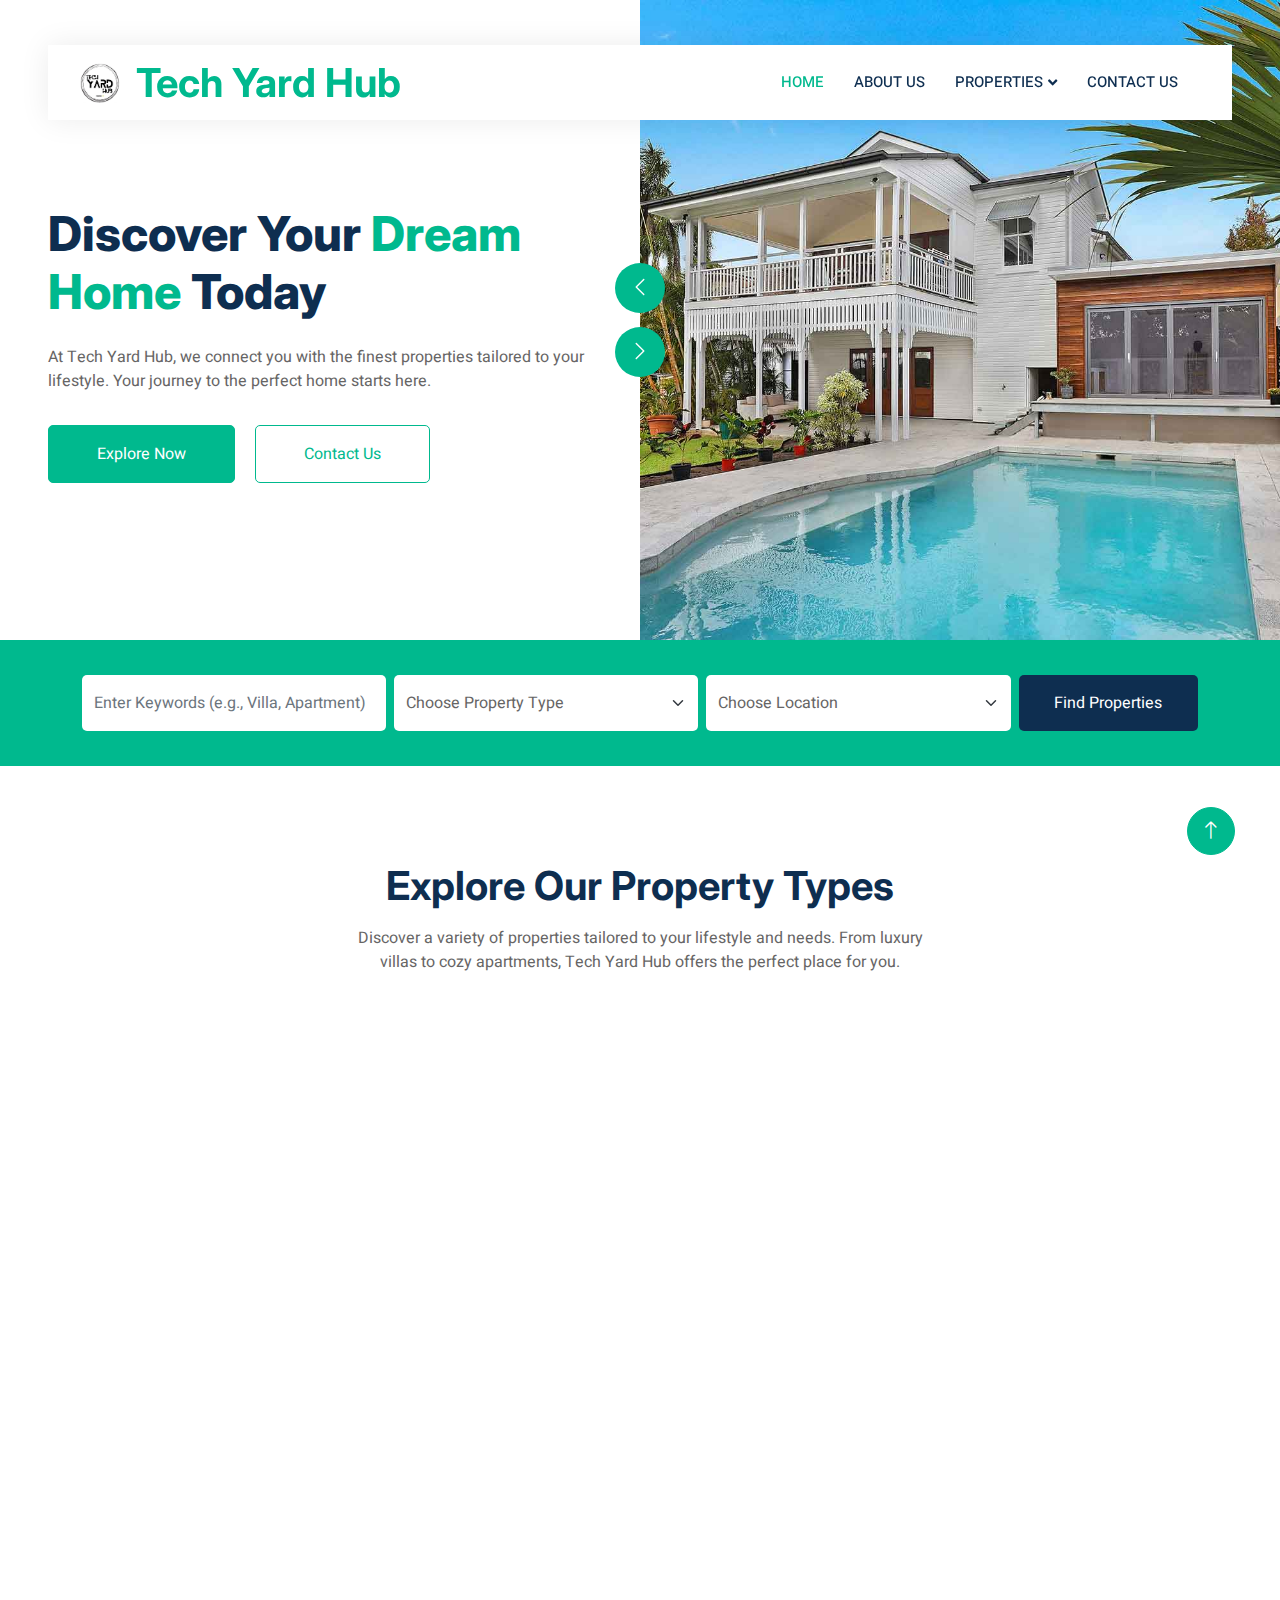
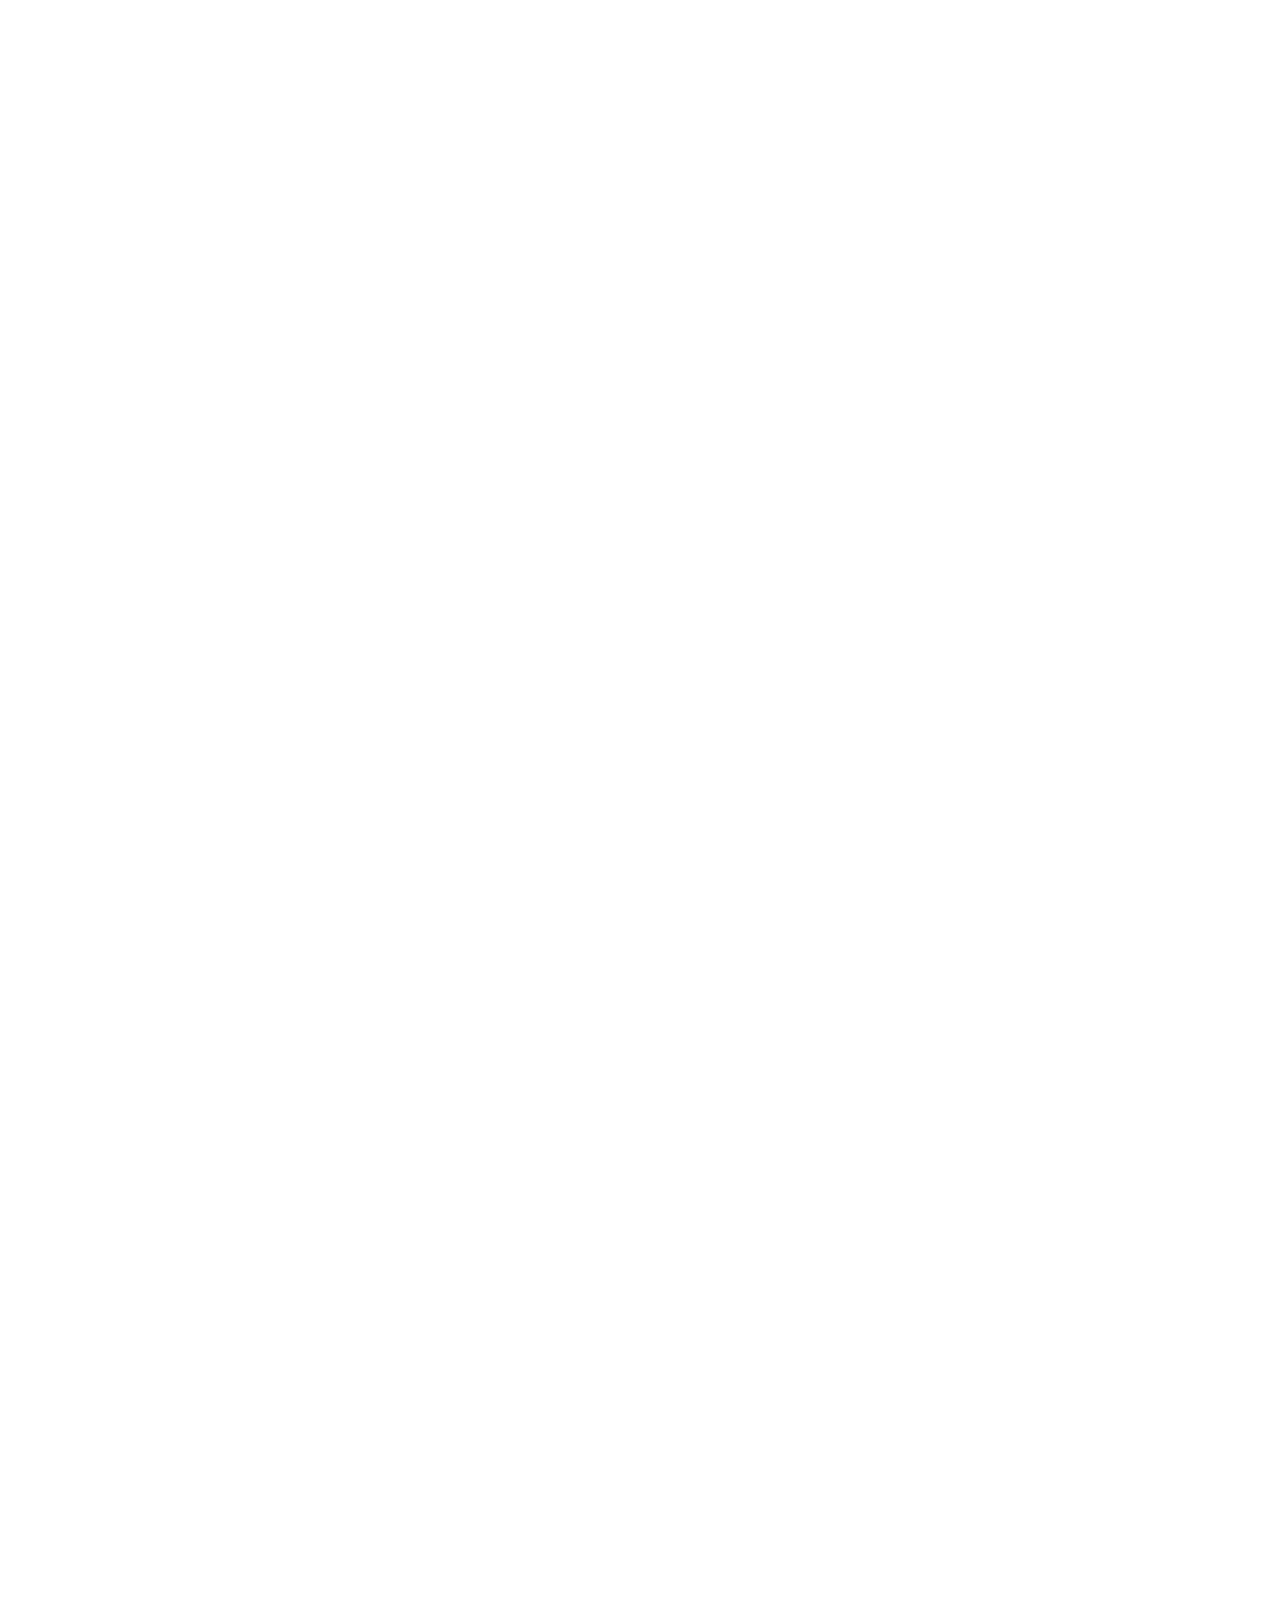
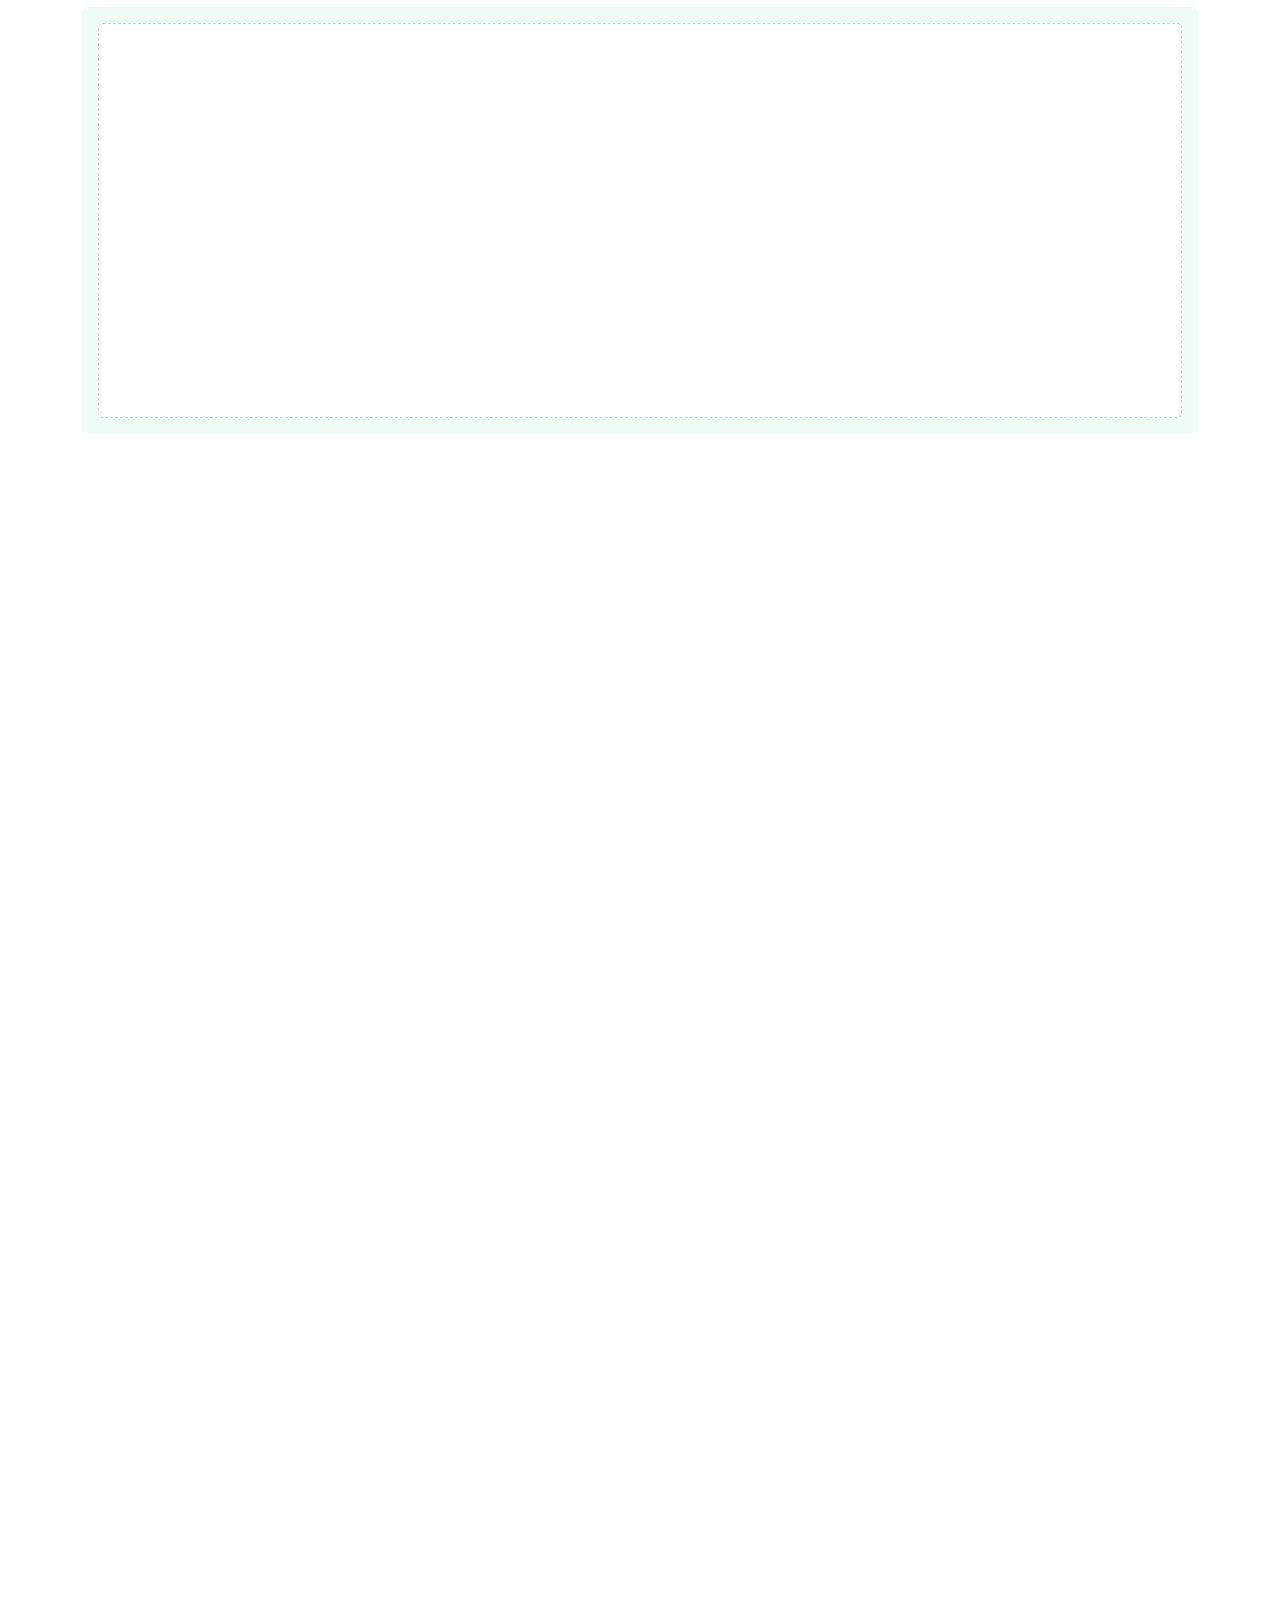
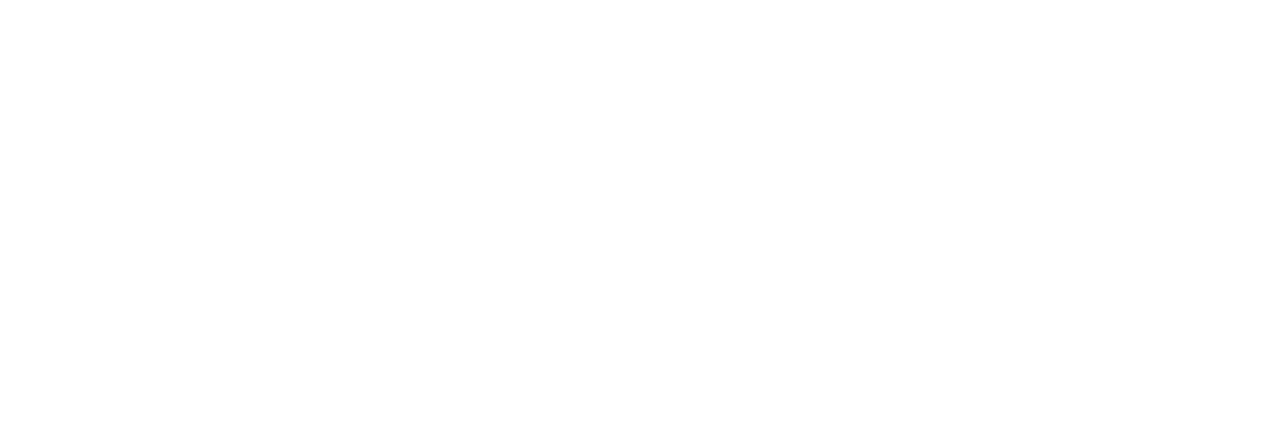
<file: index.html>
<!DOCTYPE html>
<html lang="en">

<head>
    <meta charset="utf-8">
    <title>techyardhub - Real Estate</title>
    <meta content="width=device-width, initial-scale=1.0" name="viewport">
    <meta content="" name="keywords">
    <meta content="" name="description">

    <!-- Favicon -->
    <link href="img/favicon.ico" rel="icon">

    <!-- Google Web Fonts -->
    <link rel="preconnect" href="https://fonts.googleapis.com">
    <link rel="preconnect" href="https://fonts.gstatic.com" crossorigin>
    <link href="https://fonts.googleapis.com/css2?family=Heebo:wght@400;500;600&family=Inter:wght@700;800&display=swap"
        rel="stylesheet">

    <!-- Icon Font Stylesheet -->
    <link href="https://cdnjs.cloudflare.com/ajax/libs/font-awesome/5.10.0/css/all.min.css" rel="stylesheet">
    <link href="https://cdn.jsdelivr.net/npm/bootstrap-icons@1.4.1/font/bootstrap-icons.css" rel="stylesheet">

    <!-- Libraries Stylesheet -->
    <link href="lib/animate/animate.min.css" rel="stylesheet">
    <link href="lib/owlcarousel/assets/owl.carousel.min.css" rel="stylesheet">

    <!-- Customized Bootstrap Stylesheet -->
    <link href="css/bootstrap.min.css" rel="stylesheet">

    <!-- Template Stylesheet -->
    <link href="css/style.css" rel="stylesheet">
</head>

<body>
    <div class="container-xxl bg-white p-0">
        <!-- Spinner Start -->
        <div id="spinner"
            class="show bg-white position-fixed translate-middle w-100 vh-100 top-50 start-50 d-flex align-items-center justify-content-center">
            <div class="text-center">
                <div class="spinner-border text-primary" style="width: 3rem; height: 3rem;" role="status">
                    <span class="sr-only">Loading...</span>
                </div>
                <p class="mt-3 fw-bold text-secondary">Tech Yard Hub - Real Estate Agency</p>
                <p class="text-muted">Connecting you with the best properties...</p>
            </div>
        </div>
        <!-- Spinner End -->

        <!-- Navbar Start -->
        <div class="container-fluid nav-bar bg-transparent">
            <nav class="navbar navbar-expand-lg bg-white navbar-light py-0 px-4">
                <a href="index.html" class="navbar-brand d-flex align-items-center text-center">
                    <div class="icon p-2 me-2">
                        <img class="img-fluid" src="img/without-background.png" alt="Icon" style="width: 40px; height: 40px;">
                    </div>
                    <h1 class="m-0 text-primary">Tech Yard Hub</h1>
                </a>
                <button type="button" class="navbar-toggler" data-bs-toggle="collapse" data-bs-target="#navbarCollapse">
                    <span class="navbar-toggler-icon"></span>
                </button>
                <div class="collapse navbar-collapse" id="navbarCollapse">
                    <div class="navbar-nav ms-auto">
                        <a href="index.html" class="nav-item nav-link active">Home</a>
                        <a href="about.html" class="nav-item nav-link">About Us</a>
                        <div class="nav-item dropdown">
                            <a href="#" class="nav-link dropdown-toggle" data-bs-toggle="dropdown">Properties</a>
                            <div class="dropdown-menu rounded-0 m-0">
                                <a href="property-list.html" class="dropdown-item">Property Listings</a>
                                <a href="property-type.html" class="dropdown-item">Property Types</a>
                                <a href="property-agent.html" class="dropdown-item">Our Agents</a>
                            </div>
                        </div>
                        <a href="contact.html" class="nav-item nav-link">Contact Us</a>
                    </div>
                </div>
            </nav>
        </div>
        <!-- Navbar End -->

        <!-- Header Start -->
        <div class="container-fluid header bg-white p-0">
            <div class="row g-0 align-items-center flex-column-reverse flex-md-row">
                <div class="col-md-6 p-5 mt-lg-5">
                    <h1 class="display-5 animated fadeIn mb-4">Discover Your <span class="text-primary">Dream
                            Home</span> Today</h1>
                    <p class="animated fadeIn mb-4 pb-2">At Tech Yard Hub, we connect you with the finest properties
                        tailored to your lifestyle. Your journey to the perfect home starts here.</p>
                    <a href="explore.html" class="btn btn-primary py-3 px-5 me-3 animated fadeIn">Explore Now</a>
                    <a href="contact.html" class="btn btn-outline-primary py-3 px-5 animated fadeIn">Contact Us</a>
                </div>
                <div class="col-md-6 animated fadeIn">
                    <div class="owl-carousel header-carousel">
                        <div class="owl-carousel-item">
                            <img class="img-fluid" src="img/carousel-1.jpg" alt="Modern Apartment">
                        </div>
                        <div class="owl-carousel-item">
                            <img class="img-fluid" src="img/carousel-2.jpg" alt="Luxury Villa">
                        </div>
                    </div>
                </div>
            </div>
        </div>
        <!-- Header End -->

        <!-- Search Start -->
        <div class="container-fluid bg-primary mb-5 wow fadeIn" data-wow-delay="0.1s" style="padding: 35px;">
            <div class="container">
                <div class="row g-2">
                    <div class="col-md-10">
                        <div class="row g-2">
                            <div class="col-md-4">
                                <input type="text" class="form-control border-0 py-3"
                                    placeholder="Enter Keywords (e.g., Villa, Apartment)">
                            </div>
                            <div class="col-md-4">
                                <select class="form-select border-0 py-3">
                                    <option selected>Choose Property Type</option>
                                    <option value="1">Apartment</option>
                                    <option value="2">Villa</option>
                                    <option value="3">Office Space</option>
                                </select>
                            </div>
                            <div class="col-md-4">
                                <select class="form-select border-0 py-3">
                                    <option selected>Choose Location</option>
                                    <option value="1">Cairo</option>
                                    <option value="2">Alexandria</option>
                                    <option value="3">Giza</option>
                                </select>
                            </div>
                        </div>
                    </div>
                    <div class="col-md-2">
                        <button class="btn btn-dark border-0 w-100 py-3">Find Properties</button>
                    </div>
                </div>
            </div>
        </div>
        <!-- Search End -->

        <!-- Category Start -->
        <div class="container-xxl py-5">
            <div class="container">
                <div class="text-center mx-auto mb-5 wow fadeInUp" data-wow-delay="0.1s" style="max-width: 600px;">
                    <h1 class="mb-3">Explore Our Property Types</h1>
                    <p>Discover a variety of properties tailored to your lifestyle and needs. From luxury villas to cozy
                        apartments, Tech Yard Hub offers the perfect place for you.</p>
                </div>
                <div class="row g-4">
                    <div class="col-lg-3 col-sm-6 wow fadeInUp" data-wow-delay="0.1s">
                        <a class="cat-item d-block bg-light text-center rounded p-3" href="">
                            <div class="rounded p-4">
                                <div class="icon mb-3">
                                    <img class="img-fluid" src="img/icon-apartment.png" alt="Apartment Icon">
                                </div>
                                <h6>Apartment</h6>
                                <span>350 Properties</span>
                            </div>
                        </a>
                    </div>
                    <div class="col-lg-3 col-sm-6 wow fadeInUp" data-wow-delay="0.3s">
                        <a class="cat-item d-block bg-light text-center rounded p-3" href="">
                            <div class="rounded p-4">
                                <div class="icon mb-3">
                                    <img class="img-fluid" src="img/icon-villa.png" alt="Villa Icon">
                                </div>
                                <h6>Villa</h6>
                                <span>120 Properties</span>
                            </div>
                        </a>
                    </div>
                    <div class="col-lg-3 col-sm-6 wow fadeInUp" data-wow-delay="0.5s">
                        <a class="cat-item d-block bg-light text-center rounded p-3" href="">
                            <div class="rounded p-4">
                                <div class="icon mb-3">
                                    <img class="img-fluid" src="img/icon-house.png" alt="Home Icon">
                                </div>
                                <h6>Home</h6>
                                <span>200 Properties</span>
                            </div>
                        </a>
                    </div>
                    <div class="col-lg-3 col-sm-6 wow fadeInUp" data-wow-delay="0.7s">
                        <a class="cat-item d-block bg-light text-center rounded p-3" href="">
                            <div class="rounded p-4">
                                <div class="icon mb-3">
                                    <img class="img-fluid" src="img/icon-housing.png" alt="Office Icon">
                                </div>
                                <h6>Office</h6>
                                <span>75 Properties</span>
                            </div>
                        </a>
                    </div>
                </div>
            </div>
        </div>
        <!-- Category End -->

        <!-- About Start -->
        <div class="container-xxl py-5">
            <div class="container">
                <div class="row g-5 align-items-center">
                    <div class="col-lg-6 wow fadeIn" data-wow-delay="0.1s">
                        <div class="about-img position-relative overflow-hidden p-5 pe-0">
                            <img class="img-fluid w-100" src="img/about.jpg" alt="About Tech Yard Hub">
                        </div>
                    </div>
                    <div class="col-lg-6 wow fadeIn" data-wow-delay="0.5s">
                        <h1 class="mb-4">Why Choose Tech Yard Hub?</h1>
                        <p class="mb-4">Tech Yard Hub is your trusted partner in real estate, providing exceptional
                            service and an extensive portfolio to help you find the property that fits your needs.</p>
                        <p><i class="fa fa-check text-primary me-3"></i>Expert agents ready to assist</p>
                        <p><i class="fa fa-check text-primary me-3"></i>A wide range of property options</p>
                        <p><i class="fa fa-check text-primary me-3"></i>Transparent and reliable processes</p>
                        <a class="btn btn-primary py-3 px-5 mt-3" href="about.html">Learn More</a>
                    </div>
                </div>
            </div>
        </div>
        <!-- About End -->

        <!-- Property List Start -->
        <div class="container-xxl py-5">
            <div class="container">
                <div class="row g-0 gx-5 align-items-end">
                    <div class="col-lg-6">
                        <div class="text-start mx-auto mb-5 wow slideInLeft" data-wow-delay="0.1s">
                            <h1 class="mb-3">Property Listing</h1>
                            <p>Eirmod sed ipsum dolor sit rebum labore magna erat. Tempor ut dolore lorem kasd vero
                                ipsum sit eirmod sit diam justo sed rebum.</p>
                        </div>
                    </div>
                    <div class="col-lg-6 text-start text-lg-end wow slideInRight" data-wow-delay="0.1s">
                        <ul class="nav nav-pills d-inline-flex justify-content-end mb-5">
                            <li class="nav-item me-2">
                                <a class="btn btn-outline-primary active" data-bs-toggle="pill"
                                    href="#tab-1">Featured</a>
                            </li>
                            <li class="nav-item me-2">
                                <a class="btn btn-outline-primary" data-bs-toggle="pill" href="#tab-2">For Sell</a>
                            </li>
                            <li class="nav-item me-0">
                                <a class="btn btn-outline-primary" data-bs-toggle="pill" href="#tab-3">For Rent</a>
                            </li>
                        </ul>
                    </div>
                </div>
                <div class="tab-content">
                    <div id="tab-1" class="tab-pane fade show p-0 active">
                        <div class="row g-4">
                            <div class="col-lg-4 col-md-6 wow fadeInUp" data-wow-delay="0.1s">
                                <div class="property-item rounded overflow-hidden">
                                    <div class="position-relative overflow-hidden">
                                        <a href=""><img class="img-fluid" src="img/property-1.jpg" alt=""></a>
                                        <div
                                            class="bg-primary rounded text-white position-absolute start-0 top-0 m-4 py-1 px-3">
                                            For Sell</div>
                                        <div
                                            class="bg-white rounded-top text-primary position-absolute start-0 bottom-0 mx-4 pt-1 px-3">
                                            Appartment</div>
                                    </div>
                                    <div class="p-4 pb-0">
                                        <h5 class="text-primary mb-3">$12,345</h5>
                                        <a class="d-block h5 mb-2" href="">Golden Urban House For Sell</a>
                                        <p><i class="fa fa-map-marker-alt text-primary me-2"></i>123 Street, New York,
                                            USA</p>
                                    </div>
                                    <div class="d-flex border-top">
                                        <small class="flex-fill text-center border-end py-2"><i
                                                class="fa fa-ruler-combined text-primary me-2"></i>1000 Sqft</small>
                                        <small class="flex-fill text-center border-end py-2"><i
                                                class="fa fa-bed text-primary me-2"></i>3 Bed</small>
                                        <small class="flex-fill text-center py-2"><i
                                                class="fa fa-bath text-primary me-2"></i>2 Bath</small>
                                    </div>
                                </div>
                            </div>
                            <div class="col-lg-4 col-md-6 wow fadeInUp" data-wow-delay="0.3s">
                                <div class="property-item rounded overflow-hidden">
                                    <div class="position-relative overflow-hidden">
                                        <a href=""><img class="img-fluid" src="img/property-2.jpg" alt=""></a>
                                        <div
                                            class="bg-primary rounded text-white position-absolute start-0 top-0 m-4 py-1 px-3">
                                            For Rent</div>
                                        <div
                                            class="bg-white rounded-top text-primary position-absolute start-0 bottom-0 mx-4 pt-1 px-3">
                                            Villa</div>
                                    </div>
                                    <div class="p-4 pb-0">
                                        <h5 class="text-primary mb-3">$12,345</h5>
                                        <a class="d-block h5 mb-2" href="">Golden Urban House For Sell</a>
                                        <p><i class="fa fa-map-marker-alt text-primary me-2"></i>123 Street, New York,
                                            USA</p>
                                    </div>
                                    <div class="d-flex border-top">
                                        <small class="flex-fill text-center border-end py-2"><i
                                                class="fa fa-ruler-combined text-primary me-2"></i>1000 Sqft</small>
                                        <small class="flex-fill text-center border-end py-2"><i
                                                class="fa fa-bed text-primary me-2"></i>3 Bed</small>
                                        <small class="flex-fill text-center py-2"><i
                                                class="fa fa-bath text-primary me-2"></i>2 Bath</small>
                                    </div>
                                </div>
                            </div>
                            <div class="col-lg-4 col-md-6 wow fadeInUp" data-wow-delay="0.5s">
                                <div class="property-item rounded overflow-hidden">
                                    <div class="position-relative overflow-hidden">
                                        <a href=""><img class="img-fluid" src="img/property-3.jpg" alt=""></a>
                                        <div
                                            class="bg-primary rounded text-white position-absolute start-0 top-0 m-4 py-1 px-3">
                                            For Sell</div>
                                        <div
                                            class="bg-white rounded-top text-primary position-absolute start-0 bottom-0 mx-4 pt-1 px-3">
                                            Office</div>
                                    </div>
                                    <div class="p-4 pb-0">
                                        <h5 class="text-primary mb-3">$12,345</h5>
                                        <a class="d-block h5 mb-2" href="">Golden Urban House For Sell</a>
                                        <p><i class="fa fa-map-marker-alt text-primary me-2"></i>123 Street, New York,
                                            USA</p>
                                    </div>
                                    <div class="d-flex border-top">
                                        <small class="flex-fill text-center border-end py-2"><i
                                                class="fa fa-ruler-combined text-primary me-2"></i>1000 Sqft</small>
                                        <small class="flex-fill text-center border-end py-2"><i
                                                class="fa fa-bed text-primary me-2"></i>3 Bed</small>
                                        <small class="flex-fill text-center py-2"><i
                                                class="fa fa-bath text-primary me-2"></i>2 Bath</small>
                                    </div>
                                </div>
                            </div>
                            <div class="col-lg-4 col-md-6 wow fadeInUp" data-wow-delay="0.1s">
                                <div class="property-item rounded overflow-hidden">
                                    <div class="position-relative overflow-hidden">
                                        <a href=""><img class="img-fluid" src="img/property-4.jpg" alt=""></a>
                                        <div
                                            class="bg-primary rounded text-white position-absolute start-0 top-0 m-4 py-1 px-3">
                                            For Rent</div>
                                        <div
                                            class="bg-white rounded-top text-primary position-absolute start-0 bottom-0 mx-4 pt-1 px-3">
                                            Building</div>
                                    </div>
                                    <div class="p-4 pb-0">
                                        <h5 class="text-primary mb-3">$12,345</h5>
                                        <a class="d-block h5 mb-2" href="">Golden Urban House For Sell</a>
                                        <p><i class="fa fa-map-marker-alt text-primary me-2"></i>123 Street, New York,
                                            USA</p>
                                    </div>
                                    <div class="d-flex border-top">
                                        <small class="flex-fill text-center border-end py-2"><i
                                                class="fa fa-ruler-combined text-primary me-2"></i>1000 Sqft</small>
                                        <small class="flex-fill text-center border-end py-2"><i
                                                class="fa fa-bed text-primary me-2"></i>3 Bed</small>
                                        <small class="flex-fill text-center py-2"><i
                                                class="fa fa-bath text-primary me-2"></i>2 Bath</small>
                                    </div>
                                </div>
                            </div>
                            <div class="col-lg-4 col-md-6 wow fadeInUp" data-wow-delay="0.3s">
                                <div class="property-item rounded overflow-hidden">
                                    <div class="position-relative overflow-hidden">
                                        <a href=""><img class="img-fluid" src="img/property-5.jpg" alt=""></a>
                                        <div
                                            class="bg-primary rounded text-white position-absolute start-0 top-0 m-4 py-1 px-3">
                                            For Sell</div>
                                        <div
                                            class="bg-white rounded-top text-primary position-absolute start-0 bottom-0 mx-4 pt-1 px-3">
                                            Home</div>
                                    </div>
                                    <div class="p-4 pb-0">
                                        <h5 class="text-primary mb-3">$12,345</h5>
                                        <a class="d-block h5 mb-2" href="">Golden Urban House For Sell</a>
                                        <p><i class="fa fa-map-marker-alt text-primary me-2"></i>123 Street, New York,
                                            USA</p>
                                    </div>
                                    <div class="d-flex border-top">
                                        <small class="flex-fill text-center border-end py-2"><i
                                                class="fa fa-ruler-combined text-primary me-2"></i>1000 Sqft</small>
                                        <small class="flex-fill text-center border-end py-2"><i
                                                class="fa fa-bed text-primary me-2"></i>3 Bed</small>
                                        <small class="flex-fill text-center py-2"><i
                                                class="fa fa-bath text-primary me-2"></i>2 Bath</small>
                                    </div>
                                </div>
                            </div>
                            <div class="col-lg-4 col-md-6 wow fadeInUp" data-wow-delay="0.5s">
                                <div class="property-item rounded overflow-hidden">
                                    <div class="position-relative overflow-hidden">
                                        <a href=""><img class="img-fluid" src="img/property-6.jpg" alt=""></a>
                                        <div
                                            class="bg-primary rounded text-white position-absolute start-0 top-0 m-4 py-1 px-3">
                                            For Rent</div>
                                        <div
                                            class="bg-white rounded-top text-primary position-absolute start-0 bottom-0 mx-4 pt-1 px-3">
                                            Shop</div>
                                    </div>
                                    <div class="p-4 pb-0">
                                        <h5 class="text-primary mb-3">$12,345</h5>
                                        <a class="d-block h5 mb-2" href="">Golden Urban House For Sell</a>
                                        <p><i class="fa fa-map-marker-alt text-primary me-2"></i>123 Street, New York,
                                            USA</p>
                                    </div>
                                    <div class="d-flex border-top">
                                        <small class="flex-fill text-center border-end py-2"><i
                                                class="fa fa-ruler-combined text-primary me-2"></i>1000 Sqft</small>
                                        <small class="flex-fill text-center border-end py-2"><i
                                                class="fa fa-bed text-primary me-2"></i>3 Bed</small>
                                        <small class="flex-fill text-center py-2"><i
                                                class="fa fa-bath text-primary me-2"></i>2 Bath</small>
                                    </div>
                                </div>
                            </div>
                            <div class="col-12 text-center wow fadeInUp" data-wow-delay="0.1s">
                                <a class="btn btn-primary py-3 px-5" href="">Browse More Property</a>
                            </div>
                        </div>
                    </div>
                    <div id="tab-2" class="tab-pane fade show p-0">
                        <div class="row g-4">
                            <div class="col-lg-4 col-md-6">
                                <div class="property-item rounded overflow-hidden">
                                    <div class="position-relative overflow-hidden">
                                        <a href=""><img class="img-fluid" src="img/property-1.jpg" alt=""></a>
                                        <div
                                            class="bg-primary rounded text-white position-absolute start-0 top-0 m-4 py-1 px-3">
                                            For Sell</div>
                                        <div
                                            class="bg-white rounded-top text-primary position-absolute start-0 bottom-0 mx-4 pt-1 px-3">
                                            Appartment</div>
                                    </div>
                                    <div class="p-4 pb-0">
                                        <h5 class="text-primary mb-3">$12,345</h5>
                                        <a class="d-block h5 mb-2" href="">Golden Urban House For Sell</a>
                                        <p><i class="fa fa-map-marker-alt text-primary me-2"></i>123 Street, New York,
                                            USA</p>
                                    </div>
                                    <div class="d-flex border-top">
                                        <small class="flex-fill text-center border-end py-2"><i
                                                class="fa fa-ruler-combined text-primary me-2"></i>1000 Sqft</small>
                                        <small class="flex-fill text-center border-end py-2"><i
                                                class="fa fa-bed text-primary me-2"></i>3 Bed</small>
                                        <small class="flex-fill text-center py-2"><i
                                                class="fa fa-bath text-primary me-2"></i>2 Bath</small>
                                    </div>
                                </div>
                            </div>
                            <div class="col-lg-4 col-md-6">
                                <div class="property-item rounded overflow-hidden">
                                    <div class="position-relative overflow-hidden">
                                        <a href=""><img class="img-fluid" src="img/property-2.jpg" alt=""></a>
                                        <div
                                            class="bg-primary rounded text-white position-absolute start-0 top-0 m-4 py-1 px-3">
                                            For Rent</div>
                                        <div
                                            class="bg-white rounded-top text-primary position-absolute start-0 bottom-0 mx-4 pt-1 px-3">
                                            Villa</div>
                                    </div>
                                    <div class="p-4 pb-0">
                                        <h5 class="text-primary mb-3">$12,345</h5>
                                        <a class="d-block h5 mb-2" href="">Golden Urban House For Sell</a>
                                        <p><i class="fa fa-map-marker-alt text-primary me-2"></i>123 Street, New York,
                                            USA</p>
                                    </div>
                                    <div class="d-flex border-top">
                                        <small class="flex-fill text-center border-end py-2"><i
                                                class="fa fa-ruler-combined text-primary me-2"></i>1000 Sqft</small>
                                        <small class="flex-fill text-center border-end py-2"><i
                                                class="fa fa-bed text-primary me-2"></i>3 Bed</small>
                                        <small class="flex-fill text-center py-2"><i
                                                class="fa fa-bath text-primary me-2"></i>2 Bath</small>
                                    </div>
                                </div>
                            </div>
                            <div class="col-lg-4 col-md-6">
                                <div class="property-item rounded overflow-hidden">
                                    <div class="position-relative overflow-hidden">
                                        <a href=""><img class="img-fluid" src="img/property-3.jpg" alt=""></a>
                                        <div
                                            class="bg-primary rounded text-white position-absolute start-0 top-0 m-4 py-1 px-3">
                                            For Sell</div>
                                        <div
                                            class="bg-white rounded-top text-primary position-absolute start-0 bottom-0 mx-4 pt-1 px-3">
                                            Office</div>
                                    </div>
                                    <div class="p-4 pb-0">
                                        <h5 class="text-primary mb-3">$12,345</h5>
                                        <a class="d-block h5 mb-2" href="">Golden Urban House For Sell</a>
                                        <p><i class="fa fa-map-marker-alt text-primary me-2"></i>123 Street, New York,
                                            USA</p>
                                    </div>
                                    <div class="d-flex border-top">
                                        <small class="flex-fill text-center border-end py-2"><i
                                                class="fa fa-ruler-combined text-primary me-2"></i>1000 Sqft</small>
                                        <small class="flex-fill text-center border-end py-2"><i
                                                class="fa fa-bed text-primary me-2"></i>3 Bed</small>
                                        <small class="flex-fill text-center py-2"><i
                                                class="fa fa-bath text-primary me-2"></i>2 Bath</small>
                                    </div>
                                </div>
                            </div>
                            <div class="col-lg-4 col-md-6">
                                <div class="property-item rounded overflow-hidden">
                                    <div class="position-relative overflow-hidden">
                                        <a href=""><img class="img-fluid" src="img/property-4.jpg" alt=""></a>
                                        <div
                                            class="bg-primary rounded text-white position-absolute start-0 top-0 m-4 py-1 px-3">
                                            For Rent</div>
                                        <div
                                            class="bg-white rounded-top text-primary position-absolute start-0 bottom-0 mx-4 pt-1 px-3">
                                            Building</div>
                                    </div>
                                    <div class="p-4 pb-0">
                                        <h5 class="text-primary mb-3">$12,345</h5>
                                        <a class="d-block h5 mb-2" href="">Golden Urban House For Sell</a>
                                        <p><i class="fa fa-map-marker-alt text-primary me-2"></i>123 Street, New York,
                                            USA</p>
                                    </div>
                                    <div class="d-flex border-top">
                                        <small class="flex-fill text-center border-end py-2"><i
                                                class="fa fa-ruler-combined text-primary me-2"></i>1000 Sqft</small>
                                        <small class="flex-fill text-center border-end py-2"><i
                                                class="fa fa-bed text-primary me-2"></i>3 Bed</small>
                                        <small class="flex-fill text-center py-2"><i
                                                class="fa fa-bath text-primary me-2"></i>2 Bath</small>
                                    </div>
                                </div>
                            </div>
                            <div class="col-lg-4 col-md-6">
                                <div class="property-item rounded overflow-hidden">
                                    <div class="position-relative overflow-hidden">
                                        <a href=""><img class="img-fluid" src="img/property-5.jpg" alt=""></a>
                                        <div
                                            class="bg-primary rounded text-white position-absolute start-0 top-0 m-4 py-1 px-3">
                                            For Sell</div>
                                        <div
                                            class="bg-white rounded-top text-primary position-absolute start-0 bottom-0 mx-4 pt-1 px-3">
                                            Home</div>
                                    </div>
                                    <div class="p-4 pb-0">
                                        <h5 class="text-primary mb-3">$12,345</h5>
                                        <a class="d-block h5 mb-2" href="">Golden Urban House For Sell</a>
                                        <p><i class="fa fa-map-marker-alt text-primary me-2"></i>123 Street, New York,
                                            USA</p>
                                    </div>
                                    <div class="d-flex border-top">
                                        <small class="flex-fill text-center border-end py-2"><i
                                                class="fa fa-ruler-combined text-primary me-2"></i>1000 Sqft</small>
                                        <small class="flex-fill text-center border-end py-2"><i
                                                class="fa fa-bed text-primary me-2"></i>3 Bed</small>
                                        <small class="flex-fill text-center py-2"><i
                                                class="fa fa-bath text-primary me-2"></i>2 Bath</small>
                                    </div>
                                </div>
                            </div>
                            <div class="col-lg-4 col-md-6">
                                <div class="property-item rounded overflow-hidden">
                                    <div class="position-relative overflow-hidden">
                                        <a href=""><img class="img-fluid" src="img/property-6.jpg" alt=""></a>
                                        <div
                                            class="bg-primary rounded text-white position-absolute start-0 top-0 m-4 py-1 px-3">
                                            For Rent</div>
                                        <div
                                            class="bg-white rounded-top text-primary position-absolute start-0 bottom-0 mx-4 pt-1 px-3">
                                            Shop</div>
                                    </div>
                                    <div class="p-4 pb-0">
                                        <h5 class="text-primary mb-3">$12,345</h5>
                                        <a class="d-block h5 mb-2" href="">Golden Urban House For Sell</a>
                                        <p><i class="fa fa-map-marker-alt text-primary me-2"></i>123 Street, New York,
                                            USA</p>
                                    </div>
                                    <div class="d-flex border-top">
                                        <small class="flex-fill text-center border-end py-2"><i
                                                class="fa fa-ruler-combined text-primary me-2"></i>1000 Sqft</small>
                                        <small class="flex-fill text-center border-end py-2"><i
                                                class="fa fa-bed text-primary me-2"></i>3 Bed</small>
                                        <small class="flex-fill text-center py-2"><i
                                                class="fa fa-bath text-primary me-2"></i>2 Bath</small>
                                    </div>
                                </div>
                            </div>
                            <div class="col-12 text-center">
                                <a class="btn btn-primary py-3 px-5" href="">Browse More Property</a>
                            </div>
                        </div>
                    </div>
                    <div id="tab-3" class="tab-pane fade show p-0">
                        <div class="row g-4">
                            <div class="col-lg-4 col-md-6">
                                <div class="property-item rounded overflow-hidden">
                                    <div class="position-relative overflow-hidden">
                                        <a href=""><img class="img-fluid" src="img/property-1.jpg" alt=""></a>
                                        <div
                                            class="bg-primary rounded text-white position-absolute start-0 top-0 m-4 py-1 px-3">
                                            For Sell</div>
                                        <div
                                            class="bg-white rounded-top text-primary position-absolute start-0 bottom-0 mx-4 pt-1 px-3">
                                            Appartment</div>
                                    </div>
                                    <div class="p-4 pb-0">
                                        <h5 class="text-primary mb-3">$12,345</h5>
                                        <a class="d-block h5 mb-2" href="">Golden Urban House For Sell</a>
                                        <p><i class="fa fa-map-marker-alt text-primary me-2"></i>123 Street, New York,
                                            USA</p>
                                    </div>
                                    <div class="d-flex border-top">
                                        <small class="flex-fill text-center border-end py-2"><i
                                                class="fa fa-ruler-combined text-primary me-2"></i>1000 Sqft</small>
                                        <small class="flex-fill text-center border-end py-2"><i
                                                class="fa fa-bed text-primary me-2"></i>3 Bed</small>
                                        <small class="flex-fill text-center py-2"><i
                                                class="fa fa-bath text-primary me-2"></i>2 Bath</small>
                                    </div>
                                </div>
                            </div>
                            <div class="col-lg-4 col-md-6">
                                <div class="property-item rounded overflow-hidden">
                                    <div class="position-relative overflow-hidden">
                                        <a href=""><img class="img-fluid" src="img/property-2.jpg" alt=""></a>
                                        <div
                                            class="bg-primary rounded text-white position-absolute start-0 top-0 m-4 py-1 px-3">
                                            For Rent</div>
                                        <div
                                            class="bg-white rounded-top text-primary position-absolute start-0 bottom-0 mx-4 pt-1 px-3">
                                            Villa</div>
                                    </div>
                                    <div class="p-4 pb-0">
                                        <h5 class="text-primary mb-3">$12,345</h5>
                                        <a class="d-block h5 mb-2" href="">Golden Urban House For Sell</a>
                                        <p><i class="fa fa-map-marker-alt text-primary me-2"></i>123 Street, New York,
                                            USA</p>
                                    </div>
                                    <div class="d-flex border-top">
                                        <small class="flex-fill text-center border-end py-2"><i
                                                class="fa fa-ruler-combined text-primary me-2"></i>1000 Sqft</small>
                                        <small class="flex-fill text-center border-end py-2"><i
                                                class="fa fa-bed text-primary me-2"></i>3 Bed</small>
                                        <small class="flex-fill text-center py-2"><i
                                                class="fa fa-bath text-primary me-2"></i>2 Bath</small>
                                    </div>
                                </div>
                            </div>
                            <div class="col-lg-4 col-md-6">
                                <div class="property-item rounded overflow-hidden">
                                    <div class="position-relative overflow-hidden">
                                        <a href=""><img class="img-fluid" src="img/property-3.jpg" alt=""></a>
                                        <div
                                            class="bg-primary rounded text-white position-absolute start-0 top-0 m-4 py-1 px-3">
                                            For Sell</div>
                                        <div
                                            class="bg-white rounded-top text-primary position-absolute start-0 bottom-0 mx-4 pt-1 px-3">
                                            Office</div>
                                    </div>
                                    <div class="p-4 pb-0">
                                        <h5 class="text-primary mb-3">$12,345</h5>
                                        <a class="d-block h5 mb-2" href="">Golden Urban House For Sell</a>
                                        <p><i class="fa fa-map-marker-alt text-primary me-2"></i>123 Street, New York,
                                            USA</p>
                                    </div>
                                    <div class="d-flex border-top">
                                        <small class="flex-fill text-center border-end py-2"><i
                                                class="fa fa-ruler-combined text-primary me-2"></i>1000 Sqft</small>
                                        <small class="flex-fill text-center border-end py-2"><i
                                                class="fa fa-bed text-primary me-2"></i>3 Bed</small>
                                        <small class="flex-fill text-center py-2"><i
                                                class="fa fa-bath text-primary me-2"></i>2 Bath</small>
                                    </div>
                                </div>
                            </div>
                            <div class="col-lg-4 col-md-6">
                                <div class="property-item rounded overflow-hidden">
                                    <div class="position-relative overflow-hidden">
                                        <a href=""><img class="img-fluid" src="img/property-4.jpg" alt=""></a>
                                        <div
                                            class="bg-primary rounded text-white position-absolute start-0 top-0 m-4 py-1 px-3">
                                            For Rent</div>
                                        <div
                                            class="bg-white rounded-top text-primary position-absolute start-0 bottom-0 mx-4 pt-1 px-3">
                                            Building</div>
                                    </div>
                                    <div class="p-4 pb-0">
                                        <h5 class="text-primary mb-3">$12,345</h5>
                                        <a class="d-block h5 mb-2" href="">Golden Urban House For Sell</a>
                                        <p><i class="fa fa-map-marker-alt text-primary me-2"></i>123 Street, New York,
                                            USA</p>
                                    </div>
                                    <div class="d-flex border-top">
                                        <small class="flex-fill text-center border-end py-2"><i
                                                class="fa fa-ruler-combined text-primary me-2"></i>1000 Sqft</small>
                                        <small class="flex-fill text-center border-end py-2"><i
                                                class="fa fa-bed text-primary me-2"></i>3 Bed</small>
                                        <small class="flex-fill text-center py-2"><i
                                                class="fa fa-bath text-primary me-2"></i>2 Bath</small>
                                    </div>
                                </div>
                            </div>
                            <div class="col-lg-4 col-md-6">
                                <div class="property-item rounded overflow-hidden">
                                    <div class="position-relative overflow-hidden">
                                        <a href=""><img class="img-fluid" src="img/property-5.jpg" alt=""></a>
                                        <div
                                            class="bg-primary rounded text-white position-absolute start-0 top-0 m-4 py-1 px-3">
                                            For Sell</div>
                                        <div
                                            class="bg-white rounded-top text-primary position-absolute start-0 bottom-0 mx-4 pt-1 px-3">
                                            Home</div>
                                    </div>
                                    <div class="p-4 pb-0">
                                        <h5 class="text-primary mb-3">$12,345</h5>
                                        <a class="d-block h5 mb-2" href="">Golden Urban House For Sell</a>
                                        <p><i class="fa fa-map-marker-alt text-primary me-2"></i>123 Street, New York,
                                            USA</p>
                                    </div>
                                    <div class="d-flex border-top">
                                        <small class="flex-fill text-center border-end py-2"><i
                                                class="fa fa-ruler-combined text-primary me-2"></i>1000 Sqft</small>
                                        <small class="flex-fill text-center border-end py-2"><i
                                                class="fa fa-bed text-primary me-2"></i>3 Bed</small>
                                        <small class="flex-fill text-center py-2"><i
                                                class="fa fa-bath text-primary me-2"></i>2 Bath</small>
                                    </div>
                                </div>
                            </div>
                            <div class="col-lg-4 col-md-6">
                                <div class="property-item rounded overflow-hidden">
                                    <div class="position-relative overflow-hidden">
                                        <a href=""><img class="img-fluid" src="img/property-6.jpg" alt=""></a>
                                        <div
                                            class="bg-primary rounded text-white position-absolute start-0 top-0 m-4 py-1 px-3">
                                            For Rent</div>
                                        <div
                                            class="bg-white rounded-top text-primary position-absolute start-0 bottom-0 mx-4 pt-1 px-3">
                                            Shop</div>
                                    </div>
                                    <div class="p-4 pb-0">
                                        <h5 class="text-primary mb-3">$12,345</h5>
                                        <a class="d-block h5 mb-2" href="">Golden Urban House For Sell</a>
                                        <p><i class="fa fa-map-marker-alt text-primary me-2"></i>123 Street, New York,
                                            USA</p>
                                    </div>
                                    <div class="d-flex border-top">
                                        <small class="flex-fill text-center border-end py-2"><i
                                                class="fa fa-ruler-combined text-primary me-2"></i>1000 Sqft</small>
                                        <small class="flex-fill text-center border-end py-2"><i
                                                class="fa fa-bed text-primary me-2"></i>3 Bed</small>
                                        <small class="flex-fill text-center py-2"><i
                                                class="fa fa-bath text-primary me-2"></i>2 Bath</small>
                                    </div>
                                </div>
                            </div>
                            <div class="col-12 text-center">
                                <a class="btn btn-primary py-3 px-5" href="">Browse More Property</a>
                            </div>
                        </div>
                    </div>
                </div>
            </div>
        </div>
        <!-- Property List End -->

        <!-- Call to Action Start -->
        <div class="container-xxl py-5">
            <div class="container">
                <div class="bg-light rounded p-3">
                    <div class="bg-white rounded p-4" style="border: 1px dashed rgba(0, 185, 142, .3)">
                        <div class="row g-5 align-items-center">
                            <div class="col-lg-6 wow fadeIn" data-wow-delay="0.1s">
                                <img class="img-fluid rounded w-100" src="img/call-to-action.jpg" alt="">
                            </div>
                            <div class="col-lg-6 wow fadeIn" data-wow-delay="0.5s">
                                <div class="mb-4">
                                    <h1 class="mb-3">Contact With Our Certified Agent</h1>
                                    <p>Eirmod sed ipsum dolor sit rebum magna erat. Tempor lorem kasd vero ipsum sit sit
                                        diam justo sed vero dolor duo.</p>
                                </div>
                                <a href="" class="btn btn-primary py-3 px-4 me-2"><i
                                        class="fa fa-phone-alt me-2"></i>Make A Call</a>
                                <a href="" class="btn btn-dark py-3 px-4"><i class="fa fa-calendar-alt me-2"></i>Get
                                    Appoinment</a>
                            </div>
                        </div>
                    </div>
                </div>
            </div>
        </div>
        <!-- Call to Action End -->

        <!-- Team Start -->
        <div class="container-xxl py-5">
            <div class="container">
                <div class="text-center mx-auto mb-5 wow fadeInUp" data-wow-delay="0.1s" style="max-width: 600px;">
                    <h1 class="mb-3">Property Agents</h1>
                    <p>Eirmod sed ipsum dolor sit rebum labore magna erat. Tempor ut dolore lorem kasd vero ipsum sit
                        eirmod sit. Ipsum diam justo sed rebum vero dolor duo.</p>
                </div>
                <div class="row g-4">
                    <div class="col-lg-3 col-md-6 wow fadeInUp" data-wow-delay="0.1s">
                        <div class="team-item rounded overflow-hidden">
                            <div class="position-relative">
                                <img class="img-fluid" src="img/team-1.jpg" alt="">
                                <div
                                    class="position-absolute start-50 top-100 translate-middle d-flex align-items-center">
                                    <a class="btn btn-square mx-1" href=""><i class="fab fa-facebook-f"></i></a>
                                    <a class="btn btn-square mx-1" href=""><i class="fab fa-twitter"></i></a>
                                    <a class="btn btn-square mx-1" href=""><i class="fab fa-instagram"></i></a>
                                </div>
                            </div>
                            <div class="text-center p-4 mt-3">
                                <h5 class="fw-bold mb-0">Full Name</h5>
                                <small>Designation</small>
                            </div>
                        </div>
                    </div>
                    <div class="col-lg-3 col-md-6 wow fadeInUp" data-wow-delay="0.3s">
                        <div class="team-item rounded overflow-hidden">
                            <div class="position-relative">
                                <img class="img-fluid" src="img/team-2.jpg" alt="">
                                <div
                                    class="position-absolute start-50 top-100 translate-middle d-flex align-items-center">
                                    <a class="btn btn-square mx-1" href=""><i class="fab fa-facebook-f"></i></a>
                                    <a class="btn btn-square mx-1" href=""><i class="fab fa-twitter"></i></a>
                                    <a class="btn btn-square mx-1" href=""><i class="fab fa-instagram"></i></a>
                                </div>
                            </div>
                            <div class="text-center p-4 mt-3">
                                <h5 class="fw-bold mb-0">Full Name</h5>
                                <small>Designation</small>
                            </div>
                        </div>
                    </div>
                    <div class="col-lg-3 col-md-6 wow fadeInUp" data-wow-delay="0.5s">
                        <div class="team-item rounded overflow-hidden">
                            <div class="position-relative">
                                <img class="img-fluid" src="img/team-3.jpg" alt="">
                                <div
                                    class="position-absolute start-50 top-100 translate-middle d-flex align-items-center">
                                    <a class="btn btn-square mx-1" href=""><i class="fab fa-facebook-f"></i></a>
                                    <a class="btn btn-square mx-1" href=""><i class="fab fa-twitter"></i></a>
                                    <a class="btn btn-square mx-1" href=""><i class="fab fa-instagram"></i></a>
                                </div>
                            </div>
                            <div class="text-center p-4 mt-3">
                                <h5 class="fw-bold mb-0">Full Name</h5>
                                <small>Designation</small>
                            </div>
                        </div>
                    </div>
                    <div class="col-lg-3 col-md-6 wow fadeInUp" data-wow-delay="0.7s">
                        <div class="team-item rounded overflow-hidden">
                            <div class="position-relative">
                                <img class="img-fluid" src="img/team-4.jpg" alt="">
                                <div
                                    class="position-absolute start-50 top-100 translate-middle d-flex align-items-center">
                                    <a class="btn btn-square mx-1" href=""><i class="fab fa-facebook-f"></i></a>
                                    <a class="btn btn-square mx-1" href=""><i class="fab fa-twitter"></i></a>
                                    <a class="btn btn-square mx-1" href=""><i class="fab fa-instagram"></i></a>
                                </div>
                            </div>
                            <div class="text-center p-4 mt-3">
                                <h5 class="fw-bold mb-0">Full Name</h5>
                                <small>Designation</small>
                            </div>
                        </div>
                    </div>
                </div>
            </div>
        </div>
        <!-- Team End -->

        <!-- Testimonial Start -->
        <div class="container-xxl py-5">
            <div class="container">
                <div class="text-center mx-auto mb-5 wow fadeInUp" data-wow-delay="0.1s" style="max-width: 600px;">
                    <h1 class="mb-3">Our Clients Say!</h1>
                    <p>Eirmod sed ipsum dolor sit rebum labore magna erat. Tempor ut dolore lorem kasd vero ipsum sit
                        eirmod sit. Ipsum diam justo sed rebum vero dolor duo.</p>
                </div>
                <div class="owl-carousel testimonial-carousel wow fadeInUp" data-wow-delay="0.1s">
                    <div class="testimonial-item bg-light rounded p-3">
                        <div class="bg-white border rounded p-4">
                            <p>Tempor stet labore dolor clita stet diam amet ipsum dolor duo ipsum rebum stet dolor amet
                                diam stet. Est stet ea lorem amet est kasd kasd erat eos</p>
                            <div class="d-flex align-items-center">
                                <img class="img-fluid flex-shrink-0 rounded" src="img/testimonial-1.jpg"
                                    style="width: 45px; height: 45px;">
                                <div class="ps-3">
                                    <h6 class="fw-bold mb-1">Client Name</h6>
                                    <small>Profession</small>
                                </div>
                            </div>
                        </div>
                    </div>
                    <div class="testimonial-item bg-light rounded p-3">
                        <div class="bg-white border rounded p-4">
                            <p>Tempor stet labore dolor clita stet diam amet ipsum dolor duo ipsum rebum stet dolor amet
                                diam stet. Est stet ea lorem amet est kasd kasd erat eos</p>
                            <div class="d-flex align-items-center">
                                <img class="img-fluid flex-shrink-0 rounded" src="img/testimonial-2.jpg"
                                    style="width: 45px; height: 45px;">
                                <div class="ps-3">
                                    <h6 class="fw-bold mb-1">Client Name</h6>
                                    <small>Profession</small>
                                </div>
                            </div>
                        </div>
                    </div>
                    <div class="testimonial-item bg-light rounded p-3">
                        <div class="bg-white border rounded p-4">
                            <p>Tempor stet labore dolor clita stet diam amet ipsum dolor duo ipsum rebum stet dolor amet
                                diam stet. Est stet ea lorem amet est kasd kasd erat eos</p>
                            <div class="d-flex align-items-center">
                                <img class="img-fluid flex-shrink-0 rounded" src="img/testimonial-3.jpg"
                                    style="width: 45px; height: 45px;">
                                <div class="ps-3">
                                    <h6 class="fw-bold mb-1">Client Name</h6>
                                    <small>Profession</small>
                                </div>
                            </div>
                        </div>
                    </div>
                </div>
            </div>
        </div>
        <!-- Testimonial End -->

        <!-- Footer Start -->
        <div class="container-fluid bg-dark text-white-50 footer pt-5 mt-5 wow fadeIn" data-wow-delay="0.1s">
            <div class="container py-5">
                <div class="row g-5">
                    <div class="col-lg-3 col-md-6">
                        <h5 class="text-white mb-4">Get In Touch</h5>
                        <p class="mb-2"><i class="fa fa-map-marker-alt me-3"></i>Maadi, Cairo, Egypt</p>
                        <p class="mb-2"><i class="fa fa-phone-alt me-3"></i>+20 123 456 7890</p>
                        <p class="mb-2"><i class="fa fa-envelope me-3"></i>info@techyardhub.com</p>
                        <div class="d-flex pt-2">
                            <a class="btn btn-outline-light btn-social" href=""><i class="fab fa-twitter"></i></a>
                            <a class="btn btn-outline-light btn-social" href=""><i class="fab fa-facebook-f"></i></a>
                            <a class="btn btn-outline-light btn-social" href=""><i class="fab fa-youtube"></i></a>
                            <a class="btn btn-outline-light btn-social" href=""><i class="fab fa-linkedin-in"></i></a>
                        </div>
                    </div>
                    <div class="col-lg-3 col-md-6">
                        <h5 class="text-white mb-4">Quick Links</h5>
                        <a class="btn btn-link text-white-50" href="">About Us</a>
                        <a class="btn btn-link text-white-50" href="">Contact Us</a>
                        <a class="btn btn-link text-white-50" href="">Our Services</a>
                        <a class="btn btn-link text-white-50" href="">Privacy Policy</a>
                        <a class="btn btn-link text-white-50" href="">Terms & Conditions</a>
                    </div>
                    <div class="col-lg-3 col-md-6">
                        <h5 class="text-white mb-4">Photo Gallery</h5>
                        <div class="row g-2 pt-2">
                            <div class="col-4">
                                <img class="img-fluid rounded bg-light p-1" src="img/property-1.jpg" alt="">
                            </div>
                            <div class="col-4">
                                <img class="img-fluid rounded bg-light p-1" src="img/property-2.jpg" alt="">
                            </div>
                            <div class="col-4">
                                <img class="img-fluid rounded bg-light p-1" src="img/property-3.jpg" alt="">
                            </div>
                            <div class="col-4">
                                <img class="img-fluid rounded bg-light p-1" src="img/property-4.jpg" alt="">
                            </div>
                            <div class="col-4">
                                <img class="img-fluid rounded bg-light p-1" src="img/property-5.jpg" alt="">
                            </div>
                            <div class="col-4">
                                <img class="img-fluid rounded bg-light p-1" src="img/property-6.jpg" alt="">
                            </div>
                        </div>
                    </div>
                    <div class="col-lg-3 col-md-6">
                        <h5 class="text-white mb-4">Newsletter</h5>
                        <p>Stay updated with our latest offers and news.</p>
                        <div class="position-relative mx-auto" style="max-width: 400px;">
                            <input class="form-control bg-transparent w-100 py-3 ps-4 pe-5" type="text"
                                placeholder="Your email">
                            <button type="button"
                                class="btn btn-primary py-2 position-absolute top-0 end-0 mt-2 me-2">Sign Up</button>
                        </div>
                    </div>
                </div>
            </div>
            <div class="container">
                <div class="copyright">
                    <div class="row">
                        <div class="col-md-6 text-center text-md-start mb-3 mb-md-0">
                            &copy; <a class="border-bottom" href="#">Tech Yard Hub</a>, All Rights Reserved.
                        </div>
                        <div class="col-md-6 text-center text-md-end">
                            <div class="footer-menu">
                                <a href="">Home</a>
                                <a href="">Cookies</a>
                                <a href="">Help</a>
                                <a href="">FAQs</a>
                            </div>
                        </div>
                    </div>
                </div>
            </div>
        </div>
        <!-- Footer End -->

        <!-- Back to Top -->
        <a href="#" class="btn btn-lg btn-primary btn-lg-square back-to-top"><i class="bi bi-arrow-up"></i></a>
    </div>

    <!-- JavaScript Libraries -->
    <script src="https://code.jquery.com/jquery-3.4.1.min.js"></script>
    <script src="https://cdn.jsdelivr.net/npm/bootstrap@5.0.0/dist/js/bootstrap.bundle.min.js"></script>
    <script src="lib/wow/wow.min.js"></script>
    <script src="lib/easing/easing.min.js"></script>
    <script src="lib/waypoints/waypoints.min.js"></script>
    <script src="lib/owlcarousel/owl.carousel.min.js"></script>

    <!-- Template Javascript -->
    <script src="js/main.js"></script>
</body>

</html>
</file>
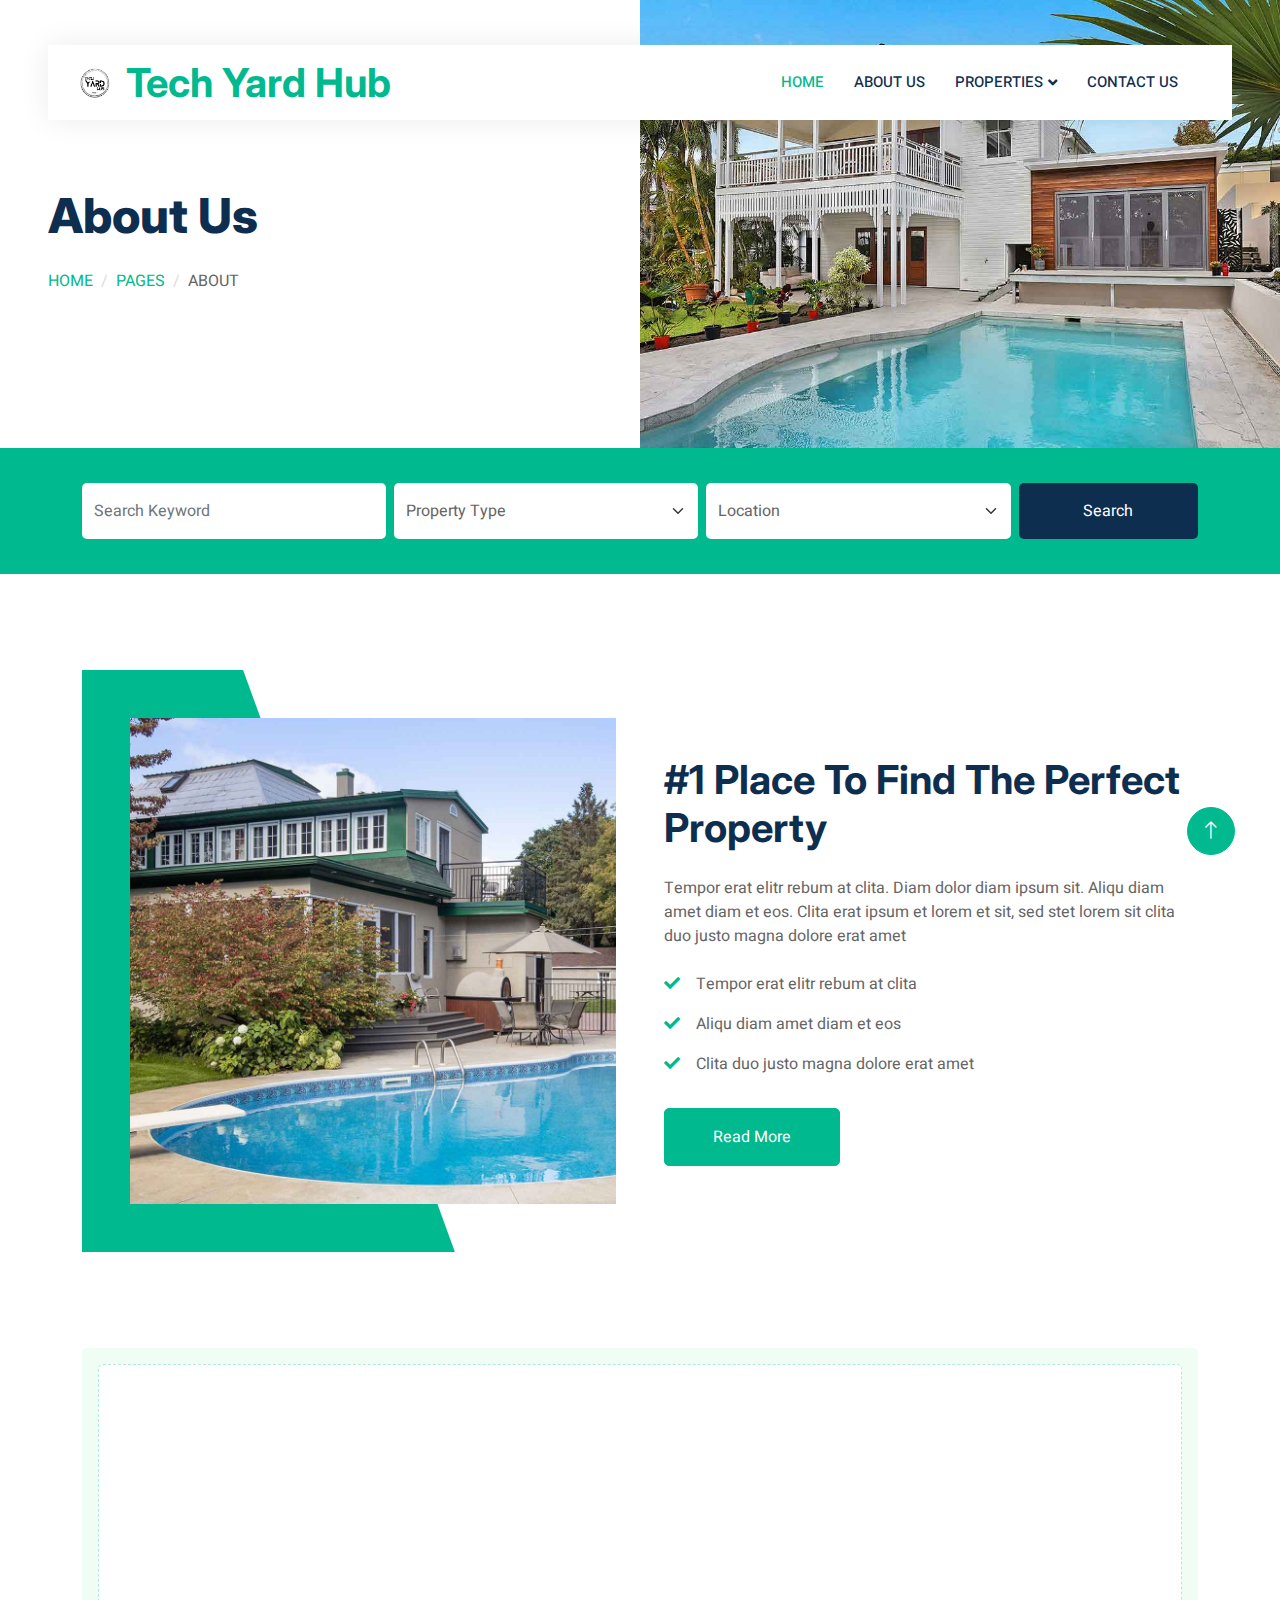
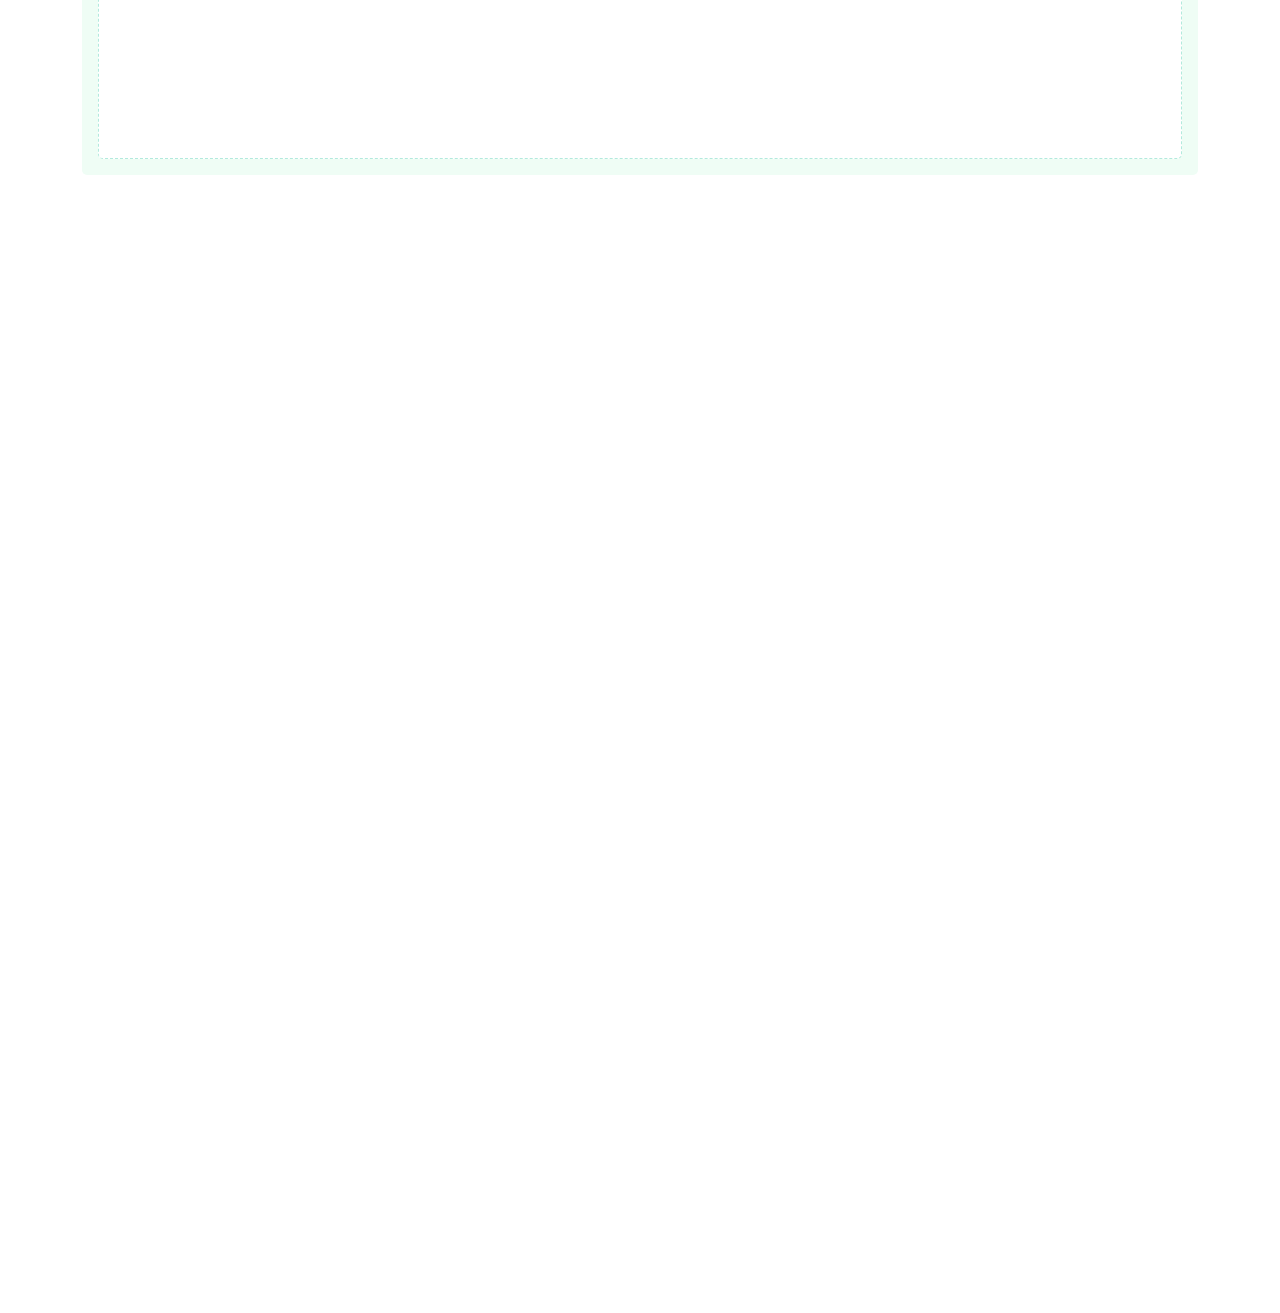
<file: about.html>
<!DOCTYPE html>
<html lang="en">

<head>
    <meta charset="utf-8">
    <title>techyardhub - Real Estate</title>
    <meta content="width=device-width, initial-scale=1.0" name="viewport">
    <meta content="" name="keywords">
    <meta content="" name="description">

    <!-- Favicon -->
    <link href="img/favicon.ico" rel="icon">

    <!-- Google Web Fonts -->
    <link rel="preconnect" href="https://fonts.googleapis.com">
    <link rel="preconnect" href="https://fonts.gstatic.com" crossorigin>
    <link href="https://fonts.googleapis.com/css2?family=Heebo:wght@400;500;600&family=Inter:wght@700;800&display=swap"
        rel="stylesheet">

    <!-- Icon Font Stylesheet -->
    <link href="https://cdnjs.cloudflare.com/ajax/libs/font-awesome/5.10.0/css/all.min.css" rel="stylesheet">
    <link href="https://cdn.jsdelivr.net/npm/bootstrap-icons@1.4.1/font/bootstrap-icons.css" rel="stylesheet">

    <!-- Libraries Stylesheet -->
    <link href="lib/animate/animate.min.css" rel="stylesheet">
    <link href="lib/owlcarousel/assets/owl.carousel.min.css" rel="stylesheet">

    <!-- Customized Bootstrap Stylesheet -->
    <link href="css/bootstrap.min.css" rel="stylesheet">

    <!-- Template Stylesheet -->
    <link href="css/style.css" rel="stylesheet">
</head>

<body>
    <div class="container-xxl bg-white p-0">
        <!-- Spinner Start -->
        <div id="spinner" class="show bg-white position-fixed translate-middle w-100 vh-100 top-50 start-50 d-flex align-items-center justify-content-center">
            <div class="spinner-border text-primary" style="width: 3rem; height: 3rem;" role="status">
                <span class="sr-only">Loading...</span>
            </div>
        </div>
        <!-- Spinner End -->

        <!-- Navbar Start -->
        <div class="container-fluid nav-bar bg-transparent">
            <nav class="navbar navbar-expand-lg bg-white navbar-light py-0 px-4">
                <a href="index.html" class="navbar-brand d-flex align-items-center text-center">
                    <div class="icon p-2 me-2">
                        <img class="img-fluid" src="img/without-background.png" alt="Icon" style="width: 30px; height: 30px;">
                    </div>
                    <h1 class="m-0 text-primary">Tech Yard Hub</h1>
                </a>
                <button type="button" class="navbar-toggler" data-bs-toggle="collapse" data-bs-target="#navbarCollapse">
                    <span class="navbar-toggler-icon"></span>
                </button>
                <div class="collapse navbar-collapse" id="navbarCollapse">
                    <div class="navbar-nav ms-auto">
                        <a href="index.html" class="nav-item nav-link active">Home</a>
                        <a href="about.html" class="nav-item nav-link">About Us</a>
                        <div class="nav-item dropdown">
                            <a href="#" class="nav-link dropdown-toggle" data-bs-toggle="dropdown">Properties</a>
                            <div class="dropdown-menu rounded-0 m-0">
                                <a href="property-list.html" class="dropdown-item">Property Listings</a>
                                <a href="property-type.html" class="dropdown-item">Property Types</a>
                                <a href="property-agent.html" class="dropdown-item">Our Agents</a>
                            </div>
                        </div>
                        <a href="contact.html" class="nav-item nav-link">Contact Us</a>
                    </div>
                </div>
            </nav>
        </div>
        <!-- Navbar End -->

        <!-- Header Start -->
        <div class="container-fluid header bg-white p-0">
            <div class="row g-0 align-items-center flex-column-reverse flex-md-row">
                <div class="col-md-6 p-5 mt-lg-5">
                    <h1 class="display-5 animated fadeIn mb-4">About Us</h1> 
                        <nav aria-label="breadcrumb animated fadeIn">
                        <ol class="breadcrumb text-uppercase">
                            <li class="breadcrumb-item"><a href="#">Home</a></li>
                            <li class="breadcrumb-item"><a href="#">Pages</a></li>
                            <li class="breadcrumb-item text-body active" aria-current="page">About</li>
                        </ol>
                    </nav>
                </div>
                <div class="col-md-6 animated fadeIn">
                    <img class="img-fluid" src="img/header.jpg" alt="">
                </div>
            </div>
        </div>
        <!-- Header End -->

        <!-- Search Start -->
        <div class="container-fluid bg-primary mb-5 wow fadeIn" data-wow-delay="0.1s" style="padding: 35px;">
            <div class="container">
                <div class="row g-2">
                    <div class="col-md-10">
                        <div class="row g-2">
                            <div class="col-md-4">
                                <input type="text" class="form-control border-0 py-3" placeholder="Search Keyword">
                            </div>
                            <div class="col-md-4">
                                <select class="form-select border-0 py-3">
                                    <option selected>Property Type</option>
                                    <option value="1">Property Type 1</option>
                                    <option value="2">Property Type 2</option>
                                    <option value="3">Property Type 3</option>
                                </select>
                            </div>
                            <div class="col-md-4">
                                <select class="form-select border-0 py-3">
                                    <option selected>Location</option>
                                    <option value="1">Location 1</option>
                                    <option value="2">Location 2</option>
                                    <option value="3">Location 3</option>
                                </select>
                            </div>
                        </div>
                    </div>
                    <div class="col-md-2">
                        <button class="btn btn-dark border-0 w-100 py-3">Search</button>
                    </div>
                </div>
            </div>
        </div>
        <!-- Search End -->

        <!-- About Start -->
        <div class="container-xxl py-5">
            <div class="container">
                <div class="row g-5 align-items-center">
                    <div class="col-lg-6 wow fadeIn" data-wow-delay="0.1s">
                        <div class="about-img position-relative overflow-hidden p-5 pe-0">
                            <img class="img-fluid w-100" src="img/about.jpg">
                        </div>
                    </div>
                    <div class="col-lg-6 wow fadeIn" data-wow-delay="0.5s">
                        <h1 class="mb-4">#1 Place To Find The Perfect Property</h1>
                        <p class="mb-4">Tempor erat elitr rebum at clita. Diam dolor diam ipsum sit. Aliqu diam amet diam et eos. Clita erat ipsum et lorem et sit, sed stet lorem sit clita duo justo magna dolore erat amet</p>
                        <p><i class="fa fa-check text-primary me-3"></i>Tempor erat elitr rebum at clita</p>
                        <p><i class="fa fa-check text-primary me-3"></i>Aliqu diam amet diam et eos</p>
                        <p><i class="fa fa-check text-primary me-3"></i>Clita duo justo magna dolore erat amet</p>
                        <a class="btn btn-primary py-3 px-5 mt-3" href="">Read More</a>
                    </div>
                </div>
            </div>
        </div>
        <!-- About End -->

        <!-- Call to Action Start -->
        <div class="container-xxl py-5">
            <div class="container">
                <div class="bg-light rounded p-3">
                    <div class="bg-white rounded p-4" style="border: 1px dashed rgba(0, 185, 142, .3)">
                        <div class="row g-5 align-items-center">
                            <div class="col-lg-6 wow fadeIn" data-wow-delay="0.1s">
                                <img class="img-fluid rounded w-100" src="img/call-to-action.jpg" alt="">
                            </div>
                            <div class="col-lg-6 wow fadeIn" data-wow-delay="0.5s">
                                <div class="mb-4">
                                    <h1 class="mb-3">Contact With Our Certified Agent</h1>
                                    <p>Eirmod sed ipsum dolor sit rebum magna erat. Tempor lorem kasd vero ipsum sit sit diam justo sed vero dolor duo.</p>
                                </div>
                                <a href="" class="btn btn-primary py-3 px-4 me-2"><i class="fa fa-phone-alt me-2"></i>Make A Call</a>
                                <a href="" class="btn btn-dark py-3 px-4"><i class="fa fa-calendar-alt me-2"></i>Get Appoinment</a>
                            </div>
                        </div>
                    </div>
                </div>
            </div>
        </div>
        <!-- Call to Action End -->

        <!-- Team Start -->
        <div class="container-xxl py-5">
            <div class="container">
                <div class="text-center mx-auto mb-5 wow fadeInUp" data-wow-delay="0.1s" style="max-width: 600px;">
                    <h1 class="mb-3">Property Agents</h1>
                    <p>Eirmod sed ipsum dolor sit rebum labore magna erat. Tempor ut dolore lorem kasd vero ipsum sit eirmod sit. Ipsum diam justo sed rebum vero dolor duo.</p>
                </div>
                <div class="row g-4">
                    <div class="col-lg-3 col-md-6 wow fadeInUp" data-wow-delay="0.1s">
                        <div class="team-item rounded overflow-hidden">
                            <div class="position-relative">
                                <img class="img-fluid" src="img/team-1.jpg" alt="">
                                <div class="position-absolute start-50 top-100 translate-middle d-flex align-items-center">
                                    <a class="btn btn-square mx-1" href=""><i class="fab fa-facebook-f"></i></a>
                                    <a class="btn btn-square mx-1" href=""><i class="fab fa-twitter"></i></a>
                                    <a class="btn btn-square mx-1" href=""><i class="fab fa-instagram"></i></a>
                                </div>
                            </div>
                            <div class="text-center p-4 mt-3">
                                <h5 class="fw-bold mb-0">Full Name</h5>
                                <small>Designation</small>
                            </div>
                        </div>
                    </div>
                    <div class="col-lg-3 col-md-6 wow fadeInUp" data-wow-delay="0.3s">
                        <div class="team-item rounded overflow-hidden">
                            <div class="position-relative">
                                <img class="img-fluid" src="img/team-2.jpg" alt="">
                                <div class="position-absolute start-50 top-100 translate-middle d-flex align-items-center">
                                    <a class="btn btn-square mx-1" href=""><i class="fab fa-facebook-f"></i></a>
                                    <a class="btn btn-square mx-1" href=""><i class="fab fa-twitter"></i></a>
                                    <a class="btn btn-square mx-1" href=""><i class="fab fa-instagram"></i></a>
                                </div>
                            </div>
                            <div class="text-center p-4 mt-3">
                                <h5 class="fw-bold mb-0">Full Name</h5>
                                <small>Designation</small>
                            </div>
                        </div>
                    </div>
                    <div class="col-lg-3 col-md-6 wow fadeInUp" data-wow-delay="0.5s">
                        <div class="team-item rounded overflow-hidden">
                            <div class="position-relative">
                                <img class="img-fluid" src="img/team-3.jpg" alt="">
                                <div class="position-absolute start-50 top-100 translate-middle d-flex align-items-center">
                                    <a class="btn btn-square mx-1" href=""><i class="fab fa-facebook-f"></i></a>
                                    <a class="btn btn-square mx-1" href=""><i class="fab fa-twitter"></i></a>
                                    <a class="btn btn-square mx-1" href=""><i class="fab fa-instagram"></i></a>
                                </div>
                            </div>
                            <div class="text-center p-4 mt-3">
                                <h5 class="fw-bold mb-0">Full Name</h5>
                                <small>Designation</small>
                            </div>
                        </div>
                    </div>
                    <div class="col-lg-3 col-md-6 wow fadeInUp" data-wow-delay="0.7s">
                        <div class="team-item rounded overflow-hidden">
                            <div class="position-relative">
                                <img class="img-fluid" src="img/team-4.jpg" alt="">
                                <div class="position-absolute start-50 top-100 translate-middle d-flex align-items-center">
                                    <a class="btn btn-square mx-1" href=""><i class="fab fa-facebook-f"></i></a>
                                    <a class="btn btn-square mx-1" href=""><i class="fab fa-twitter"></i></a>
                                    <a class="btn btn-square mx-1" href=""><i class="fab fa-instagram"></i></a>
                                </div>
                            </div>
                            <div class="text-center p-4 mt-3">
                                <h5 class="fw-bold mb-0">Full Name</h5>
                                <small>Designation</small>
                            </div>
                        </div>
                    </div>
                </div>
            </div>
        </div>
        <!-- Team End -->
        
        <!-- Footer Start -->
        <div class="container-fluid bg-dark text-white-50 footer pt-5 mt-5 wow fadeIn" data-wow-delay="0.1s">
            <div class="container py-5">
                <div class="row g-5">
                    <div class="col-lg-3 col-md-6">
                        <h5 class="text-white mb-4">Get In Touch</h5>
                        <p class="mb-2"><i class="fa fa-map-marker-alt me-3"></i>Maadi, Cairo, Egypt</p>
                        <p class="mb-2"><i class="fa fa-phone-alt me-3"></i>+20 123 456 7890</p>
                        <p class="mb-2"><i class="fa fa-envelope me-3"></i>info@techyardhub.com</p>
                        <div class="d-flex pt-2">
                            <a class="btn btn-outline-light btn-social" href=""><i class="fab fa-twitter"></i></a>
                            <a class="btn btn-outline-light btn-social" href=""><i class="fab fa-facebook-f"></i></a>
                            <a class="btn btn-outline-light btn-social" href=""><i class="fab fa-youtube"></i></a>
                            <a class="btn btn-outline-light btn-social" href=""><i class="fab fa-linkedin-in"></i></a>
                        </div>
                    </div>
                    <div class="col-lg-3 col-md-6">
                        <h5 class="text-white mb-4">Quick Links</h5>
                        <a class="btn btn-link text-white-50" href="">About Us</a>
                        <a class="btn btn-link text-white-50" href="">Contact Us</a>
                        <a class="btn btn-link text-white-50" href="">Our Services</a>
                        <a class="btn btn-link text-white-50" href="">Privacy Policy</a>
                        <a class="btn btn-link text-white-50" href="">Terms & Conditions</a>
                    </div>
                    <div class="col-lg-3 col-md-6">
                        <h5 class="text-white mb-4">Photo Gallery</h5>
                        <div class="row g-2 pt-2">
                            <div class="col-4">
                                <img class="img-fluid rounded bg-light p-1" src="img/property-1.jpg" alt="">
                            </div>
                            <div class="col-4">
                                <img class="img-fluid rounded bg-light p-1" src="img/property-2.jpg" alt="">
                            </div>
                            <div class="col-4">
                                <img class="img-fluid rounded bg-light p-1" src="img/property-3.jpg" alt="">
                            </div>
                            <div class="col-4">
                                <img class="img-fluid rounded bg-light p-1" src="img/property-4.jpg" alt="">
                            </div>
                            <div class="col-4">
                                <img class="img-fluid rounded bg-light p-1" src="img/property-5.jpg" alt="">
                            </div>
                            <div class="col-4">
                                <img class="img-fluid rounded bg-light p-1" src="img/property-6.jpg" alt="">
                            </div>
                        </div>
                    </div>
                    <div class="col-lg-3 col-md-6">
                        <h5 class="text-white mb-4">Newsletter</h5>
                        <p>Stay updated with our latest offers and news.</p>
                        <div class="position-relative mx-auto" style="max-width: 400px;">
                            <input class="form-control bg-transparent w-100 py-3 ps-4 pe-5" type="text"
                                placeholder="Your email">
                            <button type="button"
                                class="btn btn-primary py-2 position-absolute top-0 end-0 mt-2 me-2">Sign Up</button>
                        </div>
                    </div>
                </div>
            </div>
            <div class="container">
                <div class="copyright">
                    <div class="row">
                        <div class="col-md-6 text-center text-md-start mb-3 mb-md-0">
                            &copy; <a class="border-bottom" href="#">Tech Yard Hub</a>, All Rights Reserved.
                        </div>
                        <div class="col-md-6 text-center text-md-end">
                            <div class="footer-menu">
                                <a href="">Home</a>
                                <a href="">Cookies</a>
                                <a href="">Help</a>
                                <a href="">FAQs</a>
                            </div>
                        </div>
                    </div>
                </div>
            </div>
        </div>
        <!-- Footer End -->

        <!-- Back to Top -->
        <a href="#" class="btn btn-lg btn-primary btn-lg-square back-to-top"><i class="bi bi-arrow-up"></i></a>
    </div>

    <!-- JavaScript Libraries -->
    <script src="https://code.jquery.com/jquery-3.4.1.min.js"></script>
    <script src="https://cdn.jsdelivr.net/npm/bootstrap@5.0.0/dist/js/bootstrap.bundle.min.js"></script>
    <script src="lib/wow/wow.min.js"></script>
    <script src="lib/easing/easing.min.js"></script>
    <script src="lib/waypoints/waypoints.min.js"></script>
    <script src="lib/owlcarousel/owl.carousel.min.js"></script>

    <!-- Template Javascript -->
    <script src="js/main.js"></script>
</body>

</html>
</file>
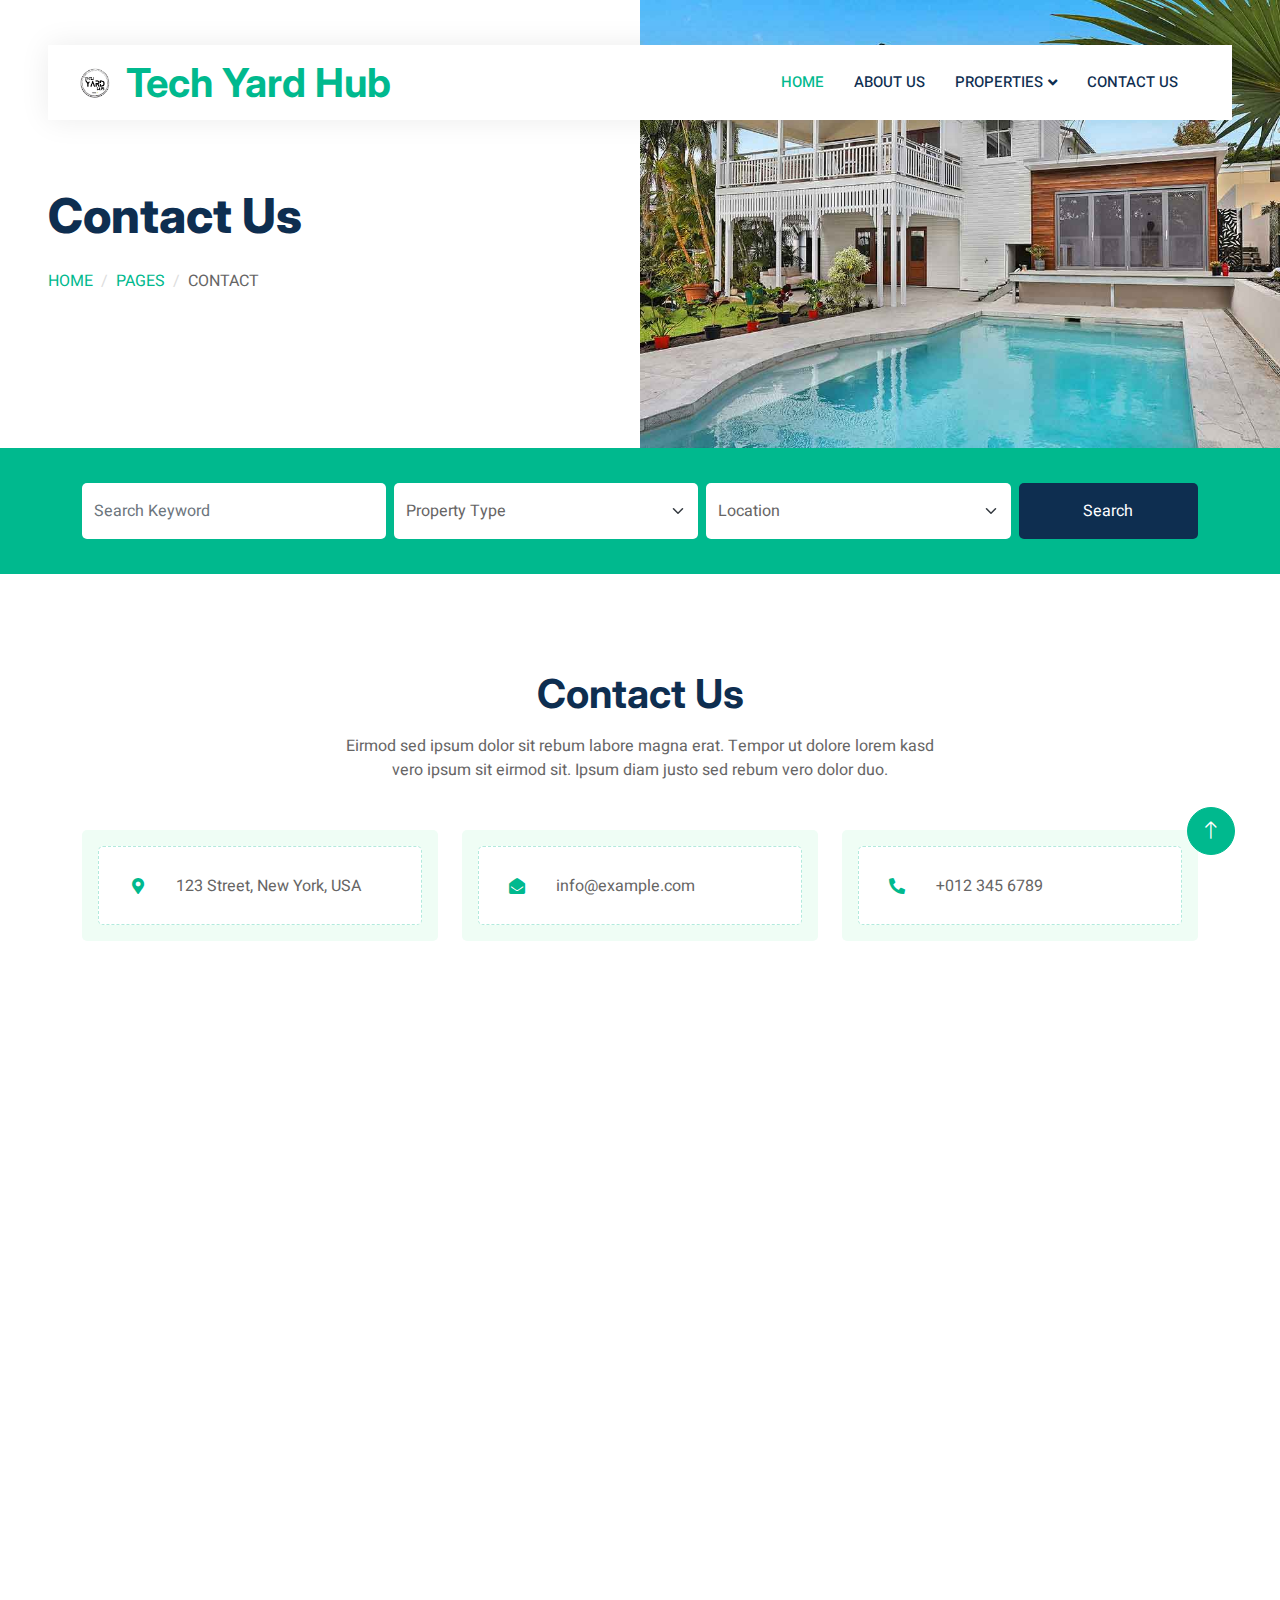
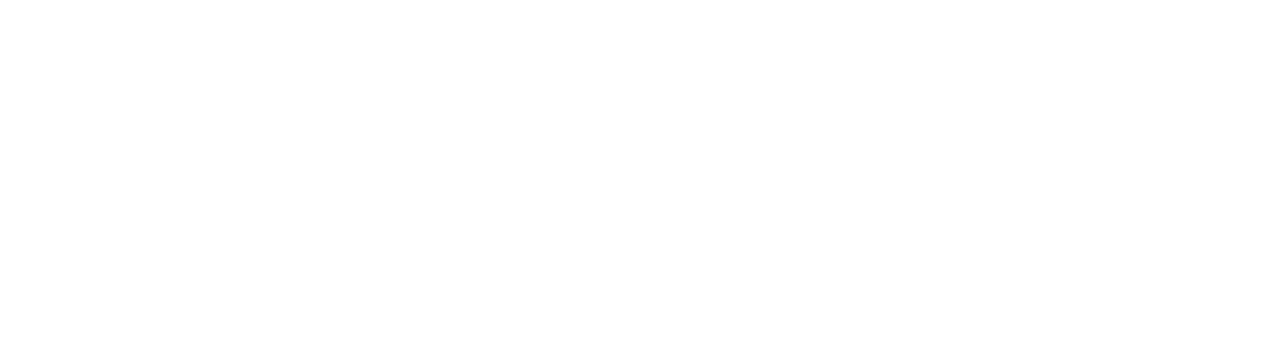
<file: contact.html>
<!DOCTYPE html>
<html lang="en">

<head>
    <meta charset="utf-8">
    <title>techyardhub - Real Estate</title>
    <meta content="width=device-width, initial-scale=1.0" name="viewport">
    <meta content="" name="keywords">
    <meta content="" name="description">

    <!-- Favicon -->
    <link href="img/favicon.ico" rel="icon">

    <!-- Google Web Fonts -->
    <link rel="preconnect" href="https://fonts.googleapis.com">
    <link rel="preconnect" href="https://fonts.gstatic.com" crossorigin>
    <link href="https://fonts.googleapis.com/css2?family=Heebo:wght@400;500;600&family=Inter:wght@700;800&display=swap"
        rel="stylesheet">

    <!-- Icon Font Stylesheet -->
    <link href="https://cdnjs.cloudflare.com/ajax/libs/font-awesome/5.10.0/css/all.min.css" rel="stylesheet">
    <link href="https://cdn.jsdelivr.net/npm/bootstrap-icons@1.4.1/font/bootstrap-icons.css" rel="stylesheet">

    <!-- Libraries Stylesheet -->
    <link href="lib/animate/animate.min.css" rel="stylesheet">
    <link href="lib/owlcarousel/assets/owl.carousel.min.css" rel="stylesheet">

    <!-- Customized Bootstrap Stylesheet -->
    <link href="css/bootstrap.min.css" rel="stylesheet">

    <!-- Template Stylesheet -->
    <link href="css/style.css" rel="stylesheet">
</head>

<body>
    <div class="container-xxl bg-white p-0">
        <!-- Spinner Start -->
        <div id="spinner" class="show bg-white position-fixed translate-middle w-100 vh-100 top-50 start-50 d-flex align-items-center justify-content-center">
            <div class="spinner-border text-primary" style="width: 3rem; height: 3rem;" role="status">
                <span class="sr-only">Loading...</span>
            </div>
        </div>
        <!-- Spinner End -->

        <!-- Navbar Start -->
        <div class="container-fluid nav-bar bg-transparent">
            <nav class="navbar navbar-expand-lg bg-white navbar-light py-0 px-4">
                <a href="index.html" class="navbar-brand d-flex align-items-center text-center">
                    <div class="icon p-2 me-2">
                        <img class="img-fluid" src="img/without-background.png" alt="Icon" style="width: 30px; height: 30px;">
                    </div>
                    <h1 class="m-0 text-primary">Tech Yard Hub</h1>
                </a>
                <button type="button" class="navbar-toggler" data-bs-toggle="collapse" data-bs-target="#navbarCollapse">
                    <span class="navbar-toggler-icon"></span>
                </button>
                <div class="collapse navbar-collapse" id="navbarCollapse">
                    <div class="navbar-nav ms-auto">
                        <a href="index.html" class="nav-item nav-link active">Home</a>
                        <a href="about.html" class="nav-item nav-link">About Us</a>
                        <div class="nav-item dropdown">
                            <a href="#" class="nav-link dropdown-toggle" data-bs-toggle="dropdown">Properties</a>
                            <div class="dropdown-menu rounded-0 m-0">
                                <a href="property-list.html" class="dropdown-item">Property Listings</a>
                                <a href="property-type.html" class="dropdown-item">Property Types</a>
                                <a href="property-agent.html" class="dropdown-item">Our Agents</a>
                            </div>
                        </div>
                        <a href="contact.html" class="nav-item nav-link">Contact Us</a>
                    </div>
                </div>
            </nav>
        </div>
        <!-- Navbar End -->


        <!-- Header Start -->
        <div class="container-fluid header bg-white p-0">
            <div class="row g-0 align-items-center flex-column-reverse flex-md-row">
                <div class="col-md-6 p-5 mt-lg-5">
                    <h1 class="display-5 animated fadeIn mb-4">Contact Us</h1> 
                        <nav aria-label="breadcrumb animated fadeIn">
                        <ol class="breadcrumb text-uppercase">
                            <li class="breadcrumb-item"><a href="#">Home</a></li>
                            <li class="breadcrumb-item"><a href="#">Pages</a></li>
                            <li class="breadcrumb-item text-body active" aria-current="page">Contact</li>
                        </ol>
                    </nav>
                </div>
                <div class="col-md-6 animated fadeIn">
                    <img class="img-fluid" src="img/header.jpg" alt="">
                </div>
            </div>
        </div>
        <!-- Header End -->


        <!-- Search Start -->
        <div class="container-fluid bg-primary mb-5 wow fadeIn" data-wow-delay="0.1s" style="padding: 35px;">
            <div class="container">
                <div class="row g-2">
                    <div class="col-md-10">
                        <div class="row g-2">
                            <div class="col-md-4">
                                <input type="text" class="form-control border-0 py-3" placeholder="Search Keyword">
                            </div>
                            <div class="col-md-4">
                                <select class="form-select border-0 py-3">
                                    <option selected>Property Type</option>
                                    <option value="1">Property Type 1</option>
                                    <option value="2">Property Type 2</option>
                                    <option value="3">Property Type 3</option>
                                </select>
                            </div>
                            <div class="col-md-4">
                                <select class="form-select border-0 py-3">
                                    <option selected>Location</option>
                                    <option value="1">Location 1</option>
                                    <option value="2">Location 2</option>
                                    <option value="3">Location 3</option>
                                </select>
                            </div>
                        </div>
                    </div>
                    <div class="col-md-2">
                        <button class="btn btn-dark border-0 w-100 py-3">Search</button>
                    </div>
                </div>
            </div>
        </div>
        <!-- Search End -->


        <!-- Contact Start -->
        <div class="container-xxl py-5">
            <div class="container">
                <div class="text-center mx-auto mb-5 wow fadeInUp" data-wow-delay="0.1s" style="max-width: 600px;">
                    <h1 class="mb-3">Contact Us</h1>
                    <p>Eirmod sed ipsum dolor sit rebum labore magna erat. Tempor ut dolore lorem kasd vero ipsum sit eirmod sit. Ipsum diam justo sed rebum vero dolor duo.</p>
                </div>
                <div class="row g-4">
                    <div class="col-12">
                        <div class="row gy-4">
                            <div class="col-md-6 col-lg-4 wow fadeIn" data-wow-delay="0.1s">
                                <div class="bg-light rounded p-3">
                                    <div class="d-flex align-items-center bg-white rounded p-3" style="border: 1px dashed rgba(0, 185, 142, .3)">
                                        <div class="icon me-3" style="width: 45px; height: 45px;">
                                            <i class="fa fa-map-marker-alt text-primary"></i>
                                        </div>
                                        <span>123 Street, New York, USA</span>
                                    </div>
                                </div>
                            </div>
                            <div class="col-md-6 col-lg-4 wow fadeIn" data-wow-delay="0.3s">
                                <div class="bg-light rounded p-3">
                                    <div class="d-flex align-items-center bg-white rounded p-3" style="border: 1px dashed rgba(0, 185, 142, .3)">
                                        <div class="icon me-3" style="width: 45px; height: 45px;">
                                            <i class="fa fa-envelope-open text-primary"></i>
                                        </div>
                                        <span>info@example.com</span>
                                    </div>
                                </div>
                            </div>
                            <div class="col-md-6 col-lg-4 wow fadeIn" data-wow-delay="0.5s">
                                <div class="bg-light rounded p-3">
                                    <div class="d-flex align-items-center bg-white rounded p-3" style="border: 1px dashed rgba(0, 185, 142, .3)">
                                        <div class="icon me-3" style="width: 45px; height: 45px;">
                                            <i class="fa fa-phone-alt text-primary"></i>
                                        </div>
                                        <span>+012 345 6789</span>
                                    </div>
                                </div>
                            </div>
                        </div>
                    </div>
                    <div class="col-md-6 wow fadeInUp" data-wow-delay="0.1s">
                        <iframe class="position-relative rounded w-100 h-100"
                            src="https://www.google.com/maps/embed?pb=!1m18!1m12!1m3!1d3001156.4288297426!2d-78.01371936852176!3d42.72876761954724!2m3!1f0!2f0!3f0!3m2!1i1024!2i768!4f13.1!3m3!1m2!1s0x4ccc4bf0f123a5a9%3A0xddcfc6c1de189567!2sNew%20York%2C%20USA!5e0!3m2!1sen!2sbd!4v1603794290143!5m2!1sen!2sbd"
                            frameborder="0" style="min-height: 400px; border:0;" allowfullscreen="" aria-hidden="false"
                            tabindex="0"></iframe>
                    </div>
                    <div class="col-md-6">
                        <div class="wow fadeInUp" data-wow-delay="0.5s">
                            <p class="mb-4">The contact form is currently inactive. Get a functional and working contact form with Ajax & PHP in a few minutes. Just copy and paste the files, add a little code and you're done. <a href="https://htmlcodex.com/contact-form">Download Now</a>.</p>
                            <form>
                                <div class="row g-3">
                                    <div class="col-md-6">
                                        <div class="form-floating">
                                            <input type="text" class="form-control" id="name" placeholder="Your Name">
                                            <label for="name">Your Name</label>
                                        </div>
                                    </div>
                                    <div class="col-md-6">
                                        <div class="form-floating">
                                            <input type="email" class="form-control" id="email" placeholder="Your Email">
                                            <label for="email">Your Email</label>
                                        </div>
                                    </div>
                                    <div class="col-12">
                                        <div class="form-floating">
                                            <input type="text" class="form-control" id="subject" placeholder="Subject">
                                            <label for="subject">Subject</label>
                                        </div>
                                    </div>
                                    <div class="col-12">
                                        <div class="form-floating">
                                            <textarea class="form-control" placeholder="Leave a message here" id="message" style="height: 150px"></textarea>
                                            <label for="message">Message</label>
                                        </div>
                                    </div>
                                    <div class="col-12">
                                        <button class="btn btn-primary w-100 py-3" type="submit">Send Message</button>
                                    </div>
                                </div>
                            </form>
                        </div>
                    </div>
                </div>
            </div>
        </div>
        <!-- Contact End -->

        <!-- Footer Start -->
        <div class="container-fluid bg-dark text-white-50 footer pt-5 mt-5 wow fadeIn" data-wow-delay="0.1s">
            <div class="container py-5">
                <div class="row g-5">
                    <div class="col-lg-3 col-md-6">
                        <h5 class="text-white mb-4">Get In Touch</h5>
                        <p class="mb-2"><i class="fa fa-map-marker-alt me-3"></i>Maadi, Cairo, Egypt</p>
                        <p class="mb-2"><i class="fa fa-phone-alt me-3"></i>+20 123 456 7890</p>
                        <p class="mb-2"><i class="fa fa-envelope me-3"></i>info@techyardhub.com</p>
                        <div class="d-flex pt-2">
                            <a class="btn btn-outline-light btn-social" href=""><i class="fab fa-twitter"></i></a>
                            <a class="btn btn-outline-light btn-social" href=""><i class="fab fa-facebook-f"></i></a>
                            <a class="btn btn-outline-light btn-social" href=""><i class="fab fa-youtube"></i></a>
                            <a class="btn btn-outline-light btn-social" href=""><i class="fab fa-linkedin-in"></i></a>
                        </div>
                    </div>
                    <div class="col-lg-3 col-md-6">
                        <h5 class="text-white mb-4">Quick Links</h5>
                        <a class="btn btn-link text-white-50" href="">About Us</a>
                        <a class="btn btn-link text-white-50" href="">Contact Us</a>
                        <a class="btn btn-link text-white-50" href="">Our Services</a>
                        <a class="btn btn-link text-white-50" href="">Privacy Policy</a>
                        <a class="btn btn-link text-white-50" href="">Terms & Conditions</a>
                    </div>
                    <div class="col-lg-3 col-md-6">
                        <h5 class="text-white mb-4">Photo Gallery</h5>
                        <div class="row g-2 pt-2">
                            <div class="col-4">
                                <img class="img-fluid rounded bg-light p-1" src="img/property-1.jpg" alt="">
                            </div>
                            <div class="col-4">
                                <img class="img-fluid rounded bg-light p-1" src="img/property-2.jpg" alt="">
                            </div>
                            <div class="col-4">
                                <img class="img-fluid rounded bg-light p-1" src="img/property-3.jpg" alt="">
                            </div>
                            <div class="col-4">
                                <img class="img-fluid rounded bg-light p-1" src="img/property-4.jpg" alt="">
                            </div>
                            <div class="col-4">
                                <img class="img-fluid rounded bg-light p-1" src="img/property-5.jpg" alt="">
                            </div>
                            <div class="col-4">
                                <img class="img-fluid rounded bg-light p-1" src="img/property-6.jpg" alt="">
                            </div>
                        </div>
                    </div>
                    <div class="col-lg-3 col-md-6">
                        <h5 class="text-white mb-4">Newsletter</h5>
                        <p>Stay updated with our latest offers and news.</p>
                        <div class="position-relative mx-auto" style="max-width: 400px;">
                            <input class="form-control bg-transparent w-100 py-3 ps-4 pe-5" type="text"
                                placeholder="Your email">
                            <button type="button"
                                class="btn btn-primary py-2 position-absolute top-0 end-0 mt-2 me-2">Sign Up</button>
                        </div>
                    </div>
                </div>
            </div>
            <div class="container">
                <div class="copyright">
                    <div class="row">
                        <div class="col-md-6 text-center text-md-start mb-3 mb-md-0">
                            &copy; <a class="border-bottom" href="#">Tech Yard Hub</a>, All Rights Reserved.
                        </div>
                        <div class="col-md-6 text-center text-md-end">
                            <div class="footer-menu">
                                <a href="">Home</a>
                                <a href="">Cookies</a>
                                <a href="">Help</a>
                                <a href="">FAQs</a>
                            </div>
                        </div>
                    </div>
                </div>
            </div>
        </div>
        <!-- Footer End -->

        <!-- Back to Top -->
        <a href="#" class="btn btn-lg btn-primary btn-lg-square back-to-top"><i class="bi bi-arrow-up"></i></a>
    </div>

    <!-- JavaScript Libraries -->
    <script src="https://code.jquery.com/jquery-3.4.1.min.js"></script>
    <script src="https://cdn.jsdelivr.net/npm/bootstrap@5.0.0/dist/js/bootstrap.bundle.min.js"></script>
    <script src="lib/wow/wow.min.js"></script>
    <script src="lib/easing/easing.min.js"></script>
    <script src="lib/waypoints/waypoints.min.js"></script>
    <script src="lib/owlcarousel/owl.carousel.min.js"></script>

    <!-- Template Javascript -->
    <script src="js/main.js"></script>
</body>

</html>
</file>
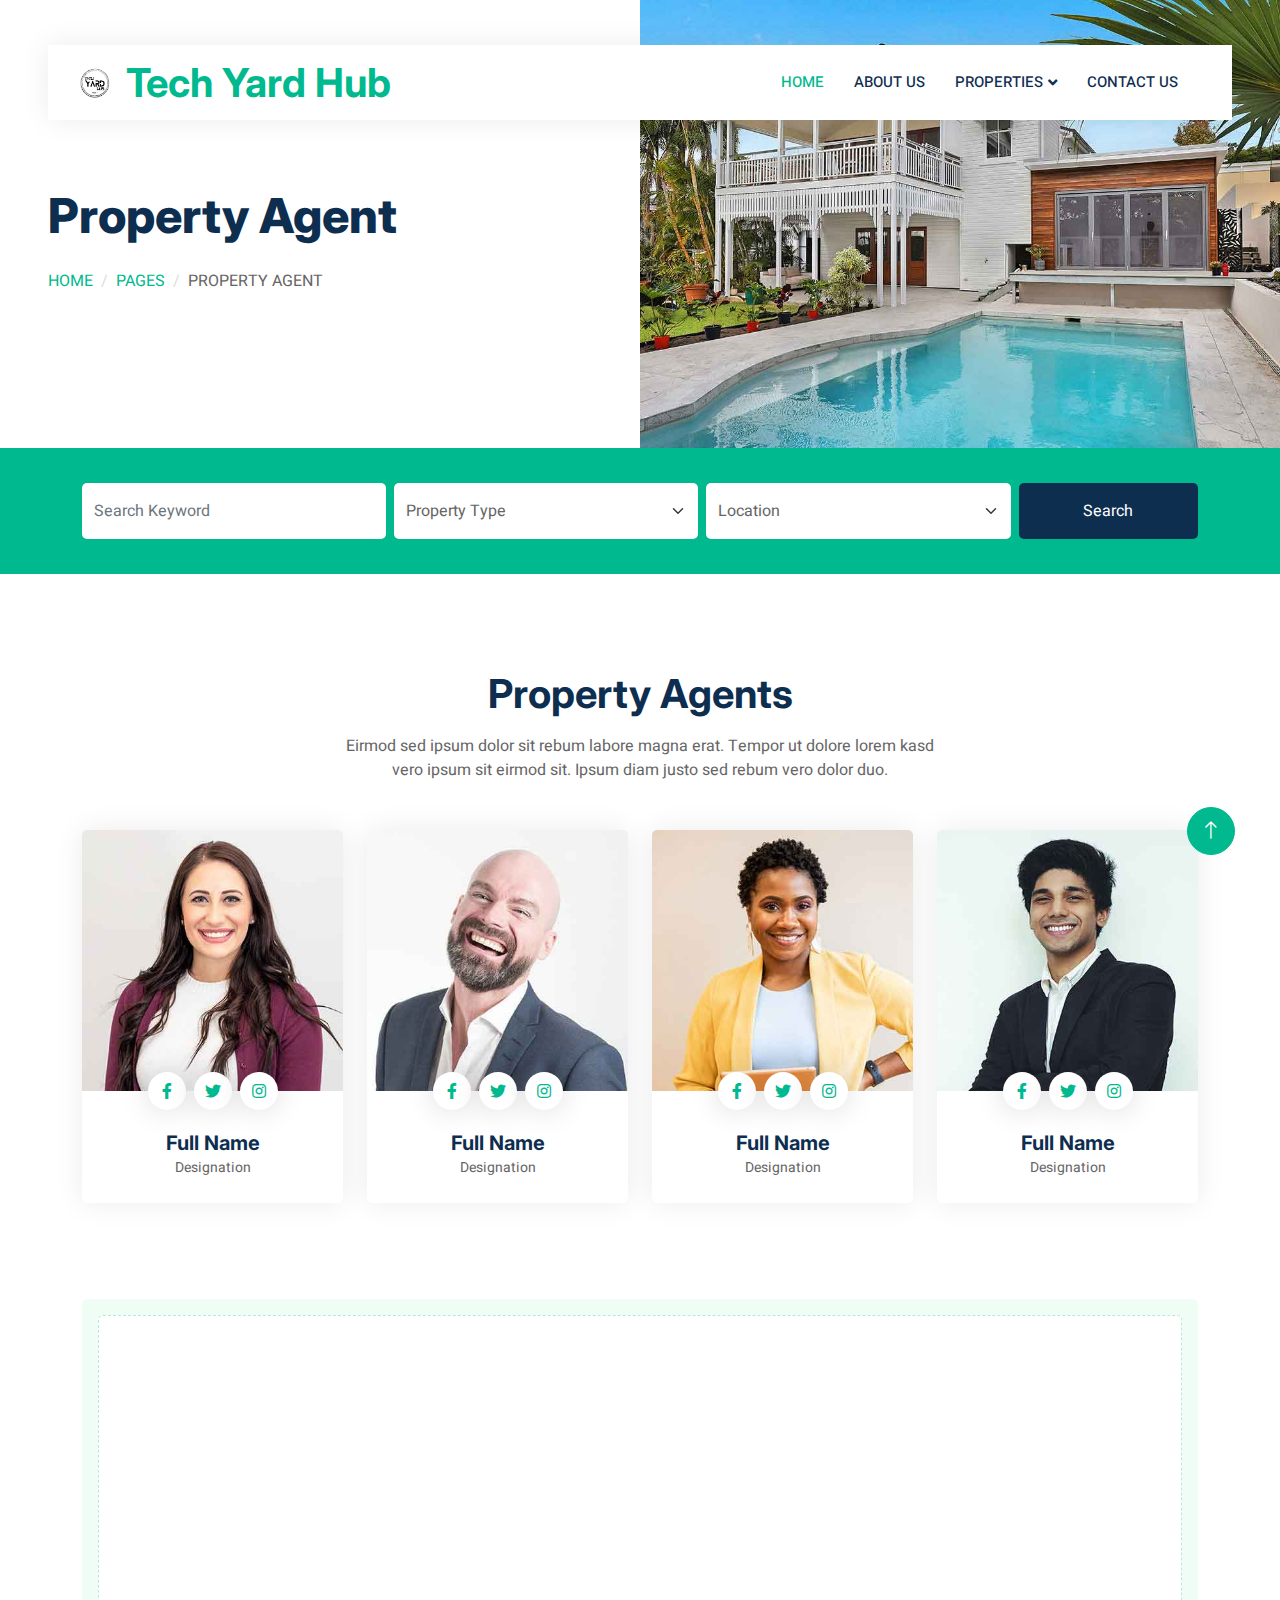
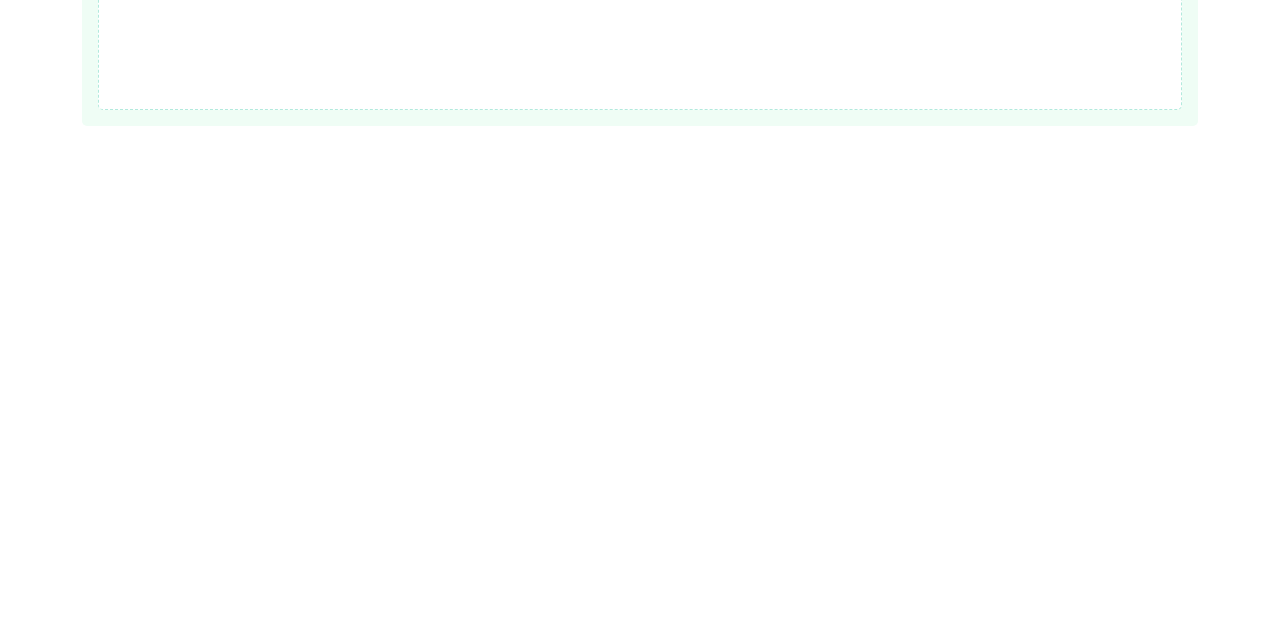
<file: property-agent.html>
<!DOCTYPE html>
<html lang="en">

<head>
    <meta charset="utf-8">
    <title>techyardhub - Real Estate</title>
    <meta content="width=device-width, initial-scale=1.0" name="viewport">
    <meta content="" name="keywords">
    <meta content="" name="description">

    <!-- Favicon -->
    <link href="img/favicon.ico" rel="icon">

    <!-- Google Web Fonts -->
    <link rel="preconnect" href="https://fonts.googleapis.com">
    <link rel="preconnect" href="https://fonts.gstatic.com" crossorigin>
    <link href="https://fonts.googleapis.com/css2?family=Heebo:wght@400;500;600&family=Inter:wght@700;800&display=swap"
        rel="stylesheet">

    <!-- Icon Font Stylesheet -->
    <link href="https://cdnjs.cloudflare.com/ajax/libs/font-awesome/5.10.0/css/all.min.css" rel="stylesheet">
    <link href="https://cdn.jsdelivr.net/npm/bootstrap-icons@1.4.1/font/bootstrap-icons.css" rel="stylesheet">

    <!-- Libraries Stylesheet -->
    <link href="lib/animate/animate.min.css" rel="stylesheet">
    <link href="lib/owlcarousel/assets/owl.carousel.min.css" rel="stylesheet">

    <!-- Customized Bootstrap Stylesheet -->
    <link href="css/bootstrap.min.css" rel="stylesheet">

    <!-- Template Stylesheet -->
    <link href="css/style.css" rel="stylesheet">
</head>

<body>
    <div class="container-xxl bg-white p-0">
        <!-- Spinner Start -->
        <div id="spinner" class="show bg-white position-fixed translate-middle w-100 vh-100 top-50 start-50 d-flex align-items-center justify-content-center">
            <div class="spinner-border text-primary" style="width: 3rem; height: 3rem;" role="status">
                <span class="sr-only">Loading...</span>
            </div>
        </div>
        <!-- Spinner End -->
         
        <!-- Navbar Start -->
        <div class="container-fluid nav-bar bg-transparent">
            <nav class="navbar navbar-expand-lg bg-white navbar-light py-0 px-4">
                <a href="index.html" class="navbar-brand d-flex align-items-center text-center">
                    <div class="icon p-2 me-2">
                        <img class="img-fluid" src="img/without-background.png" alt="Icon" style="width: 30px; height: 30px;">
                    </div>
                    <h1 class="m-0 text-primary">Tech Yard Hub</h1>
                </a>
                <button type="button" class="navbar-toggler" data-bs-toggle="collapse" data-bs-target="#navbarCollapse">
                    <span class="navbar-toggler-icon"></span>
                </button>
                <div class="collapse navbar-collapse" id="navbarCollapse">
                    <div class="navbar-nav ms-auto">
                        <a href="index.html" class="nav-item nav-link active">Home</a>
                        <a href="about.html" class="nav-item nav-link">About Us</a>
                        <div class="nav-item dropdown">
                            <a href="#" class="nav-link dropdown-toggle" data-bs-toggle="dropdown">Properties</a>
                            <div class="dropdown-menu rounded-0 m-0">
                                <a href="property-list.html" class="dropdown-item">Property Listings</a>
                                <a href="property-type.html" class="dropdown-item">Property Types</a>
                                <a href="property-agent.html" class="dropdown-item">Our Agents</a>
                            </div>
                        </div>
                        <a href="contact.html" class="nav-item nav-link">Contact Us</a>
                    </div>
                </div>
            </nav>
        </div>
        <!-- Navbar End -->


        <!-- Header Start -->
        <div class="container-fluid header bg-white p-0">
            <div class="row g-0 align-items-center flex-column-reverse flex-md-row">
                <div class="col-md-6 p-5 mt-lg-5">
                    <h1 class="display-5 animated fadeIn mb-4">Property Agent</h1> 
                        <nav aria-label="breadcrumb animated fadeIn">
                        <ol class="breadcrumb text-uppercase">
                            <li class="breadcrumb-item"><a href="#">Home</a></li>
                            <li class="breadcrumb-item"><a href="#">Pages</a></li>
                            <li class="breadcrumb-item text-body active" aria-current="page">Property Agent</li>
                        </ol>
                    </nav>
                </div>
                <div class="col-md-6 animated fadeIn">
                    <img class="img-fluid" src="img/header.jpg" alt="">
                </div>
            </div>
        </div>
        <!-- Header End -->


        <!-- Search Start -->
        <div class="container-fluid bg-primary mb-5 wow fadeIn" data-wow-delay="0.1s" style="padding: 35px;">
            <div class="container">
                <div class="row g-2">
                    <div class="col-md-10">
                        <div class="row g-2">
                            <div class="col-md-4">
                                <input type="text" class="form-control border-0 py-3" placeholder="Search Keyword">
                            </div>
                            <div class="col-md-4">
                                <select class="form-select border-0 py-3">
                                    <option selected>Property Type</option>
                                    <option value="1">Property Type 1</option>
                                    <option value="2">Property Type 2</option>
                                    <option value="3">Property Type 3</option>
                                </select>
                            </div>
                            <div class="col-md-4">
                                <select class="form-select border-0 py-3">
                                    <option selected>Location</option>
                                    <option value="1">Location 1</option>
                                    <option value="2">Location 2</option>
                                    <option value="3">Location 3</option>
                                </select>
                            </div>
                        </div>
                    </div>
                    <div class="col-md-2">
                        <button class="btn btn-dark border-0 w-100 py-3">Search</button>
                    </div>
                </div>
            </div>
        </div>
        <!-- Search End -->


        <!-- Team Start -->
        <div class="container-xxl py-5">
            <div class="container">
                <div class="text-center mx-auto mb-5 wow fadeInUp" data-wow-delay="0.1s" style="max-width: 600px;">
                    <h1 class="mb-3">Property Agents</h1>
                    <p>Eirmod sed ipsum dolor sit rebum labore magna erat. Tempor ut dolore lorem kasd vero ipsum sit eirmod sit. Ipsum diam justo sed rebum vero dolor duo.</p>
                </div>
                <div class="row g-4">
                    <div class="col-lg-3 col-md-6 wow fadeInUp" data-wow-delay="0.1s">
                        <div class="team-item rounded overflow-hidden">
                            <div class="position-relative">
                                <img class="img-fluid" src="img/team-1.jpg" alt="">
                                <div class="position-absolute start-50 top-100 translate-middle d-flex align-items-center">
                                    <a class="btn btn-square mx-1" href=""><i class="fab fa-facebook-f"></i></a>
                                    <a class="btn btn-square mx-1" href=""><i class="fab fa-twitter"></i></a>
                                    <a class="btn btn-square mx-1" href=""><i class="fab fa-instagram"></i></a>
                                </div>
                            </div>
                            <div class="text-center p-4 mt-3">
                                <h5 class="fw-bold mb-0">Full Name</h5>
                                <small>Designation</small>
                            </div>
                        </div>
                    </div>
                    <div class="col-lg-3 col-md-6 wow fadeInUp" data-wow-delay="0.3s">
                        <div class="team-item rounded overflow-hidden">
                            <div class="position-relative">
                                <img class="img-fluid" src="img/team-2.jpg" alt="">
                                <div class="position-absolute start-50 top-100 translate-middle d-flex align-items-center">
                                    <a class="btn btn-square mx-1" href=""><i class="fab fa-facebook-f"></i></a>
                                    <a class="btn btn-square mx-1" href=""><i class="fab fa-twitter"></i></a>
                                    <a class="btn btn-square mx-1" href=""><i class="fab fa-instagram"></i></a>
                                </div>
                            </div>
                            <div class="text-center p-4 mt-3">
                                <h5 class="fw-bold mb-0">Full Name</h5>
                                <small>Designation</small>
                            </div>
                        </div>
                    </div>
                    <div class="col-lg-3 col-md-6 wow fadeInUp" data-wow-delay="0.5s">
                        <div class="team-item rounded overflow-hidden">
                            <div class="position-relative">
                                <img class="img-fluid" src="img/team-3.jpg" alt="">
                                <div class="position-absolute start-50 top-100 translate-middle d-flex align-items-center">
                                    <a class="btn btn-square mx-1" href=""><i class="fab fa-facebook-f"></i></a>
                                    <a class="btn btn-square mx-1" href=""><i class="fab fa-twitter"></i></a>
                                    <a class="btn btn-square mx-1" href=""><i class="fab fa-instagram"></i></a>
                                </div>
                            </div>
                            <div class="text-center p-4 mt-3">
                                <h5 class="fw-bold mb-0">Full Name</h5>
                                <small>Designation</small>
                            </div>
                        </div>
                    </div>
                    <div class="col-lg-3 col-md-6 wow fadeInUp" data-wow-delay="0.7s">
                        <div class="team-item rounded overflow-hidden">
                            <div class="position-relative">
                                <img class="img-fluid" src="img/team-4.jpg" alt="">
                                <div class="position-absolute start-50 top-100 translate-middle d-flex align-items-center">
                                    <a class="btn btn-square mx-1" href=""><i class="fab fa-facebook-f"></i></a>
                                    <a class="btn btn-square mx-1" href=""><i class="fab fa-twitter"></i></a>
                                    <a class="btn btn-square mx-1" href=""><i class="fab fa-instagram"></i></a>
                                </div>
                            </div>
                            <div class="text-center p-4 mt-3">
                                <h5 class="fw-bold mb-0">Full Name</h5>
                                <small>Designation</small>
                            </div>
                        </div>
                    </div>
                </div>
            </div>
        </div>
        <!-- Team End -->


        <!-- Call to Action Start -->
        <div class="container-xxl py-5">
            <div class="container">
                <div class="bg-light rounded p-3">
                    <div class="bg-white rounded p-4" style="border: 1px dashed rgba(0, 185, 142, .3)">
                        <div class="row g-5 align-items-center">
                            <div class="col-lg-6 wow fadeIn" data-wow-delay="0.1s">
                                <img class="img-fluid rounded w-100" src="img/call-to-action.jpg" alt="">
                            </div>
                            <div class="col-lg-6 wow fadeIn" data-wow-delay="0.5s">
                                <div class="mb-4">
                                    <h1 class="mb-3">Contact With Our Certified Agent</h1>
                                    <p>Eirmod sed ipsum dolor sit rebum magna erat. Tempor lorem kasd vero ipsum sit sit diam justo sed vero dolor duo.</p>
                                </div>
                                <a href="" class="btn btn-primary py-3 px-4 me-2"><i class="fa fa-phone-alt me-2"></i>Make A Call</a>
                                <a href="" class="btn btn-dark py-3 px-4"><i class="fa fa-calendar-alt me-2"></i>Get Appoinment</a>
                            </div>
                        </div>
                    </div>
                </div>
            </div>
        </div>
        <!-- Call to Action End -->
        

        <!-- Footer Start -->
        <div class="container-fluid bg-dark text-white-50 footer pt-5 mt-5 wow fadeIn" data-wow-delay="0.1s">
            <div class="container py-5">
                <div class="row g-5">
                    <div class="col-lg-3 col-md-6">
                        <h5 class="text-white mb-4">Get In Touch</h5>
                        <p class="mb-2"><i class="fa fa-map-marker-alt me-3"></i>Maadi, Cairo, Egypt</p>
                        <p class="mb-2"><i class="fa fa-phone-alt me-3"></i>+20 123 456 7890</p>
                        <p class="mb-2"><i class="fa fa-envelope me-3"></i>info@techyardhub.com</p>
                        <div class="d-flex pt-2">
                            <a class="btn btn-outline-light btn-social" href=""><i class="fab fa-twitter"></i></a>
                            <a class="btn btn-outline-light btn-social" href=""><i class="fab fa-facebook-f"></i></a>
                            <a class="btn btn-outline-light btn-social" href=""><i class="fab fa-youtube"></i></a>
                            <a class="btn btn-outline-light btn-social" href=""><i class="fab fa-linkedin-in"></i></a>
                        </div>
                    </div>
                    <div class="col-lg-3 col-md-6">
                        <h5 class="text-white mb-4">Quick Links</h5>
                        <a class="btn btn-link text-white-50" href="">About Us</a>
                        <a class="btn btn-link text-white-50" href="">Contact Us</a>
                        <a class="btn btn-link text-white-50" href="">Our Services</a>
                        <a class="btn btn-link text-white-50" href="">Privacy Policy</a>
                        <a class="btn btn-link text-white-50" href="">Terms & Conditions</a>
                    </div>
                    <div class="col-lg-3 col-md-6">
                        <h5 class="text-white mb-4">Photo Gallery</h5>
                        <div class="row g-2 pt-2">
                            <div class="col-4">
                                <img class="img-fluid rounded bg-light p-1" src="img/property-1.jpg" alt="">
                            </div>
                            <div class="col-4">
                                <img class="img-fluid rounded bg-light p-1" src="img/property-2.jpg" alt="">
                            </div>
                            <div class="col-4">
                                <img class="img-fluid rounded bg-light p-1" src="img/property-3.jpg" alt="">
                            </div>
                            <div class="col-4">
                                <img class="img-fluid rounded bg-light p-1" src="img/property-4.jpg" alt="">
                            </div>
                            <div class="col-4">
                                <img class="img-fluid rounded bg-light p-1" src="img/property-5.jpg" alt="">
                            </div>
                            <div class="col-4">
                                <img class="img-fluid rounded bg-light p-1" src="img/property-6.jpg" alt="">
                            </div>
                        </div>
                    </div>
                    <div class="col-lg-3 col-md-6">
                        <h5 class="text-white mb-4">Newsletter</h5>
                        <p>Stay updated with our latest offers and news.</p>
                        <div class="position-relative mx-auto" style="max-width: 400px;">
                            <input class="form-control bg-transparent w-100 py-3 ps-4 pe-5" type="text"
                                placeholder="Your email">
                            <button type="button"
                                class="btn btn-primary py-2 position-absolute top-0 end-0 mt-2 me-2">Sign Up</button>
                        </div>
                    </div>
                </div>
            </div>
            <div class="container">
                <div class="copyright">
                    <div class="row">
                        <div class="col-md-6 text-center text-md-start mb-3 mb-md-0">
                            &copy; <a class="border-bottom" href="#">Tech Yard Hub</a>, All Rights Reserved.
                        </div>
                        <div class="col-md-6 text-center text-md-end">
                            <div class="footer-menu">
                                <a href="">Home</a>
                                <a href="">Cookies</a>
                                <a href="">Help</a>
                                <a href="">FAQs</a>
                            </div>
                        </div>
                    </div>
                </div>
            </div>
        </div>
        <!-- Footer End -->



        <!-- Back to Top -->
        <a href="#" class="btn btn-lg btn-primary btn-lg-square back-to-top"><i class="bi bi-arrow-up"></i></a>
    </div>

    <!-- JavaScript Libraries -->
    <script src="https://code.jquery.com/jquery-3.4.1.min.js"></script>
    <script src="https://cdn.jsdelivr.net/npm/bootstrap@5.0.0/dist/js/bootstrap.bundle.min.js"></script>
    <script src="lib/wow/wow.min.js"></script>
    <script src="lib/easing/easing.min.js"></script>
    <script src="lib/waypoints/waypoints.min.js"></script>
    <script src="lib/owlcarousel/owl.carousel.min.js"></script>

    <!-- Template Javascript -->
    <script src="js/main.js"></script>
</body>

</html>
</file>
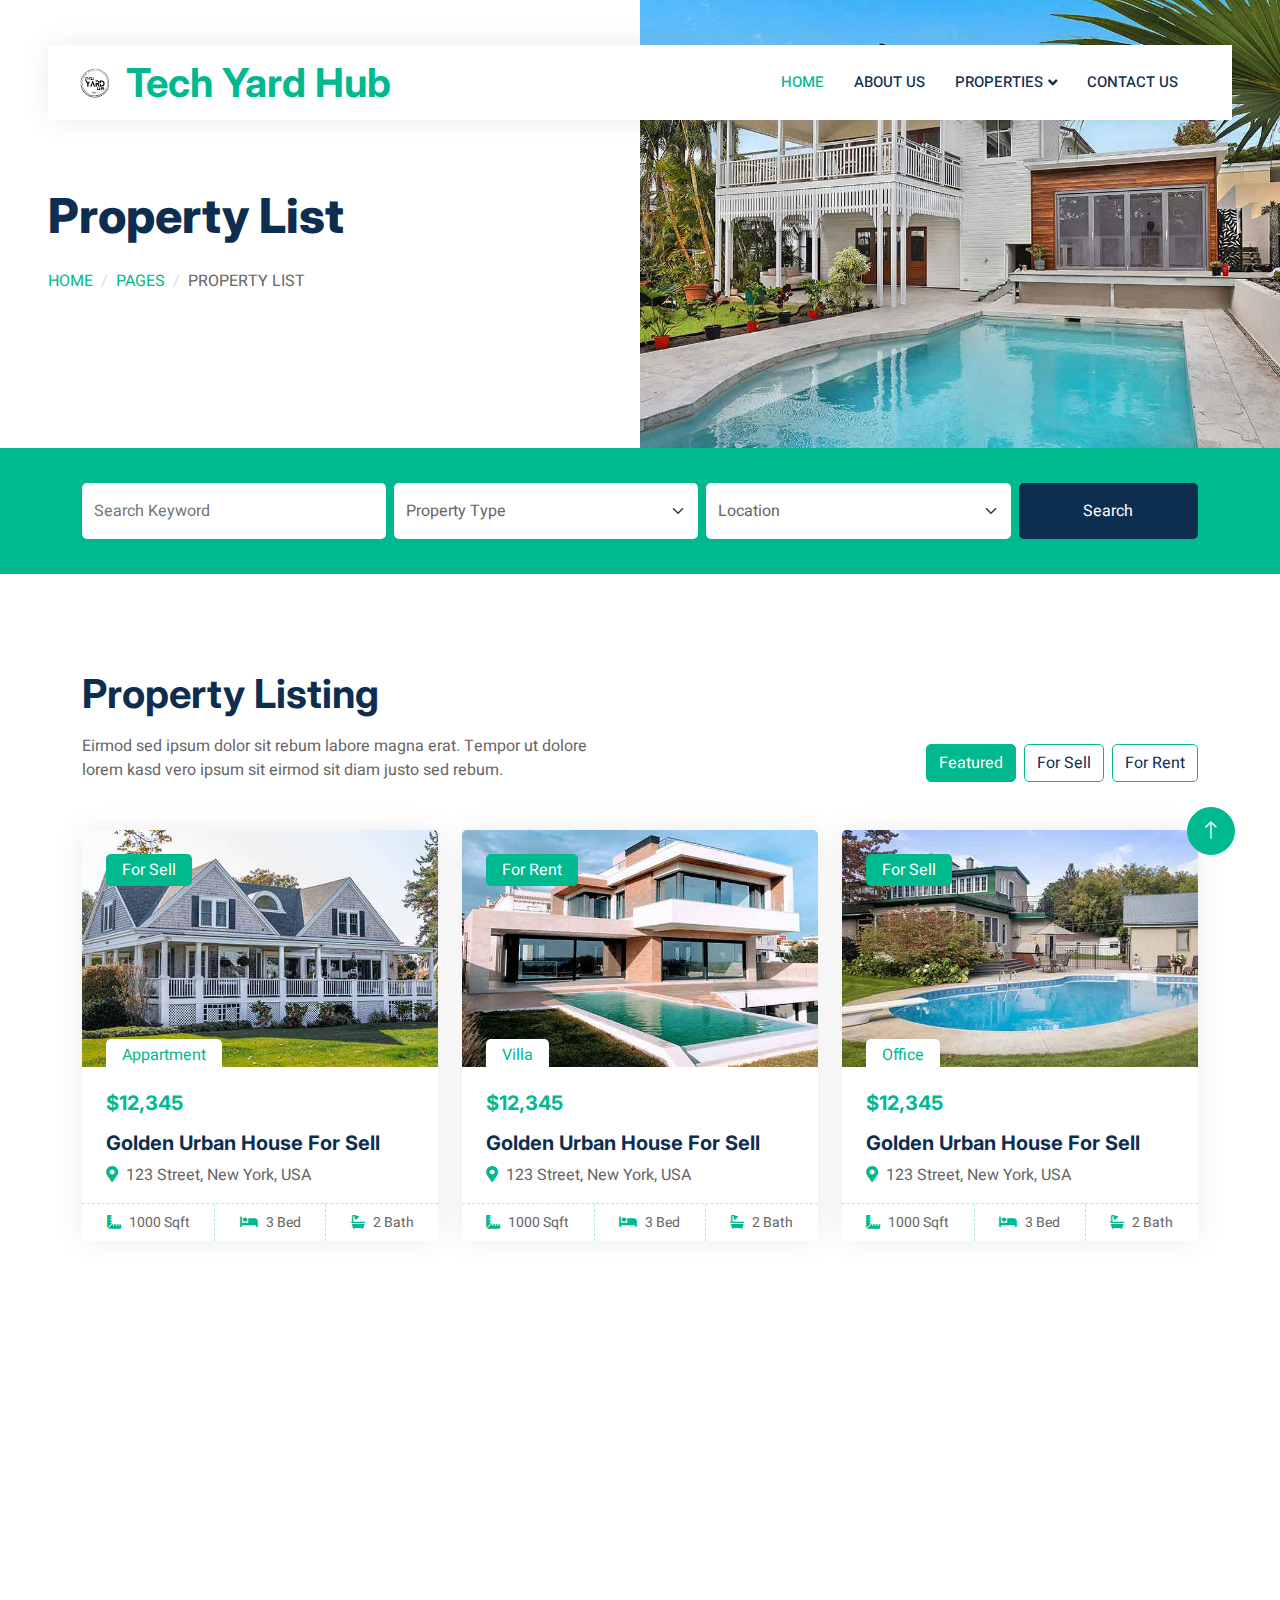
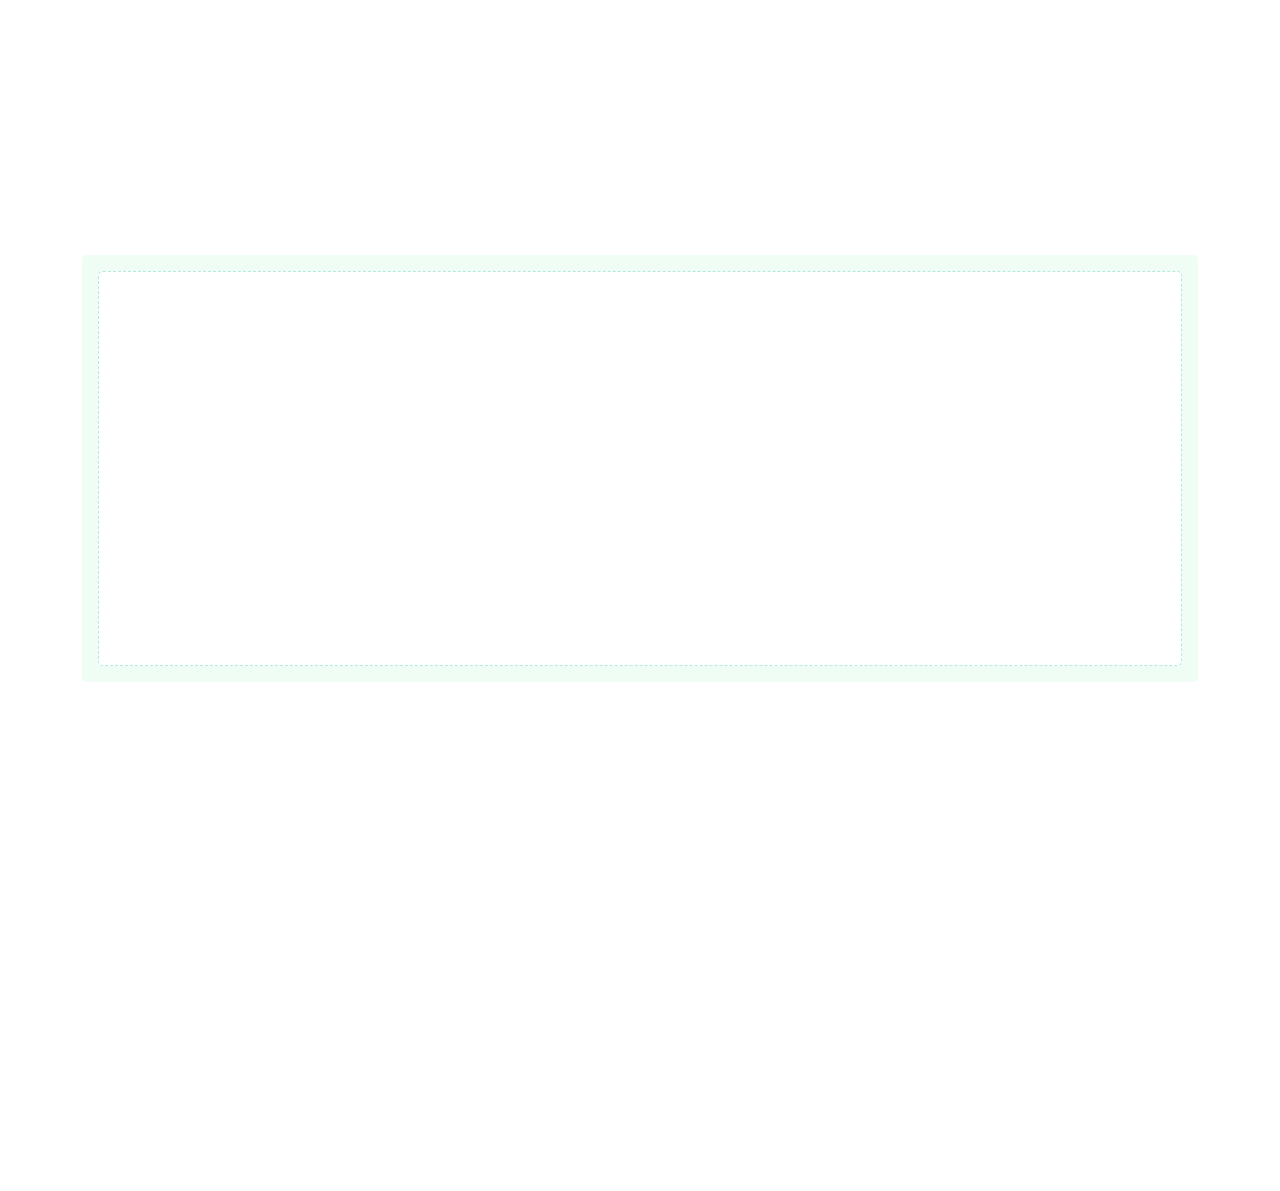
<file: property-list.html>
<!DOCTYPE html>
<html lang="en">

<head>
    <meta charset="utf-8">
    <title>techyardhub - Real Estate</title>
    <meta content="width=device-width, initial-scale=1.0" name="viewport">
    <meta content="" name="keywords">
    <meta content="" name="description">

    <!-- Favicon -->
    <link href="img/favicon.ico" rel="icon">

    <!-- Google Web Fonts -->
    <link rel="preconnect" href="https://fonts.googleapis.com">
    <link rel="preconnect" href="https://fonts.gstatic.com" crossorigin>
    <link href="https://fonts.googleapis.com/css2?family=Heebo:wght@400;500;600&family=Inter:wght@700;800&display=swap"
        rel="stylesheet">

    <!-- Icon Font Stylesheet -->
    <link href="https://cdnjs.cloudflare.com/ajax/libs/font-awesome/5.10.0/css/all.min.css" rel="stylesheet">
    <link href="https://cdn.jsdelivr.net/npm/bootstrap-icons@1.4.1/font/bootstrap-icons.css" rel="stylesheet">

    <!-- Libraries Stylesheet -->
    <link href="lib/animate/animate.min.css" rel="stylesheet">
    <link href="lib/owlcarousel/assets/owl.carousel.min.css" rel="stylesheet">

    <!-- Customized Bootstrap Stylesheet -->
    <link href="css/bootstrap.min.css" rel="stylesheet">

    <!-- Template Stylesheet -->
    <link href="css/style.css" rel="stylesheet">
</head>

<body>
    <div class="container-xxl bg-white p-0">
        <!-- Spinner Start -->
        <div id="spinner" class="show bg-white position-fixed translate-middle w-100 vh-100 top-50 start-50 d-flex align-items-center justify-content-center">
            <div class="spinner-border text-primary" style="width: 3rem; height: 3rem;" role="status">
                <span class="sr-only">Loading...</span>
            </div>
        </div>
        <!-- Spinner End -->

        <!-- Navbar Start -->
        <div class="container-fluid nav-bar bg-transparent">
            <nav class="navbar navbar-expand-lg bg-white navbar-light py-0 px-4">
                <a href="index.html" class="navbar-brand d-flex align-items-center text-center">
                    <div class="icon p-2 me-2">
                        <img class="img-fluid" src="img/without-background.png" alt="Icon" style="width: 30px; height: 30px;">
                    </div>
                    <h1 class="m-0 text-primary">Tech Yard Hub</h1>
                </a>
                <button type="button" class="navbar-toggler" data-bs-toggle="collapse" data-bs-target="#navbarCollapse">
                    <span class="navbar-toggler-icon"></span>
                </button>
                <div class="collapse navbar-collapse" id="navbarCollapse">
                    <div class="navbar-nav ms-auto">
                        <a href="index.html" class="nav-item nav-link active">Home</a>
                        <a href="about.html" class="nav-item nav-link">About Us</a>
                        <div class="nav-item dropdown">
                            <a href="#" class="nav-link dropdown-toggle" data-bs-toggle="dropdown">Properties</a>
                            <div class="dropdown-menu rounded-0 m-0">
                                <a href="property-list.html" class="dropdown-item">Property Listings</a>
                                <a href="property-type.html" class="dropdown-item">Property Types</a>
                                <a href="property-agent.html" class="dropdown-item">Our Agents</a>
                            </div>
                        </div>
                        <a href="contact.html" class="nav-item nav-link">Contact Us</a>
                    </div>
                </div>
            </nav>
        </div>
        <!-- Navbar End -->



        <!-- Header Start -->
        <div class="container-fluid header bg-white p-0">
            <div class="row g-0 align-items-center flex-column-reverse flex-md-row">
                <div class="col-md-6 p-5 mt-lg-5">
                    <h1 class="display-5 animated fadeIn mb-4">Property List</h1> 
                        <nav aria-label="breadcrumb animated fadeIn">
                        <ol class="breadcrumb text-uppercase">
                            <li class="breadcrumb-item"><a href="#">Home</a></li>
                            <li class="breadcrumb-item"><a href="#">Pages</a></li>
                            <li class="breadcrumb-item text-body active" aria-current="page">Property List</li>
                        </ol>
                    </nav>
                </div>
                <div class="col-md-6 animated fadeIn">
                    <img class="img-fluid" src="img/header.jpg" alt="">
                </div>
            </div>
        </div>
        <!-- Header End -->


        <!-- Search Start -->
        <div class="container-fluid bg-primary mb-5 wow fadeIn" data-wow-delay="0.1s" style="padding: 35px;">
            <div class="container">
                <div class="row g-2">
                    <div class="col-md-10">
                        <div class="row g-2">
                            <div class="col-md-4">
                                <input type="text" class="form-control border-0 py-3" placeholder="Search Keyword">
                            </div>
                            <div class="col-md-4">
                                <select class="form-select border-0 py-3">
                                    <option selected>Property Type</option>
                                    <option value="1">Property Type 1</option>
                                    <option value="2">Property Type 2</option>
                                    <option value="3">Property Type 3</option>
                                </select>
                            </div>
                            <div class="col-md-4">
                                <select class="form-select border-0 py-3">
                                    <option selected>Location</option>
                                    <option value="1">Location 1</option>
                                    <option value="2">Location 2</option>
                                    <option value="3">Location 3</option>
                                </select>
                            </div>
                        </div>
                    </div>
                    <div class="col-md-2">
                        <button class="btn btn-dark border-0 w-100 py-3">Search</button>
                    </div>
                </div>
            </div>
        </div>
        <!-- Search End -->


        <!-- Property List Start -->
        <div class="container-xxl py-5">
            <div class="container">
                <div class="row g-0 gx-5 align-items-end">
                    <div class="col-lg-6">
                        <div class="text-start mx-auto mb-5 wow slideInLeft" data-wow-delay="0.1s">
                            <h1 class="mb-3">Property Listing</h1>
                            <p>Eirmod sed ipsum dolor sit rebum labore magna erat. Tempor ut dolore lorem kasd vero ipsum sit eirmod sit diam justo sed rebum.</p>
                        </div>
                    </div>
                    <div class="col-lg-6 text-start text-lg-end wow slideInRight" data-wow-delay="0.1s">
                        <ul class="nav nav-pills d-inline-flex justify-content-end mb-5">
                            <li class="nav-item me-2">
                                <a class="btn btn-outline-primary active" data-bs-toggle="pill" href="#tab-1">Featured</a>
                            </li>
                            <li class="nav-item me-2">
                                <a class="btn btn-outline-primary" data-bs-toggle="pill" href="#tab-2">For Sell</a>
                            </li>
                            <li class="nav-item me-0">
                                <a class="btn btn-outline-primary" data-bs-toggle="pill" href="#tab-3">For Rent</a>
                            </li>
                        </ul>
                    </div>
                </div>
                <div class="tab-content">
                    <div id="tab-1" class="tab-pane fade show p-0 active">
                        <div class="row g-4">
                            <div class="col-lg-4 col-md-6 wow fadeInUp" data-wow-delay="0.1s">
                                <div class="property-item rounded overflow-hidden">
                                    <div class="position-relative overflow-hidden">
                                        <a href=""><img class="img-fluid" src="img/property-1.jpg" alt=""></a>
                                        <div class="bg-primary rounded text-white position-absolute start-0 top-0 m-4 py-1 px-3">For Sell</div>
                                        <div class="bg-white rounded-top text-primary position-absolute start-0 bottom-0 mx-4 pt-1 px-3">Appartment</div>
                                    </div>
                                    <div class="p-4 pb-0">
                                        <h5 class="text-primary mb-3">$12,345</h5>
                                        <a class="d-block h5 mb-2" href="">Golden Urban House For Sell</a>
                                        <p><i class="fa fa-map-marker-alt text-primary me-2"></i>123 Street, New York, USA</p>
                                    </div>
                                    <div class="d-flex border-top">
                                        <small class="flex-fill text-center border-end py-2"><i class="fa fa-ruler-combined text-primary me-2"></i>1000 Sqft</small>
                                        <small class="flex-fill text-center border-end py-2"><i class="fa fa-bed text-primary me-2"></i>3 Bed</small>
                                        <small class="flex-fill text-center py-2"><i class="fa fa-bath text-primary me-2"></i>2 Bath</small>
                                    </div>
                                </div>
                            </div>
                            <div class="col-lg-4 col-md-6 wow fadeInUp" data-wow-delay="0.3s">
                                <div class="property-item rounded overflow-hidden">
                                    <div class="position-relative overflow-hidden">
                                        <a href=""><img class="img-fluid" src="img/property-2.jpg" alt=""></a>
                                        <div class="bg-primary rounded text-white position-absolute start-0 top-0 m-4 py-1 px-3">For Rent</div>
                                        <div class="bg-white rounded-top text-primary position-absolute start-0 bottom-0 mx-4 pt-1 px-3">Villa</div>
                                    </div>
                                    <div class="p-4 pb-0">
                                        <h5 class="text-primary mb-3">$12,345</h5>
                                        <a class="d-block h5 mb-2" href="">Golden Urban House For Sell</a>
                                        <p><i class="fa fa-map-marker-alt text-primary me-2"></i>123 Street, New York, USA</p>
                                    </div>
                                    <div class="d-flex border-top">
                                        <small class="flex-fill text-center border-end py-2"><i class="fa fa-ruler-combined text-primary me-2"></i>1000 Sqft</small>
                                        <small class="flex-fill text-center border-end py-2"><i class="fa fa-bed text-primary me-2"></i>3 Bed</small>
                                        <small class="flex-fill text-center py-2"><i class="fa fa-bath text-primary me-2"></i>2 Bath</small>
                                    </div>
                                </div>
                            </div>
                            <div class="col-lg-4 col-md-6 wow fadeInUp" data-wow-delay="0.5s">
                                <div class="property-item rounded overflow-hidden">
                                    <div class="position-relative overflow-hidden">
                                        <a href=""><img class="img-fluid" src="img/property-3.jpg" alt=""></a>
                                        <div class="bg-primary rounded text-white position-absolute start-0 top-0 m-4 py-1 px-3">For Sell</div>
                                        <div class="bg-white rounded-top text-primary position-absolute start-0 bottom-0 mx-4 pt-1 px-3">Office</div>
                                    </div>
                                    <div class="p-4 pb-0">
                                        <h5 class="text-primary mb-3">$12,345</h5>
                                        <a class="d-block h5 mb-2" href="">Golden Urban House For Sell</a>
                                        <p><i class="fa fa-map-marker-alt text-primary me-2"></i>123 Street, New York, USA</p>
                                    </div>
                                    <div class="d-flex border-top">
                                        <small class="flex-fill text-center border-end py-2"><i class="fa fa-ruler-combined text-primary me-2"></i>1000 Sqft</small>
                                        <small class="flex-fill text-center border-end py-2"><i class="fa fa-bed text-primary me-2"></i>3 Bed</small>
                                        <small class="flex-fill text-center py-2"><i class="fa fa-bath text-primary me-2"></i>2 Bath</small>
                                    </div>
                                </div>
                            </div>
                            <div class="col-lg-4 col-md-6 wow fadeInUp" data-wow-delay="0.1s">
                                <div class="property-item rounded overflow-hidden">
                                    <div class="position-relative overflow-hidden">
                                        <a href=""><img class="img-fluid" src="img/property-4.jpg" alt=""></a>
                                        <div class="bg-primary rounded text-white position-absolute start-0 top-0 m-4 py-1 px-3">For Rent</div>
                                        <div class="bg-white rounded-top text-primary position-absolute start-0 bottom-0 mx-4 pt-1 px-3">Building</div>
                                    </div>
                                    <div class="p-4 pb-0">
                                        <h5 class="text-primary mb-3">$12,345</h5>
                                        <a class="d-block h5 mb-2" href="">Golden Urban House For Sell</a>
                                        <p><i class="fa fa-map-marker-alt text-primary me-2"></i>123 Street, New York, USA</p>
                                    </div>
                                    <div class="d-flex border-top">
                                        <small class="flex-fill text-center border-end py-2"><i class="fa fa-ruler-combined text-primary me-2"></i>1000 Sqft</small>
                                        <small class="flex-fill text-center border-end py-2"><i class="fa fa-bed text-primary me-2"></i>3 Bed</small>
                                        <small class="flex-fill text-center py-2"><i class="fa fa-bath text-primary me-2"></i>2 Bath</small>
                                    </div>
                                </div>
                            </div>
                            <div class="col-lg-4 col-md-6 wow fadeInUp" data-wow-delay="0.3s">
                                <div class="property-item rounded overflow-hidden">
                                    <div class="position-relative overflow-hidden">
                                        <a href=""><img class="img-fluid" src="img/property-5.jpg" alt=""></a>
                                        <div class="bg-primary rounded text-white position-absolute start-0 top-0 m-4 py-1 px-3">For Sell</div>
                                        <div class="bg-white rounded-top text-primary position-absolute start-0 bottom-0 mx-4 pt-1 px-3">Home</div>
                                    </div>
                                    <div class="p-4 pb-0">
                                        <h5 class="text-primary mb-3">$12,345</h5>
                                        <a class="d-block h5 mb-2" href="">Golden Urban House For Sell</a>
                                        <p><i class="fa fa-map-marker-alt text-primary me-2"></i>123 Street, New York, USA</p>
                                    </div>
                                    <div class="d-flex border-top">
                                        <small class="flex-fill text-center border-end py-2"><i class="fa fa-ruler-combined text-primary me-2"></i>1000 Sqft</small>
                                        <small class="flex-fill text-center border-end py-2"><i class="fa fa-bed text-primary me-2"></i>3 Bed</small>
                                        <small class="flex-fill text-center py-2"><i class="fa fa-bath text-primary me-2"></i>2 Bath</small>
                                    </div>
                                </div>
                            </div>
                            <div class="col-lg-4 col-md-6 wow fadeInUp" data-wow-delay="0.5s">
                                <div class="property-item rounded overflow-hidden">
                                    <div class="position-relative overflow-hidden">
                                        <a href=""><img class="img-fluid" src="img/property-6.jpg" alt=""></a>
                                        <div class="bg-primary rounded text-white position-absolute start-0 top-0 m-4 py-1 px-3">For Rent</div>
                                        <div class="bg-white rounded-top text-primary position-absolute start-0 bottom-0 mx-4 pt-1 px-3">Shop</div>
                                    </div>
                                    <div class="p-4 pb-0">
                                        <h5 class="text-primary mb-3">$12,345</h5>
                                        <a class="d-block h5 mb-2" href="">Golden Urban House For Sell</a>
                                        <p><i class="fa fa-map-marker-alt text-primary me-2"></i>123 Street, New York, USA</p>
                                    </div>
                                    <div class="d-flex border-top">
                                        <small class="flex-fill text-center border-end py-2"><i class="fa fa-ruler-combined text-primary me-2"></i>1000 Sqft</small>
                                        <small class="flex-fill text-center border-end py-2"><i class="fa fa-bed text-primary me-2"></i>3 Bed</small>
                                        <small class="flex-fill text-center py-2"><i class="fa fa-bath text-primary me-2"></i>2 Bath</small>
                                    </div>
                                </div>
                            </div>
                            <div class="col-12 text-center wow fadeInUp" data-wow-delay="0.1s">
                                <a class="btn btn-primary py-3 px-5" href="">Browse More Property</a>
                            </div>
                        </div>
                    </div>
                    <div id="tab-2" class="tab-pane fade show p-0">
                        <div class="row g-4">
                            <div class="col-lg-4 col-md-6">
                                <div class="property-item rounded overflow-hidden">
                                    <div class="position-relative overflow-hidden">
                                        <a href=""><img class="img-fluid" src="img/property-1.jpg" alt=""></a>
                                        <div class="bg-primary rounded text-white position-absolute start-0 top-0 m-4 py-1 px-3">For Sell</div>
                                        <div class="bg-white rounded-top text-primary position-absolute start-0 bottom-0 mx-4 pt-1 px-3">Appartment</div>
                                    </div>
                                    <div class="p-4 pb-0">
                                        <h5 class="text-primary mb-3">$12,345</h5>
                                        <a class="d-block h5 mb-2" href="">Golden Urban House For Sell</a>
                                        <p><i class="fa fa-map-marker-alt text-primary me-2"></i>123 Street, New York, USA</p>
                                    </div>
                                    <div class="d-flex border-top">
                                        <small class="flex-fill text-center border-end py-2"><i class="fa fa-ruler-combined text-primary me-2"></i>1000 Sqft</small>
                                        <small class="flex-fill text-center border-end py-2"><i class="fa fa-bed text-primary me-2"></i>3 Bed</small>
                                        <small class="flex-fill text-center py-2"><i class="fa fa-bath text-primary me-2"></i>2 Bath</small>
                                    </div>
                                </div>
                            </div>
                            <div class="col-lg-4 col-md-6">
                                <div class="property-item rounded overflow-hidden">
                                    <div class="position-relative overflow-hidden">
                                        <a href=""><img class="img-fluid" src="img/property-2.jpg" alt=""></a>
                                        <div class="bg-primary rounded text-white position-absolute start-0 top-0 m-4 py-1 px-3">For Rent</div>
                                        <div class="bg-white rounded-top text-primary position-absolute start-0 bottom-0 mx-4 pt-1 px-3">Villa</div>
                                    </div>
                                    <div class="p-4 pb-0">
                                        <h5 class="text-primary mb-3">$12,345</h5>
                                        <a class="d-block h5 mb-2" href="">Golden Urban House For Sell</a>
                                        <p><i class="fa fa-map-marker-alt text-primary me-2"></i>123 Street, New York, USA</p>
                                    </div>
                                    <div class="d-flex border-top">
                                        <small class="flex-fill text-center border-end py-2"><i class="fa fa-ruler-combined text-primary me-2"></i>1000 Sqft</small>
                                        <small class="flex-fill text-center border-end py-2"><i class="fa fa-bed text-primary me-2"></i>3 Bed</small>
                                        <small class="flex-fill text-center py-2"><i class="fa fa-bath text-primary me-2"></i>2 Bath</small>
                                    </div>
                                </div>
                            </div>
                            <div class="col-lg-4 col-md-6">
                                <div class="property-item rounded overflow-hidden">
                                    <div class="position-relative overflow-hidden">
                                        <a href=""><img class="img-fluid" src="img/property-3.jpg" alt=""></a>
                                        <div class="bg-primary rounded text-white position-absolute start-0 top-0 m-4 py-1 px-3">For Sell</div>
                                        <div class="bg-white rounded-top text-primary position-absolute start-0 bottom-0 mx-4 pt-1 px-3">Office</div>
                                    </div>
                                    <div class="p-4 pb-0">
                                        <h5 class="text-primary mb-3">$12,345</h5>
                                        <a class="d-block h5 mb-2" href="">Golden Urban House For Sell</a>
                                        <p><i class="fa fa-map-marker-alt text-primary me-2"></i>123 Street, New York, USA</p>
                                    </div>
                                    <div class="d-flex border-top">
                                        <small class="flex-fill text-center border-end py-2"><i class="fa fa-ruler-combined text-primary me-2"></i>1000 Sqft</small>
                                        <small class="flex-fill text-center border-end py-2"><i class="fa fa-bed text-primary me-2"></i>3 Bed</small>
                                        <small class="flex-fill text-center py-2"><i class="fa fa-bath text-primary me-2"></i>2 Bath</small>
                                    </div>
                                </div>
                            </div>
                            <div class="col-lg-4 col-md-6">
                                <div class="property-item rounded overflow-hidden">
                                    <div class="position-relative overflow-hidden">
                                        <a href=""><img class="img-fluid" src="img/property-4.jpg" alt=""></a>
                                        <div class="bg-primary rounded text-white position-absolute start-0 top-0 m-4 py-1 px-3">For Rent</div>
                                        <div class="bg-white rounded-top text-primary position-absolute start-0 bottom-0 mx-4 pt-1 px-3">Building</div>
                                    </div>
                                    <div class="p-4 pb-0">
                                        <h5 class="text-primary mb-3">$12,345</h5>
                                        <a class="d-block h5 mb-2" href="">Golden Urban House For Sell</a>
                                        <p><i class="fa fa-map-marker-alt text-primary me-2"></i>123 Street, New York, USA</p>
                                    </div>
                                    <div class="d-flex border-top">
                                        <small class="flex-fill text-center border-end py-2"><i class="fa fa-ruler-combined text-primary me-2"></i>1000 Sqft</small>
                                        <small class="flex-fill text-center border-end py-2"><i class="fa fa-bed text-primary me-2"></i>3 Bed</small>
                                        <small class="flex-fill text-center py-2"><i class="fa fa-bath text-primary me-2"></i>2 Bath</small>
                                    </div>
                                </div>
                            </div>
                            <div class="col-lg-4 col-md-6">
                                <div class="property-item rounded overflow-hidden">
                                    <div class="position-relative overflow-hidden">
                                        <a href=""><img class="img-fluid" src="img/property-5.jpg" alt=""></a>
                                        <div class="bg-primary rounded text-white position-absolute start-0 top-0 m-4 py-1 px-3">For Sell</div>
                                        <div class="bg-white rounded-top text-primary position-absolute start-0 bottom-0 mx-4 pt-1 px-3">Home</div>
                                    </div>
                                    <div class="p-4 pb-0">
                                        <h5 class="text-primary mb-3">$12,345</h5>
                                        <a class="d-block h5 mb-2" href="">Golden Urban House For Sell</a>
                                        <p><i class="fa fa-map-marker-alt text-primary me-2"></i>123 Street, New York, USA</p>
                                    </div>
                                    <div class="d-flex border-top">
                                        <small class="flex-fill text-center border-end py-2"><i class="fa fa-ruler-combined text-primary me-2"></i>1000 Sqft</small>
                                        <small class="flex-fill text-center border-end py-2"><i class="fa fa-bed text-primary me-2"></i>3 Bed</small>
                                        <small class="flex-fill text-center py-2"><i class="fa fa-bath text-primary me-2"></i>2 Bath</small>
                                    </div>
                                </div>
                            </div>
                            <div class="col-lg-4 col-md-6">
                                <div class="property-item rounded overflow-hidden">
                                    <div class="position-relative overflow-hidden">
                                        <a href=""><img class="img-fluid" src="img/property-6.jpg" alt=""></a>
                                        <div class="bg-primary rounded text-white position-absolute start-0 top-0 m-4 py-1 px-3">For Rent</div>
                                        <div class="bg-white rounded-top text-primary position-absolute start-0 bottom-0 mx-4 pt-1 px-3">Shop</div>
                                    </div>
                                    <div class="p-4 pb-0">
                                        <h5 class="text-primary mb-3">$12,345</h5>
                                        <a class="d-block h5 mb-2" href="">Golden Urban House For Sell</a>
                                        <p><i class="fa fa-map-marker-alt text-primary me-2"></i>123 Street, New York, USA</p>
                                    </div>
                                    <div class="d-flex border-top">
                                        <small class="flex-fill text-center border-end py-2"><i class="fa fa-ruler-combined text-primary me-2"></i>1000 Sqft</small>
                                        <small class="flex-fill text-center border-end py-2"><i class="fa fa-bed text-primary me-2"></i>3 Bed</small>
                                        <small class="flex-fill text-center py-2"><i class="fa fa-bath text-primary me-2"></i>2 Bath</small>
                                    </div>
                                </div>
                            </div>
                            <div class="col-12 text-center">
                                <a class="btn btn-primary py-3 px-5" href="">Browse More Property</a>
                            </div>
                        </div>
                    </div>
                    <div id="tab-3" class="tab-pane fade show p-0">
                        <div class="row g-4">
                            <div class="col-lg-4 col-md-6">
                                <div class="property-item rounded overflow-hidden">
                                    <div class="position-relative overflow-hidden">
                                        <a href=""><img class="img-fluid" src="img/property-1.jpg" alt=""></a>
                                        <div class="bg-primary rounded text-white position-absolute start-0 top-0 m-4 py-1 px-3">For Sell</div>
                                        <div class="bg-white rounded-top text-primary position-absolute start-0 bottom-0 mx-4 pt-1 px-3">Appartment</div>
                                    </div>
                                    <div class="p-4 pb-0">
                                        <h5 class="text-primary mb-3">$12,345</h5>
                                        <a class="d-block h5 mb-2" href="">Golden Urban House For Sell</a>
                                        <p><i class="fa fa-map-marker-alt text-primary me-2"></i>123 Street, New York, USA</p>
                                    </div>
                                    <div class="d-flex border-top">
                                        <small class="flex-fill text-center border-end py-2"><i class="fa fa-ruler-combined text-primary me-2"></i>1000 Sqft</small>
                                        <small class="flex-fill text-center border-end py-2"><i class="fa fa-bed text-primary me-2"></i>3 Bed</small>
                                        <small class="flex-fill text-center py-2"><i class="fa fa-bath text-primary me-2"></i>2 Bath</small>
                                    </div>
                                </div>
                            </div>
                            <div class="col-lg-4 col-md-6">
                                <div class="property-item rounded overflow-hidden">
                                    <div class="position-relative overflow-hidden">
                                        <a href=""><img class="img-fluid" src="img/property-2.jpg" alt=""></a>
                                        <div class="bg-primary rounded text-white position-absolute start-0 top-0 m-4 py-1 px-3">For Rent</div>
                                        <div class="bg-white rounded-top text-primary position-absolute start-0 bottom-0 mx-4 pt-1 px-3">Villa</div>
                                    </div>
                                    <div class="p-4 pb-0">
                                        <h5 class="text-primary mb-3">$12,345</h5>
                                        <a class="d-block h5 mb-2" href="">Golden Urban House For Sell</a>
                                        <p><i class="fa fa-map-marker-alt text-primary me-2"></i>123 Street, New York, USA</p>
                                    </div>
                                    <div class="d-flex border-top">
                                        <small class="flex-fill text-center border-end py-2"><i class="fa fa-ruler-combined text-primary me-2"></i>1000 Sqft</small>
                                        <small class="flex-fill text-center border-end py-2"><i class="fa fa-bed text-primary me-2"></i>3 Bed</small>
                                        <small class="flex-fill text-center py-2"><i class="fa fa-bath text-primary me-2"></i>2 Bath</small>
                                    </div>
                                </div>
                            </div>
                            <div class="col-lg-4 col-md-6">
                                <div class="property-item rounded overflow-hidden">
                                    <div class="position-relative overflow-hidden">
                                        <a href=""><img class="img-fluid" src="img/property-3.jpg" alt=""></a>
                                        <div class="bg-primary rounded text-white position-absolute start-0 top-0 m-4 py-1 px-3">For Sell</div>
                                        <div class="bg-white rounded-top text-primary position-absolute start-0 bottom-0 mx-4 pt-1 px-3">Office</div>
                                    </div>
                                    <div class="p-4 pb-0">
                                        <h5 class="text-primary mb-3">$12,345</h5>
                                        <a class="d-block h5 mb-2" href="">Golden Urban House For Sell</a>
                                        <p><i class="fa fa-map-marker-alt text-primary me-2"></i>123 Street, New York, USA</p>
                                    </div>
                                    <div class="d-flex border-top">
                                        <small class="flex-fill text-center border-end py-2"><i class="fa fa-ruler-combined text-primary me-2"></i>1000 Sqft</small>
                                        <small class="flex-fill text-center border-end py-2"><i class="fa fa-bed text-primary me-2"></i>3 Bed</small>
                                        <small class="flex-fill text-center py-2"><i class="fa fa-bath text-primary me-2"></i>2 Bath</small>
                                    </div>
                                </div>
                            </div>
                            <div class="col-lg-4 col-md-6">
                                <div class="property-item rounded overflow-hidden">
                                    <div class="position-relative overflow-hidden">
                                        <a href=""><img class="img-fluid" src="img/property-4.jpg" alt=""></a>
                                        <div class="bg-primary rounded text-white position-absolute start-0 top-0 m-4 py-1 px-3">For Rent</div>
                                        <div class="bg-white rounded-top text-primary position-absolute start-0 bottom-0 mx-4 pt-1 px-3">Building</div>
                                    </div>
                                    <div class="p-4 pb-0">
                                        <h5 class="text-primary mb-3">$12,345</h5>
                                        <a class="d-block h5 mb-2" href="">Golden Urban House For Sell</a>
                                        <p><i class="fa fa-map-marker-alt text-primary me-2"></i>123 Street, New York, USA</p>
                                    </div>
                                    <div class="d-flex border-top">
                                        <small class="flex-fill text-center border-end py-2"><i class="fa fa-ruler-combined text-primary me-2"></i>1000 Sqft</small>
                                        <small class="flex-fill text-center border-end py-2"><i class="fa fa-bed text-primary me-2"></i>3 Bed</small>
                                        <small class="flex-fill text-center py-2"><i class="fa fa-bath text-primary me-2"></i>2 Bath</small>
                                    </div>
                                </div>
                            </div>
                            <div class="col-lg-4 col-md-6">
                                <div class="property-item rounded overflow-hidden">
                                    <div class="position-relative overflow-hidden">
                                        <a href=""><img class="img-fluid" src="img/property-5.jpg" alt=""></a>
                                        <div class="bg-primary rounded text-white position-absolute start-0 top-0 m-4 py-1 px-3">For Sell</div>
                                        <div class="bg-white rounded-top text-primary position-absolute start-0 bottom-0 mx-4 pt-1 px-3">Home</div>
                                    </div>
                                    <div class="p-4 pb-0">
                                        <h5 class="text-primary mb-3">$12,345</h5>
                                        <a class="d-block h5 mb-2" href="">Golden Urban House For Sell</a>
                                        <p><i class="fa fa-map-marker-alt text-primary me-2"></i>123 Street, New York, USA</p>
                                    </div>
                                    <div class="d-flex border-top">
                                        <small class="flex-fill text-center border-end py-2"><i class="fa fa-ruler-combined text-primary me-2"></i>1000 Sqft</small>
                                        <small class="flex-fill text-center border-end py-2"><i class="fa fa-bed text-primary me-2"></i>3 Bed</small>
                                        <small class="flex-fill text-center py-2"><i class="fa fa-bath text-primary me-2"></i>2 Bath</small>
                                    </div>
                                </div>
                            </div>
                            <div class="col-lg-4 col-md-6">
                                <div class="property-item rounded overflow-hidden">
                                    <div class="position-relative overflow-hidden">
                                        <a href=""><img class="img-fluid" src="img/property-6.jpg" alt=""></a>
                                        <div class="bg-primary rounded text-white position-absolute start-0 top-0 m-4 py-1 px-3">For Rent</div>
                                        <div class="bg-white rounded-top text-primary position-absolute start-0 bottom-0 mx-4 pt-1 px-3">Shop</div>
                                    </div>
                                    <div class="p-4 pb-0">
                                        <h5 class="text-primary mb-3">$12,345</h5>
                                        <a class="d-block h5 mb-2" href="">Golden Urban House For Sell</a>
                                        <p><i class="fa fa-map-marker-alt text-primary me-2"></i>123 Street, New York, USA</p>
                                    </div>
                                    <div class="d-flex border-top">
                                        <small class="flex-fill text-center border-end py-2"><i class="fa fa-ruler-combined text-primary me-2"></i>1000 Sqft</small>
                                        <small class="flex-fill text-center border-end py-2"><i class="fa fa-bed text-primary me-2"></i>3 Bed</small>
                                        <small class="flex-fill text-center py-2"><i class="fa fa-bath text-primary me-2"></i>2 Bath</small>
                                    </div>
                                </div>
                            </div>
                            <div class="col-12 text-center">
                                <a class="btn btn-primary py-3 px-5" href="">Browse More Property</a>
                            </div>
                        </div>
                    </div>
                </div>
            </div>
        </div>
        <!-- Property List End -->


        <!-- Call to Action Start -->
        <div class="container-xxl py-5">
            <div class="container">
                <div class="bg-light rounded p-3">
                    <div class="bg-white rounded p-4" style="border: 1px dashed rgba(0, 185, 142, .3)">
                        <div class="row g-5 align-items-center">
                            <div class="col-lg-6 wow fadeIn" data-wow-delay="0.1s">
                                <img class="img-fluid rounded w-100" src="img/call-to-action.jpg" alt="">
                            </div>
                            <div class="col-lg-6 wow fadeIn" data-wow-delay="0.5s">
                                <div class="mb-4">
                                    <h1 class="mb-3">Contact With Our Certified Agent</h1>
                                    <p>Eirmod sed ipsum dolor sit rebum magna erat. Tempor lorem kasd vero ipsum sit sit diam justo sed vero dolor duo.</p>
                                </div>
                                <a href="" class="btn btn-primary py-3 px-4 me-2"><i class="fa fa-phone-alt me-2"></i>Make A Call</a>
                                <a href="" class="btn btn-dark py-3 px-4"><i class="fa fa-calendar-alt me-2"></i>Get Appoinment</a>
                            </div>
                        </div>
                    </div>
                </div>
            </div>
        </div>
        <!-- Call to Action End -->
        
        <!-- Footer Start -->
        <div class="container-fluid bg-dark text-white-50 footer pt-5 mt-5 wow fadeIn" data-wow-delay="0.1s">
            <div class="container py-5">
                <div class="row g-5">
                    <div class="col-lg-3 col-md-6">
                        <h5 class="text-white mb-4">Get In Touch</h5>
                        <p class="mb-2"><i class="fa fa-map-marker-alt me-3"></i>Maadi, Cairo, Egypt</p>
                        <p class="mb-2"><i class="fa fa-phone-alt me-3"></i>+20 123 456 7890</p>
                        <p class="mb-2"><i class="fa fa-envelope me-3"></i>info@techyardhub.com</p>
                        <div class="d-flex pt-2">
                            <a class="btn btn-outline-light btn-social" href=""><i class="fab fa-twitter"></i></a>
                            <a class="btn btn-outline-light btn-social" href=""><i class="fab fa-facebook-f"></i></a>
                            <a class="btn btn-outline-light btn-social" href=""><i class="fab fa-youtube"></i></a>
                            <a class="btn btn-outline-light btn-social" href=""><i class="fab fa-linkedin-in"></i></a>
                        </div>
                    </div>
                    <div class="col-lg-3 col-md-6">
                        <h5 class="text-white mb-4">Quick Links</h5>
                        <a class="btn btn-link text-white-50" href="">About Us</a>
                        <a class="btn btn-link text-white-50" href="">Contact Us</a>
                        <a class="btn btn-link text-white-50" href="">Our Services</a>
                        <a class="btn btn-link text-white-50" href="">Privacy Policy</a>
                        <a class="btn btn-link text-white-50" href="">Terms & Conditions</a>
                    </div>
                    <div class="col-lg-3 col-md-6">
                        <h5 class="text-white mb-4">Photo Gallery</h5>
                        <div class="row g-2 pt-2">
                            <div class="col-4">
                                <img class="img-fluid rounded bg-light p-1" src="img/property-1.jpg" alt="">
                            </div>
                            <div class="col-4">
                                <img class="img-fluid rounded bg-light p-1" src="img/property-2.jpg" alt="">
                            </div>
                            <div class="col-4">
                                <img class="img-fluid rounded bg-light p-1" src="img/property-3.jpg" alt="">
                            </div>
                            <div class="col-4">
                                <img class="img-fluid rounded bg-light p-1" src="img/property-4.jpg" alt="">
                            </div>
                            <div class="col-4">
                                <img class="img-fluid rounded bg-light p-1" src="img/property-5.jpg" alt="">
                            </div>
                            <div class="col-4">
                                <img class="img-fluid rounded bg-light p-1" src="img/property-6.jpg" alt="">
                            </div>
                        </div>
                    </div>
                    <div class="col-lg-3 col-md-6">
                        <h5 class="text-white mb-4">Newsletter</h5>
                        <p>Stay updated with our latest offers and news.</p>
                        <div class="position-relative mx-auto" style="max-width: 400px;">
                            <input class="form-control bg-transparent w-100 py-3 ps-4 pe-5" type="text"
                                placeholder="Your email">
                            <button type="button"
                                class="btn btn-primary py-2 position-absolute top-0 end-0 mt-2 me-2">Sign Up</button>
                        </div>
                    </div>
                </div>
            </div>
            <div class="container">
                <div class="copyright">
                    <div class="row">
                        <div class="col-md-6 text-center text-md-start mb-3 mb-md-0">
                            &copy; <a class="border-bottom" href="#">Tech Yard Hub</a>, All Rights Reserved.
                        </div>
                        <div class="col-md-6 text-center text-md-end">
                            <div class="footer-menu">
                                <a href="">Home</a>
                                <a href="">Cookies</a>
                                <a href="">Help</a>
                                <a href="">FAQs</a>
                            </div>
                        </div>
                    </div>
                </div>
            </div>
        </div>
        <!-- Footer End -->



        <!-- Back to Top -->
        <a href="#" class="btn btn-lg btn-primary btn-lg-square back-to-top"><i class="bi bi-arrow-up"></i></a>
    </div>

    <!-- JavaScript Libraries -->
    <script src="https://code.jquery.com/jquery-3.4.1.min.js"></script>
    <script src="https://cdn.jsdelivr.net/npm/bootstrap@5.0.0/dist/js/bootstrap.bundle.min.js"></script>
    <script src="lib/wow/wow.min.js"></script>
    <script src="lib/easing/easing.min.js"></script>
    <script src="lib/waypoints/waypoints.min.js"></script>
    <script src="lib/owlcarousel/owl.carousel.min.js"></script>

    <!-- Template Javascript -->
    <script src="js/main.js"></script>
</body>

</html>
</file>
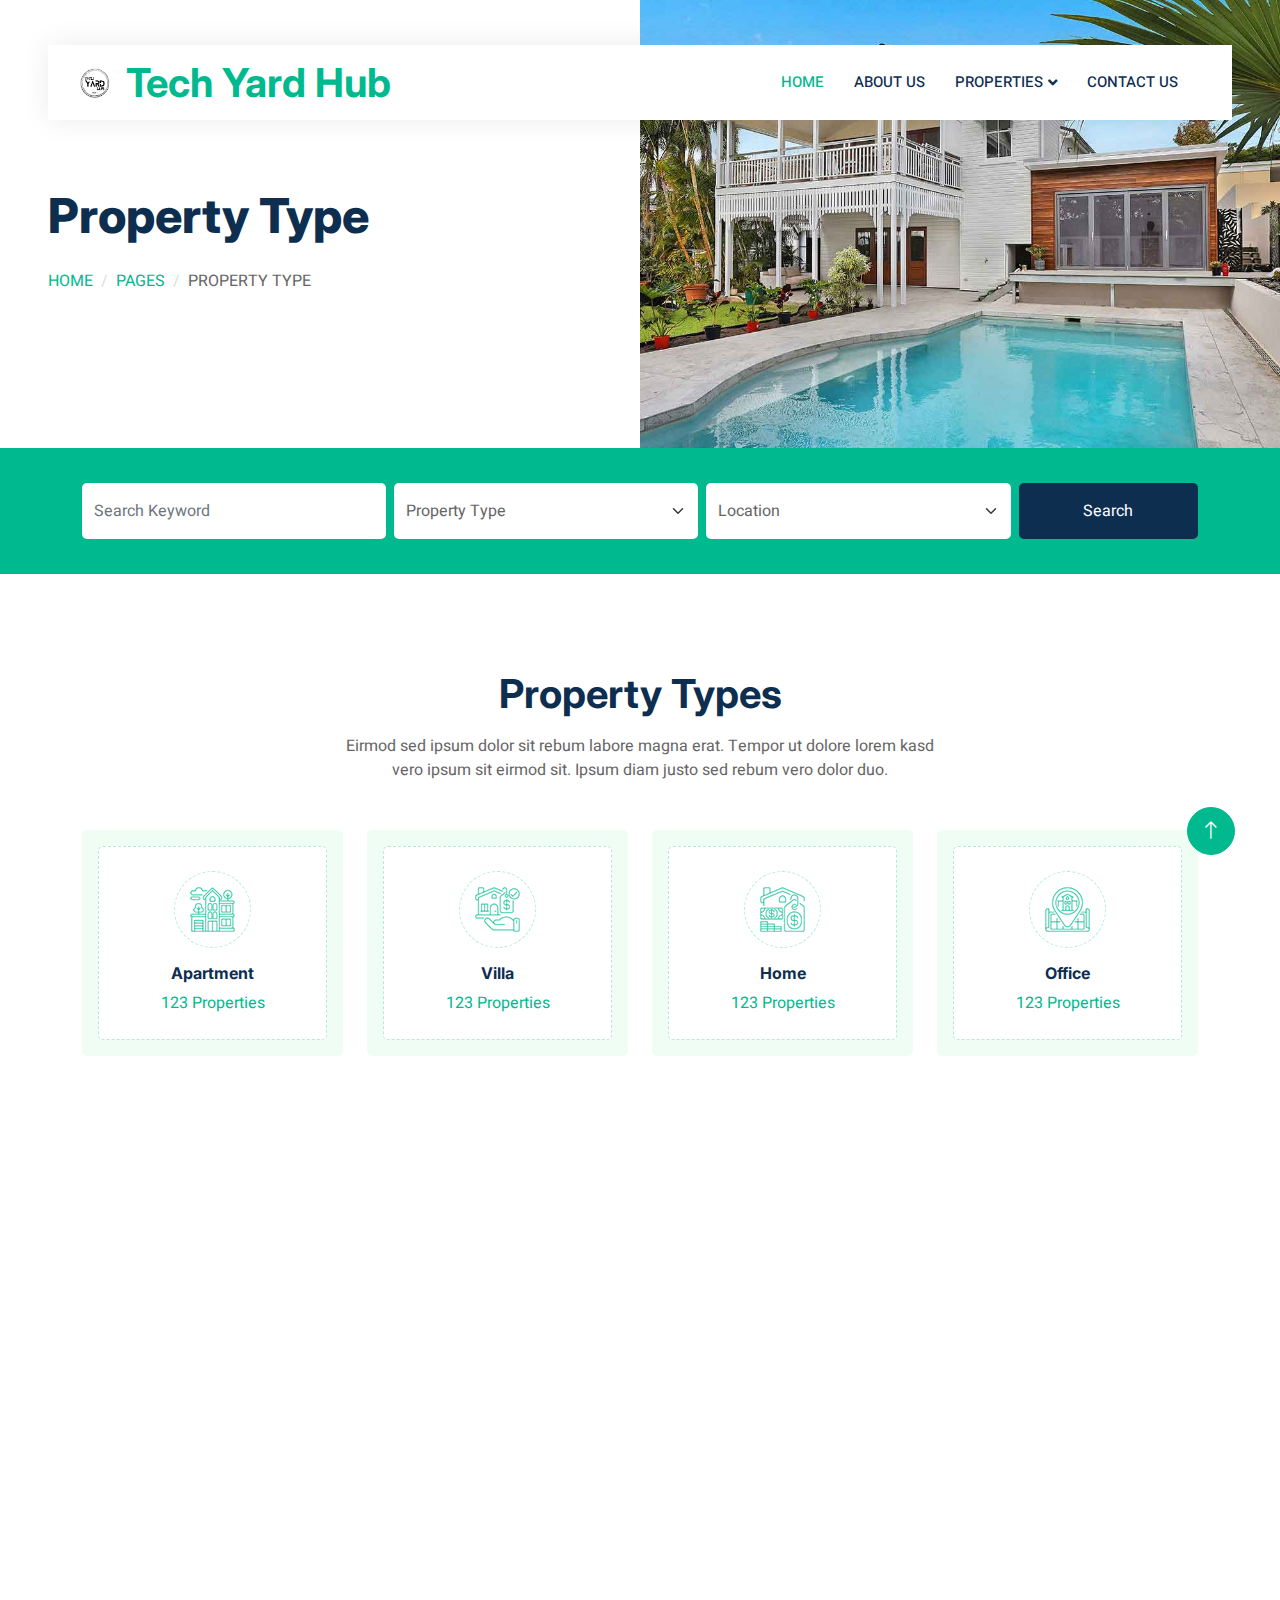
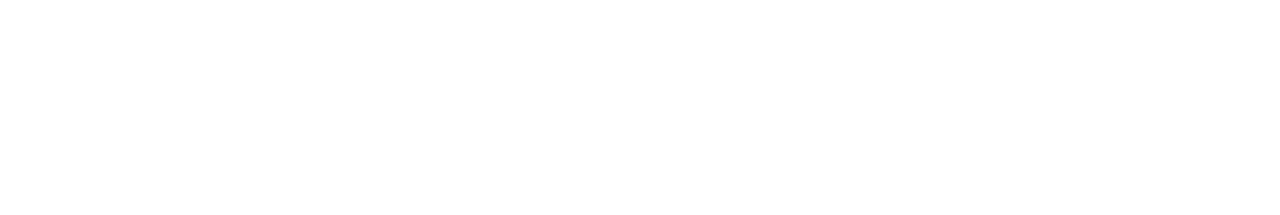
<file: property-type.html>
<!DOCTYPE html>
<html lang="en">

<head>
    <meta charset="utf-8">
    <title>techyardhub - Real Estate</title>
    <meta content="width=device-width, initial-scale=1.0" name="viewport">
    <meta content="" name="keywords">
    <meta content="" name="description">

    <!-- Favicon -->
    <link href="img/favicon.ico" rel="icon">

    <!-- Google Web Fonts -->
    <link rel="preconnect" href="https://fonts.googleapis.com">
    <link rel="preconnect" href="https://fonts.gstatic.com" crossorigin>
    <link href="https://fonts.googleapis.com/css2?family=Heebo:wght@400;500;600&family=Inter:wght@700;800&display=swap"
        rel="stylesheet">

    <!-- Icon Font Stylesheet -->
    <link href="https://cdnjs.cloudflare.com/ajax/libs/font-awesome/5.10.0/css/all.min.css" rel="stylesheet">
    <link href="https://cdn.jsdelivr.net/npm/bootstrap-icons@1.4.1/font/bootstrap-icons.css" rel="stylesheet">

    <!-- Libraries Stylesheet -->
    <link href="lib/animate/animate.min.css" rel="stylesheet">
    <link href="lib/owlcarousel/assets/owl.carousel.min.css" rel="stylesheet">

    <!-- Customized Bootstrap Stylesheet -->
    <link href="css/bootstrap.min.css" rel="stylesheet">

    <!-- Template Stylesheet -->
    <link href="css/style.css" rel="stylesheet">
</head>

<body>
    <div class="container-xxl bg-white p-0">
        <!-- Spinner Start -->
        <div id="spinner" class="show bg-white position-fixed translate-middle w-100 vh-100 top-50 start-50 d-flex align-items-center justify-content-center">
            <div class="spinner-border text-primary" style="width: 3rem; height: 3rem;" role="status">
                <span class="sr-only">Loading...</span>
            </div>
        </div>
        <!-- Spinner End -->

        <!-- Navbar Start -->
        <div class="container-fluid nav-bar bg-transparent">
            <nav class="navbar navbar-expand-lg bg-white navbar-light py-0 px-4">
                <a href="index.html" class="navbar-brand d-flex align-items-center text-center">
                    <div class="icon p-2 me-2">
                        <img class="img-fluid" src="img/without-background.png" alt="Icon" style="width: 30px; height: 30px;">
                    </div>
                    <h1 class="m-0 text-primary">Tech Yard Hub</h1>
                </a>
                <button type="button" class="navbar-toggler" data-bs-toggle="collapse" data-bs-target="#navbarCollapse">
                    <span class="navbar-toggler-icon"></span>
                </button>
                <div class="collapse navbar-collapse" id="navbarCollapse">
                    <div class="navbar-nav ms-auto">
                        <a href="index.html" class="nav-item nav-link active">Home</a>
                        <a href="about.html" class="nav-item nav-link">About Us</a>
                        <div class="nav-item dropdown">
                            <a href="#" class="nav-link dropdown-toggle" data-bs-toggle="dropdown">Properties</a>
                            <div class="dropdown-menu rounded-0 m-0">
                                <a href="property-list.html" class="dropdown-item">Property Listings</a>
                                <a href="property-type.html" class="dropdown-item">Property Types</a>
                                <a href="property-agent.html" class="dropdown-item">Our Agents</a>
                            </div>
                        </div>
                        <a href="contact.html" class="nav-item nav-link">Contact Us</a>
                    </div>
                </div>
            </nav>
        </div>
        <!-- Navbar End -->

        <!-- Header Start -->
        <div class="container-fluid header bg-white p-0">
            <div class="row g-0 align-items-center flex-column-reverse flex-md-row">
                <div class="col-md-6 p-5 mt-lg-5">
                    <h1 class="display-5 animated fadeIn mb-4">Property Type</h1> 
                        <nav aria-label="breadcrumb animated fadeIn">
                        <ol class="breadcrumb text-uppercase">
                            <li class="breadcrumb-item"><a href="#">Home</a></li>
                            <li class="breadcrumb-item"><a href="#">Pages</a></li>
                            <li class="breadcrumb-item text-body active" aria-current="page">Property Type</li>
                        </ol>
                    </nav>
                </div>
                <div class="col-md-6 animated fadeIn">
                    <img class="img-fluid" src="img/header.jpg" alt="">
                </div>
            </div>
        </div>
        <!-- Header End -->


        <!-- Search Start -->
        <div class="container-fluid bg-primary mb-5 wow fadeIn" data-wow-delay="0.1s" style="padding: 35px;">
            <div class="container">
                <div class="row g-2">
                    <div class="col-md-10">
                        <div class="row g-2">
                            <div class="col-md-4">
                                <input type="text" class="form-control border-0 py-3" placeholder="Search Keyword">
                            </div>
                            <div class="col-md-4">
                                <select class="form-select border-0 py-3">
                                    <option selected>Property Type</option>
                                    <option value="1">Property Type 1</option>
                                    <option value="2">Property Type 2</option>
                                    <option value="3">Property Type 3</option>
                                </select>
                            </div>
                            <div class="col-md-4">
                                <select class="form-select border-0 py-3">
                                    <option selected>Location</option>
                                    <option value="1">Location 1</option>
                                    <option value="2">Location 2</option>
                                    <option value="3">Location 3</option>
                                </select>
                            </div>
                        </div>
                    </div>
                    <div class="col-md-2">
                        <button class="btn btn-dark border-0 w-100 py-3">Search</button>
                    </div>
                </div>
            </div>
        </div>
        <!-- Search End -->


        <!-- Category Start -->
        <div class="container-xxl py-5">
            <div class="container">
                <div class="text-center mx-auto mb-5 wow fadeInUp" data-wow-delay="0.1s" style="max-width: 600px;">
                    <h1 class="mb-3">Property Types</h1>
                    <p>Eirmod sed ipsum dolor sit rebum labore magna erat. Tempor ut dolore lorem kasd vero ipsum sit eirmod sit. Ipsum diam justo sed rebum vero dolor duo.</p>
                </div>
                <div class="row g-4">
                    <div class="col-lg-3 col-sm-6 wow fadeInUp" data-wow-delay="0.1s">
                        <a class="cat-item d-block bg-light text-center rounded p-3" href="">
                            <div class="rounded p-4">
                                <div class="icon mb-3">
                                    <img class="img-fluid" src="img/icon-apartment.png" alt="Icon">
                                </div>
                                <h6>Apartment</h6>
                                <span>123 Properties</span>
                            </div>
                        </a>
                    </div>
                    <div class="col-lg-3 col-sm-6 wow fadeInUp" data-wow-delay="0.3s">
                        <a class="cat-item d-block bg-light text-center rounded p-3" href="">
                            <div class="rounded p-4">
                                <div class="icon mb-3">
                                    <img class="img-fluid" src="img/icon-villa.png" alt="Icon">
                                </div>
                                <h6>Villa</h6>
                                <span>123 Properties</span>
                            </div>
                        </a>
                    </div>
                    <div class="col-lg-3 col-sm-6 wow fadeInUp" data-wow-delay="0.5s">
                        <a class="cat-item d-block bg-light text-center rounded p-3" href="">
                            <div class="rounded p-4">
                                <div class="icon mb-3">
                                    <img class="img-fluid" src="img/icon-house.png" alt="Icon">
                                </div>
                                <h6>Home</h6>
                                <span>123 Properties</span>
                            </div>
                        </a>
                    </div>
                    <div class="col-lg-3 col-sm-6 wow fadeInUp" data-wow-delay="0.7s">
                        <a class="cat-item d-block bg-light text-center rounded p-3" href="">
                            <div class="rounded p-4">
                                <div class="icon mb-3">
                                    <img class="img-fluid" src="img/icon-housing.png" alt="Icon">
                                </div>
                                <h6>Office</h6>
                                <span>123 Properties</span>
                            </div>
                        </a>
                    </div>
                    <div class="col-lg-3 col-sm-6 wow fadeInUp" data-wow-delay="0.1s">
                        <a class="cat-item d-block bg-light text-center rounded p-3" href="">
                            <div class="rounded p-4">
                                <div class="icon mb-3">
                                    <img class="img-fluid" src="img/icon-building.png" alt="Icon">
                                </div>
                                <h6>Building</h6>
                                <span>123 Properties</span>
                            </div>
                        </a>
                    </div>
                    <div class="col-lg-3 col-sm-6 wow fadeInUp" data-wow-delay="0.3s">
                        <a class="cat-item d-block bg-light text-center rounded p-3" href="">
                            <div class="rounded p-4">
                                <div class="icon mb-3">
                                    <img class="img-fluid" src="img/icon-neighborhood.png" alt="Icon">
                                </div>
                                <h6>Townhouse</h6>
                                <span>123 Properties</span>
                            </div>
                        </a>
                    </div>
                    <div class="col-lg-3 col-sm-6 wow fadeInUp" data-wow-delay="0.5s">
                        <a class="cat-item d-block bg-light text-center rounded p-3" href="">
                            <div class="rounded p-4">
                                <div class="icon mb-3">
                                    <img class="img-fluid" src="img/icon-condominium.png" alt="Icon">
                                </div>
                                <h6>Shop</h6>
                                <span>123 Properties</span>
                            </div>
                        </a>
                    </div>
                    <div class="col-lg-3 col-sm-6 wow fadeInUp" data-wow-delay="0.7s">
                        <a class="cat-item d-block bg-light text-center rounded p-3" href="">
                            <div class="rounded p-4">
                                <div class="icon mb-3">
                                    <img class="img-fluid" src="img/icon-luxury.png" alt="Icon">
                                </div>
                                <h6>Garage</h6>
                                <span>123 Properties</span>
                            </div>
                        </a>
                    </div>
                </div>
            </div>
        </div>
        <!-- Category End -->
        

        <!-- Footer Start -->
        <div class="container-fluid bg-dark text-white-50 footer pt-5 mt-5 wow fadeIn" data-wow-delay="0.1s">
            <div class="container py-5">
                <div class="row g-5">
                    <div class="col-lg-3 col-md-6">
                        <h5 class="text-white mb-4">Get In Touch</h5>
                        <p class="mb-2"><i class="fa fa-map-marker-alt me-3"></i>Maadi, Cairo, Egypt</p>
                        <p class="mb-2"><i class="fa fa-phone-alt me-3"></i>+20 123 456 7890</p>
                        <p class="mb-2"><i class="fa fa-envelope me-3"></i>info@techyardhub.com</p>
                        <div class="d-flex pt-2">
                            <a class="btn btn-outline-light btn-social" href=""><i class="fab fa-twitter"></i></a>
                            <a class="btn btn-outline-light btn-social" href=""><i class="fab fa-facebook-f"></i></a>
                            <a class="btn btn-outline-light btn-social" href=""><i class="fab fa-youtube"></i></a>
                            <a class="btn btn-outline-light btn-social" href=""><i class="fab fa-linkedin-in"></i></a>
                        </div>
                    </div>
                    <div class="col-lg-3 col-md-6">
                        <h5 class="text-white mb-4">Quick Links</h5>
                        <a class="btn btn-link text-white-50" href="">About Us</a>
                        <a class="btn btn-link text-white-50" href="">Contact Us</a>
                        <a class="btn btn-link text-white-50" href="">Our Services</a>
                        <a class="btn btn-link text-white-50" href="">Privacy Policy</a>
                        <a class="btn btn-link text-white-50" href="">Terms & Conditions</a>
                    </div>
                    <div class="col-lg-3 col-md-6">
                        <h5 class="text-white mb-4">Photo Gallery</h5>
                        <div class="row g-2 pt-2">
                            <div class="col-4">
                                <img class="img-fluid rounded bg-light p-1" src="img/property-1.jpg" alt="">
                            </div>
                            <div class="col-4">
                                <img class="img-fluid rounded bg-light p-1" src="img/property-2.jpg" alt="">
                            </div>
                            <div class="col-4">
                                <img class="img-fluid rounded bg-light p-1" src="img/property-3.jpg" alt="">
                            </div>
                            <div class="col-4">
                                <img class="img-fluid rounded bg-light p-1" src="img/property-4.jpg" alt="">
                            </div>
                            <div class="col-4">
                                <img class="img-fluid rounded bg-light p-1" src="img/property-5.jpg" alt="">
                            </div>
                            <div class="col-4">
                                <img class="img-fluid rounded bg-light p-1" src="img/property-6.jpg" alt="">
                            </div>
                        </div>
                    </div>
                    <div class="col-lg-3 col-md-6">
                        <h5 class="text-white mb-4">Newsletter</h5>
                        <p>Stay updated with our latest offers and news.</p>
                        <div class="position-relative mx-auto" style="max-width: 400px;">
                            <input class="form-control bg-transparent w-100 py-3 ps-4 pe-5" type="text"
                                placeholder="Your email">
                            <button type="button"
                                class="btn btn-primary py-2 position-absolute top-0 end-0 mt-2 me-2">Sign Up</button>
                        </div>
                    </div>
                </div>
            </div>
            <div class="container">
                <div class="copyright">
                    <div class="row">
                        <div class="col-md-6 text-center text-md-start mb-3 mb-md-0">
                            &copy; <a class="border-bottom" href="#">Tech Yard Hub</a>, All Rights Reserved.
                        </div>
                        <div class="col-md-6 text-center text-md-end">
                            <div class="footer-menu">
                                <a href="">Home</a>
                                <a href="">Cookies</a>
                                <a href="">Help</a>
                                <a href="">FAQs</a>
                            </div>
                        </div>
                    </div>
                </div>
            </div>
        </div>
        <!-- Footer End -->



        <!-- Back to Top -->
        <a href="#" class="btn btn-lg btn-primary btn-lg-square back-to-top"><i class="bi bi-arrow-up"></i></a>
    </div>

    <!-- JavaScript Libraries -->
    <script src="https://code.jquery.com/jquery-3.4.1.min.js"></script>
    <script src="https://cdn.jsdelivr.net/npm/bootstrap@5.0.0/dist/js/bootstrap.bundle.min.js"></script>
    <script src="lib/wow/wow.min.js"></script>
    <script src="lib/easing/easing.min.js"></script>
    <script src="lib/waypoints/waypoints.min.js"></script>
    <script src="lib/owlcarousel/owl.carousel.min.js"></script>

    <!-- Template Javascript -->
    <script src="js/main.js"></script>
</body>

</html>
</file>
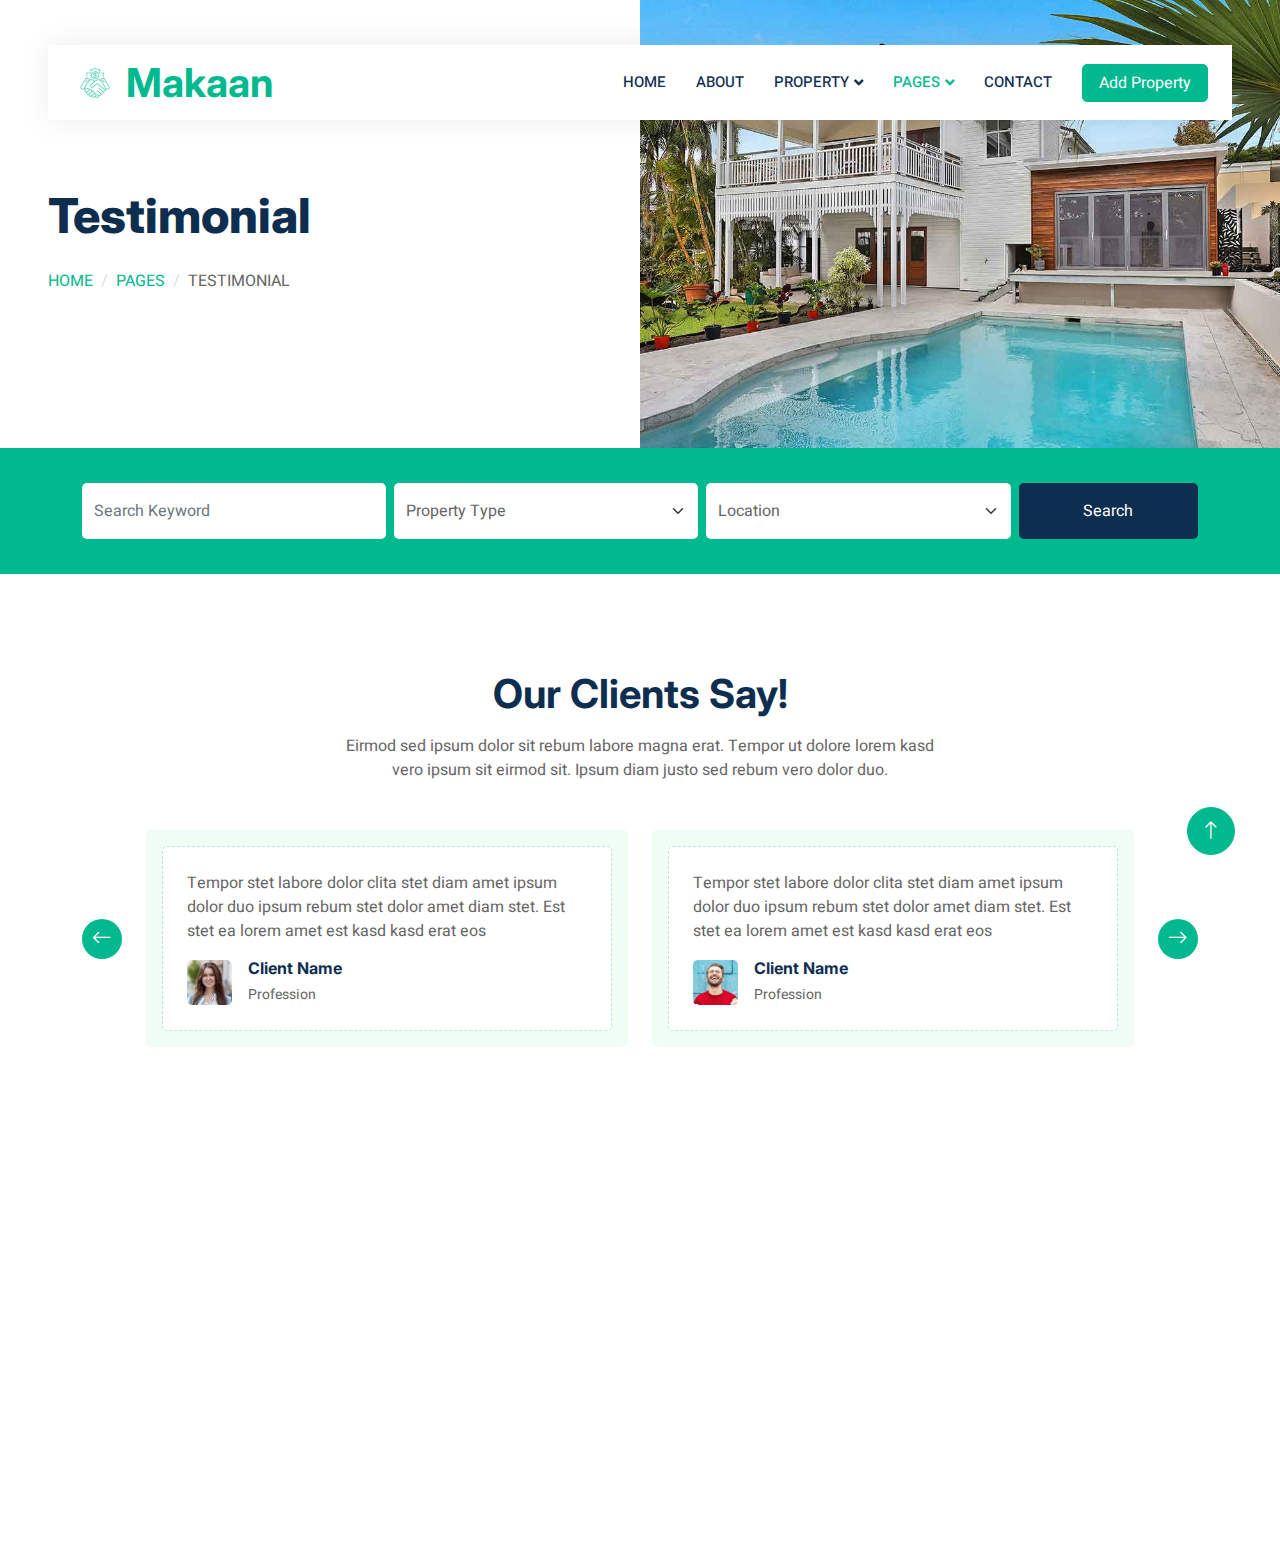
<file: testimonial.html>
<!DOCTYPE html>
<html lang="en">

<head>
    <meta charset="utf-8">
    <title>Makaan - Real Estate HTML Template</title>
    <meta content="width=device-width, initial-scale=1.0" name="viewport">
    <meta content="" name="keywords">
    <meta content="" name="description">

    <!-- Favicon -->
    <link href="img/favicon.ico" rel="icon">

    <!-- Google Web Fonts -->
    <link rel="preconnect" href="https://fonts.googleapis.com">
    <link rel="preconnect" href="https://fonts.gstatic.com" crossorigin>
    <link href="https://fonts.googleapis.com/css2?family=Heebo:wght@400;500;600&family=Inter:wght@700;800&display=swap" rel="stylesheet">
    
    <!-- Icon Font Stylesheet -->
    <link href="https://cdnjs.cloudflare.com/ajax/libs/font-awesome/5.10.0/css/all.min.css" rel="stylesheet">
    <link href="https://cdn.jsdelivr.net/npm/bootstrap-icons@1.4.1/font/bootstrap-icons.css" rel="stylesheet">

    <!-- Libraries Stylesheet -->
    <link href="lib/animate/animate.min.css" rel="stylesheet">
    <link href="lib/owlcarousel/assets/owl.carousel.min.css" rel="stylesheet">

    <!-- Customized Bootstrap Stylesheet -->
    <link href="css/bootstrap.min.css" rel="stylesheet">

    <!-- Template Stylesheet -->
    <link href="css/style.css" rel="stylesheet">
</head>

<body>
    <div class="container-xxl bg-white p-0">
        <!-- Spinner Start -->
        <div id="spinner" class="show bg-white position-fixed translate-middle w-100 vh-100 top-50 start-50 d-flex align-items-center justify-content-center">
            <div class="spinner-border text-primary" style="width: 3rem; height: 3rem;" role="status">
                <span class="sr-only">Loading...</span>
            </div>
        </div>
        <!-- Spinner End -->


        <!-- Navbar Start -->
        <div class="container-fluid nav-bar bg-transparent">
            <nav class="navbar navbar-expand-lg bg-white navbar-light py-0 px-4">
                <a href="index.html" class="navbar-brand d-flex align-items-center text-center">
                    <div class="icon p-2 me-2">
                        <img class="img-fluid" src="img/icon-deal.png" alt="Icon" style="width: 30px; height: 30px;">
                    </div>
                    <h1 class="m-0 text-primary">Makaan</h1>
                </a>
                <button type="button" class="navbar-toggler" data-bs-toggle="collapse" data-bs-target="#navbarCollapse">
                    <span class="navbar-toggler-icon"></span>
                </button>
                <div class="collapse navbar-collapse" id="navbarCollapse">
                    <div class="navbar-nav ms-auto">
                        <a href="index.html" class="nav-item nav-link">Home</a>
                        <a href="about.html" class="nav-item nav-link">About</a>
                        <div class="nav-item dropdown">
                            <a href="#" class="nav-link dropdown-toggle" data-bs-toggle="dropdown">Property</a>
                            <div class="dropdown-menu rounded-0 m-0">
                                <a href="property-list.html" class="dropdown-item">Property List</a>
                                <a href="property-type.html" class="dropdown-item">Property Type</a>
                                <a href="property-agent.html" class="dropdown-item">Property Agent</a>
                            </div>
                        </div>
                        <div class="nav-item dropdown">
                            <a href="#" class="nav-link dropdown-toggle active" data-bs-toggle="dropdown">Pages</a>
                            <div class="dropdown-menu rounded-0 m-0">
                                <a href="testimonial.html" class="dropdown-item active">Testimonial</a>
                                <a href="404.html" class="dropdown-item">404 Error</a>
                            </div>
                        </div>
                        <a href="contact.html" class="nav-item nav-link">Contact</a>
                    </div>
                    <a href="" class="btn btn-primary px-3 d-none d-lg-flex">Add Property</a>
                </div>
            </nav>
        </div>
        <!-- Navbar End -->


        <!-- Header Start -->
        <div class="container-fluid header bg-white p-0">
            <div class="row g-0 align-items-center flex-column-reverse flex-md-row">
                <div class="col-md-6 p-5 mt-lg-5">
                    <h1 class="display-5 animated fadeIn mb-4">Testimonial</h1> 
                        <nav aria-label="breadcrumb animated fadeIn">
                        <ol class="breadcrumb text-uppercase">
                            <li class="breadcrumb-item"><a href="#">Home</a></li>
                            <li class="breadcrumb-item"><a href="#">Pages</a></li>
                            <li class="breadcrumb-item text-body active" aria-current="page">Testimonial</li>
                        </ol>
                    </nav>
                </div>
                <div class="col-md-6 animated fadeIn">
                    <img class="img-fluid" src="img/header.jpg" alt="">
                </div>
            </div>
        </div>
        <!-- Header End -->


        <!-- Search Start -->
        <div class="container-fluid bg-primary mb-5 wow fadeIn" data-wow-delay="0.1s" style="padding: 35px;">
            <div class="container">
                <div class="row g-2">
                    <div class="col-md-10">
                        <div class="row g-2">
                            <div class="col-md-4">
                                <input type="text" class="form-control border-0 py-3" placeholder="Search Keyword">
                            </div>
                            <div class="col-md-4">
                                <select class="form-select border-0 py-3">
                                    <option selected>Property Type</option>
                                    <option value="1">Property Type 1</option>
                                    <option value="2">Property Type 2</option>
                                    <option value="3">Property Type 3</option>
                                </select>
                            </div>
                            <div class="col-md-4">
                                <select class="form-select border-0 py-3">
                                    <option selected>Location</option>
                                    <option value="1">Location 1</option>
                                    <option value="2">Location 2</option>
                                    <option value="3">Location 3</option>
                                </select>
                            </div>
                        </div>
                    </div>
                    <div class="col-md-2">
                        <button class="btn btn-dark border-0 w-100 py-3">Search</button>
                    </div>
                </div>
            </div>
        </div>
        <!-- Search End -->


        <!-- Testimonial Start -->
        <div class="container-xxl py-5">
            <div class="container">
                <div class="text-center mx-auto mb-5 wow fadeInUp" data-wow-delay="0.1s" style="max-width: 600px;">
                    <h1 class="mb-3">Our Clients Say!</h1>
                    <p>Eirmod sed ipsum dolor sit rebum labore magna erat. Tempor ut dolore lorem kasd vero ipsum sit eirmod sit. Ipsum diam justo sed rebum vero dolor duo.</p>
                </div>
                <div class="owl-carousel testimonial-carousel wow fadeInUp" data-wow-delay="0.1s">
                    <div class="testimonial-item bg-light rounded p-3">
                        <div class="bg-white border rounded p-4">
                            <p>Tempor stet labore dolor clita stet diam amet ipsum dolor duo ipsum rebum stet dolor amet diam stet. Est stet ea lorem amet est kasd kasd erat eos</p>
                            <div class="d-flex align-items-center">
                                <img class="img-fluid flex-shrink-0 rounded" src="img/testimonial-1.jpg" style="width: 45px; height: 45px;">
                                <div class="ps-3">
                                    <h6 class="fw-bold mb-1">Client Name</h6>
                                    <small>Profession</small>
                                </div>
                            </div>
                        </div>
                    </div>
                    <div class="testimonial-item bg-light rounded p-3">
                        <div class="bg-white border rounded p-4">
                            <p>Tempor stet labore dolor clita stet diam amet ipsum dolor duo ipsum rebum stet dolor amet diam stet. Est stet ea lorem amet est kasd kasd erat eos</p>
                            <div class="d-flex align-items-center">
                                <img class="img-fluid flex-shrink-0 rounded" src="img/testimonial-2.jpg" style="width: 45px; height: 45px;">
                                <div class="ps-3">
                                    <h6 class="fw-bold mb-1">Client Name</h6>
                                    <small>Profession</small>
                                </div>
                            </div>
                        </div>
                    </div>
                    <div class="testimonial-item bg-light rounded p-3">
                        <div class="bg-white border rounded p-4">
                            <p>Tempor stet labore dolor clita stet diam amet ipsum dolor duo ipsum rebum stet dolor amet diam stet. Est stet ea lorem amet est kasd kasd erat eos</p>
                            <div class="d-flex align-items-center">
                                <img class="img-fluid flex-shrink-0 rounded" src="img/testimonial-3.jpg" style="width: 45px; height: 45px;">
                                <div class="ps-3">
                                    <h6 class="fw-bold mb-1">Client Name</h6>
                                    <small>Profession</small>
                                </div>
                            </div>
                        </div>
                    </div>
                </div>
            </div>
        </div>
        <!-- Testimonial End -->
        

        <!-- Footer Start -->
        <div class="container-fluid bg-dark text-white-50 footer pt-5 mt-5 wow fadeIn" data-wow-delay="0.1s">
            <div class="container py-5">
                <div class="row g-5">
                    <div class="col-lg-3 col-md-6">
                        <h5 class="text-white mb-4">Get In Touch</h5>
                        <p class="mb-2"><i class="fa fa-map-marker-alt me-3"></i>123 Street, New York, USA</p>
                        <p class="mb-2"><i class="fa fa-phone-alt me-3"></i>+012 345 67890</p>
                        <p class="mb-2"><i class="fa fa-envelope me-3"></i>info@example.com</p>
                        <div class="d-flex pt-2">
                            <a class="btn btn-outline-light btn-social" href=""><i class="fab fa-twitter"></i></a>
                            <a class="btn btn-outline-light btn-social" href=""><i class="fab fa-facebook-f"></i></a>
                            <a class="btn btn-outline-light btn-social" href=""><i class="fab fa-youtube"></i></a>
                            <a class="btn btn-outline-light btn-social" href=""><i class="fab fa-linkedin-in"></i></a>
                        </div>
                    </div>
                    <div class="col-lg-3 col-md-6">
                        <h5 class="text-white mb-4">Quick Links</h5>
                        <a class="btn btn-link text-white-50" href="">About Us</a>
                        <a class="btn btn-link text-white-50" href="">Contact Us</a>
                        <a class="btn btn-link text-white-50" href="">Our Services</a>
                        <a class="btn btn-link text-white-50" href="">Privacy Policy</a>
                        <a class="btn btn-link text-white-50" href="">Terms & Condition</a>
                    </div>
                    <div class="col-lg-3 col-md-6">
                        <h5 class="text-white mb-4">Photo Gallery</h5>
                        <div class="row g-2 pt-2">
                            <div class="col-4">
                                <img class="img-fluid rounded bg-light p-1" src="img/property-1.jpg" alt="">
                            </div>
                            <div class="col-4">
                                <img class="img-fluid rounded bg-light p-1" src="img/property-2.jpg" alt="">
                            </div>
                            <div class="col-4">
                                <img class="img-fluid rounded bg-light p-1" src="img/property-3.jpg" alt="">
                            </div>
                            <div class="col-4">
                                <img class="img-fluid rounded bg-light p-1" src="img/property-4.jpg" alt="">
                            </div>
                            <div class="col-4">
                                <img class="img-fluid rounded bg-light p-1" src="img/property-5.jpg" alt="">
                            </div>
                            <div class="col-4">
                                <img class="img-fluid rounded bg-light p-1" src="img/property-6.jpg" alt="">
                            </div>
                        </div>
                    </div>
                    <div class="col-lg-3 col-md-6">
                        <h5 class="text-white mb-4">Newsletter</h5>
                        <p>Dolor amet sit justo amet elitr clita ipsum elitr est.</p>
                        <div class="position-relative mx-auto" style="max-width: 400px;">
                            <input class="form-control bg-transparent w-100 py-3 ps-4 pe-5" type="text" placeholder="Your email">
                            <button type="button" class="btn btn-primary py-2 position-absolute top-0 end-0 mt-2 me-2">SignUp</button>
                        </div>
                    </div>
                </div>
            </div>
            <div class="container">
                <div class="copyright">
                    <div class="row">
                        <div class="col-md-6 text-center text-md-start mb-3 mb-md-0">
                            &copy; <a class="border-bottom" href="#">Your Site Name</a>, All Right Reserved. 
							
							<!--/*** This template is free as long as you keep the footer author’s credit link/attribution link/backlink. If you'd like to use the template without the footer author’s credit link/attribution link/backlink, you can purchase the Credit Removal License from "https://htmlcodex.com/credit-removal". Thank you for your support. ***/-->
							Designed By <a class="border-bottom" href="https://htmlcodex.com">HTML Codex</a>
                        </div>
                        <div class="col-md-6 text-center text-md-end">
                            <div class="footer-menu">
                                <a href="">Home</a>
                                <a href="">Cookies</a>
                                <a href="">Help</a>
                                <a href="">FQAs</a>
                            </div>
                        </div>
                    </div>
                </div>
            </div>
        </div>
        <!-- Footer End -->


        <!-- Back to Top -->
        <a href="#" class="btn btn-lg btn-primary btn-lg-square back-to-top"><i class="bi bi-arrow-up"></i></a>
    </div>

    <!-- JavaScript Libraries -->
    <script src="https://code.jquery.com/jquery-3.4.1.min.js"></script>
    <script src="https://cdn.jsdelivr.net/npm/bootstrap@5.0.0/dist/js/bootstrap.bundle.min.js"></script>
    <script src="lib/wow/wow.min.js"></script>
    <script src="lib/easing/easing.min.js"></script>
    <script src="lib/waypoints/waypoints.min.js"></script>
    <script src="lib/owlcarousel/owl.carousel.min.js"></script>

    <!-- Template Javascript -->
    <script src="js/main.js"></script>
</body>

</html>
</file>
<file: css/style.css>
/********** Template CSS **********/
:root {
    --primary: #00B98E;
    --secondary: #FF6922;
    --light: #EFFDF5;
    --dark: #0E2E50;
}

.back-to-top {
    position: fixed;
    display: none;
    right: 45px;
    bottom: 45px;
    z-index: 99;
}


/*** Spinner ***/
#spinner {
    opacity: 0;
    visibility: hidden;
    transition: opacity .5s ease-out, visibility 0s linear .5s;
    z-index: 99999;
}

#spinner.show {
    transition: opacity .5s ease-out, visibility 0s linear 0s;
    visibility: visible;
    opacity: 1;
}


/*** Button ***/
.btn {
    transition: .5s;
}

.btn.btn-primary,
.btn.btn-secondary {
    color: #FFFFFF;
}

.btn-square {
    width: 38px;
    height: 38px;
}

.btn-sm-square {
    width: 32px;
    height: 32px;
}

.btn-lg-square {
    width: 48px;
    height: 48px;
}

.btn-square,
.btn-sm-square,
.btn-lg-square {
    padding: 0;
    display: flex;
    align-items: center;
    justify-content: center;
    font-weight: normal;
    border-radius: 50px;
}


/*** Navbar ***/
.nav-bar {
    position: relative;
    margin-top: 45px;
    padding: 0 3rem;
    transition: .5s;
    z-index: 9999;
}

.nav-bar.sticky-top {
    position: sticky;
    padding: 0;
    z-index: 9999;
}

.navbar {
    box-shadow: 0 0 30px rgba(0, 0, 0, .08);
}

.navbar .dropdown-toggle::after {
    border: none;
    content: "\f107";
    font-family: "Font Awesome 5 Free";
    font-weight: 900;
    vertical-align: middle;
    margin-left: 5px;
    transition: .5s;
}

.navbar .dropdown-toggle[aria-expanded=true]::after {
    transform: rotate(-180deg);
}

.navbar-light .navbar-nav .nav-link {
    margin-right: 30px;
    padding: 25px 0;
    color: #FFFFFF;
    font-size: 15px;
    text-transform: uppercase;
    outline: none;
}

.navbar-light .navbar-nav .nav-link:hover,
.navbar-light .navbar-nav .nav-link.active {
    color: var(--primary);
}

@media (max-width: 991.98px) {
    .nav-bar {
        margin: 0;
        padding: 0;
    }

    .navbar-light .navbar-nav .nav-link  {
        margin-right: 0;
        padding: 10px 0;
    }

    .navbar-light .navbar-nav {
        border-top: 1px solid #EEEEEE;
    }
}

.navbar-light .navbar-brand {
    height: 75px;
}

.navbar-light .navbar-nav .nav-link {
    color: var(--dark);
    font-weight: 500;
}

@media (min-width: 992px) {
    .navbar .nav-item .dropdown-menu {
        display: block;
        top: 100%;
        margin-top: 0;
        transform: rotateX(-75deg);
        transform-origin: 0% 0%;
        opacity: 0;
        visibility: hidden;
        transition: .5s;
        
    }

    .navbar .nav-item:hover .dropdown-menu {
        transform: rotateX(0deg);
        visibility: visible;
        transition: .5s;
        opacity: 1;
    }
}


/*** Header ***/
@media (min-width: 992px) {
    .header {
        margin-top: -120px;
    }
}

.header-carousel .owl-nav {
    position: absolute;
    top: 50%;
    left: -25px;
    transform: translateY(-50%);
    display: flex;
    flex-direction: column;
}

.header-carousel .owl-nav .owl-prev,
.header-carousel .owl-nav .owl-next {
    margin: 7px 0;
    width: 50px;
    height: 50px;
    display: flex;
    align-items: center;
    justify-content: center;
    color: #FFFFFF;
    background: var(--primary);
    border-radius: 40px;
    font-size: 20px;
    transition: .5s;
}

.header-carousel .owl-nav .owl-prev:hover,
.header-carousel .owl-nav .owl-next:hover {
    background: var(--dark);
}

@media (max-width: 768px) {
    .header-carousel .owl-nav {
        left: 25px;
    }
}

.breadcrumb-item + .breadcrumb-item::before {
    color: #DDDDDD;
}


/*** Icon ***/
.icon {
    padding: 15px;
    display: inline-flex;
    align-items: center;
    justify-content: center;
    background: #FFFFFF !important;
    border-radius: 50px;
}


/*** About ***/
.about-img img {
    position: relative;
    z-index: 2;
}

.about-img::before {
    position: absolute;
    content: "";
    top: 0;
    left: -50%;
    width: 100%;
    height: 100%;
    background: var(--primary);
    transform: skew(20deg);
    z-index: 1;
}


/*** Category ***/
.cat-item div {
    background: #FFFFFF;
    border: 1px dashed rgba(0, 185, 142, .3);
    transition: .5s;
}

.cat-item:hover div {
    background: var(--primary);
    border-color: transparent;
}

.cat-item div * {
    transition: .5s;
}

.cat-item:hover div * {
    color: #FFFFFF !important;
}


/*** Property List ***/
.nav-pills .nav-item .btn {
    color: var(--dark);
}

.nav-pills .nav-item .btn:hover,
.nav-pills .nav-item .btn.active {
    color: #FFFFFF;
}

.property-item {
    box-shadow: 0 0 30px rgba(0, 0, 0, .08);
}

.property-item img {
    transition: .5s;
}

.property-item:hover img {
    transform: scale(1.1);
}

.property-item .border-top {
    border-top: 1px dashed rgba(0, 185, 142, .3) !important;
}

.property-item .border-end {
    border-right: 1px dashed rgba(0, 185, 142, .3) !important;
}


/*** Team ***/
.team-item {
    box-shadow: 0 0 30px rgba(0, 0, 0, .08);
    transition: .5s;
}

.team-item .btn {
    color: var(--primary);
    background: #FFFFFF;
    box-shadow: 0 0 30px rgba(0, 0, 0, .15);
}

.team-item .btn:hover {
    color: #FFFFFF;
    background: var(--primary);
}

.team-item:hover {
    border-color: var(--secondary) !important;
}

.team-item:hover .bg-primary {
    background: var(--secondary) !important;
}

.team-item:hover .bg-primary i {
    color: var(--secondary) !important;
}


/*** Testimonial ***/
.testimonial-carousel {
    padding-left: 1.5rem;
    padding-right: 1.5rem;
}

@media (min-width: 576px) {
    .testimonial-carousel {
        padding-left: 4rem;
        padding-right: 4rem;
    }
}

.testimonial-carousel .testimonial-item .border {
    border: 1px dashed rgba(0, 185, 142, .3) !important;
}

.testimonial-carousel .owl-nav {
    position: absolute;
    width: 100%;
    height: 40px;
    top: calc(50% - 20px);
    left: 0;
    display: flex;
    justify-content: space-between;
    z-index: 1;
}

.testimonial-carousel .owl-nav .owl-prev,
.testimonial-carousel .owl-nav .owl-next {
    position: relative;
    width: 40px;
    height: 40px;
    display: flex;
    align-items: center;
    justify-content: center;
    color: #FFFFFF;
    background: var(--primary);
    border-radius: 40px;
    font-size: 20px;
    transition: .5s;
}

.testimonial-carousel .owl-nav .owl-prev:hover,
.testimonial-carousel .owl-nav .owl-next:hover {
    background: var(--dark);
}


/*** Footer ***/
.footer .btn.btn-social {
    margin-right: 5px;
    width: 35px;
    height: 35px;
    display: flex;
    align-items: center;
    justify-content: center;
    color: var(--light);
    border: 1px solid rgba(255,255,255,0.5);
    border-radius: 35px;
    transition: .3s;
}

.footer .btn.btn-social:hover {
    color: var(--primary);
    border-color: var(--light);
}

.footer .btn.btn-link {
    display: block;
    margin-bottom: 5px;
    padding: 0;
    text-align: left;
    font-size: 15px;
    font-weight: normal;
    text-transform: capitalize;
    transition: .3s;
}

.footer .btn.btn-link::before {
    position: relative;
    content: "\f105";
    font-family: "Font Awesome 5 Free";
    font-weight: 900;
    margin-right: 10px;
}

.footer .btn.btn-link:hover {
    letter-spacing: 1px;
    box-shadow: none;
}

.footer .form-control {
    border-color: rgba(255,255,255,0.5);
}

.footer .copyright {
    padding: 25px 0;
    font-size: 15px;
    border-top: 1px solid rgba(256, 256, 256, .1);
}

.footer .copyright a {
    color: var(--light);
}

.footer .footer-menu a {
    margin-right: 15px;
    padding-right: 15px;
    border-right: 1px solid rgba(255, 255, 255, .1);
}

.footer .footer-menu a:last-child {
    margin-right: 0;
    padding-right: 0;
    border-right: none;
}
</file>
